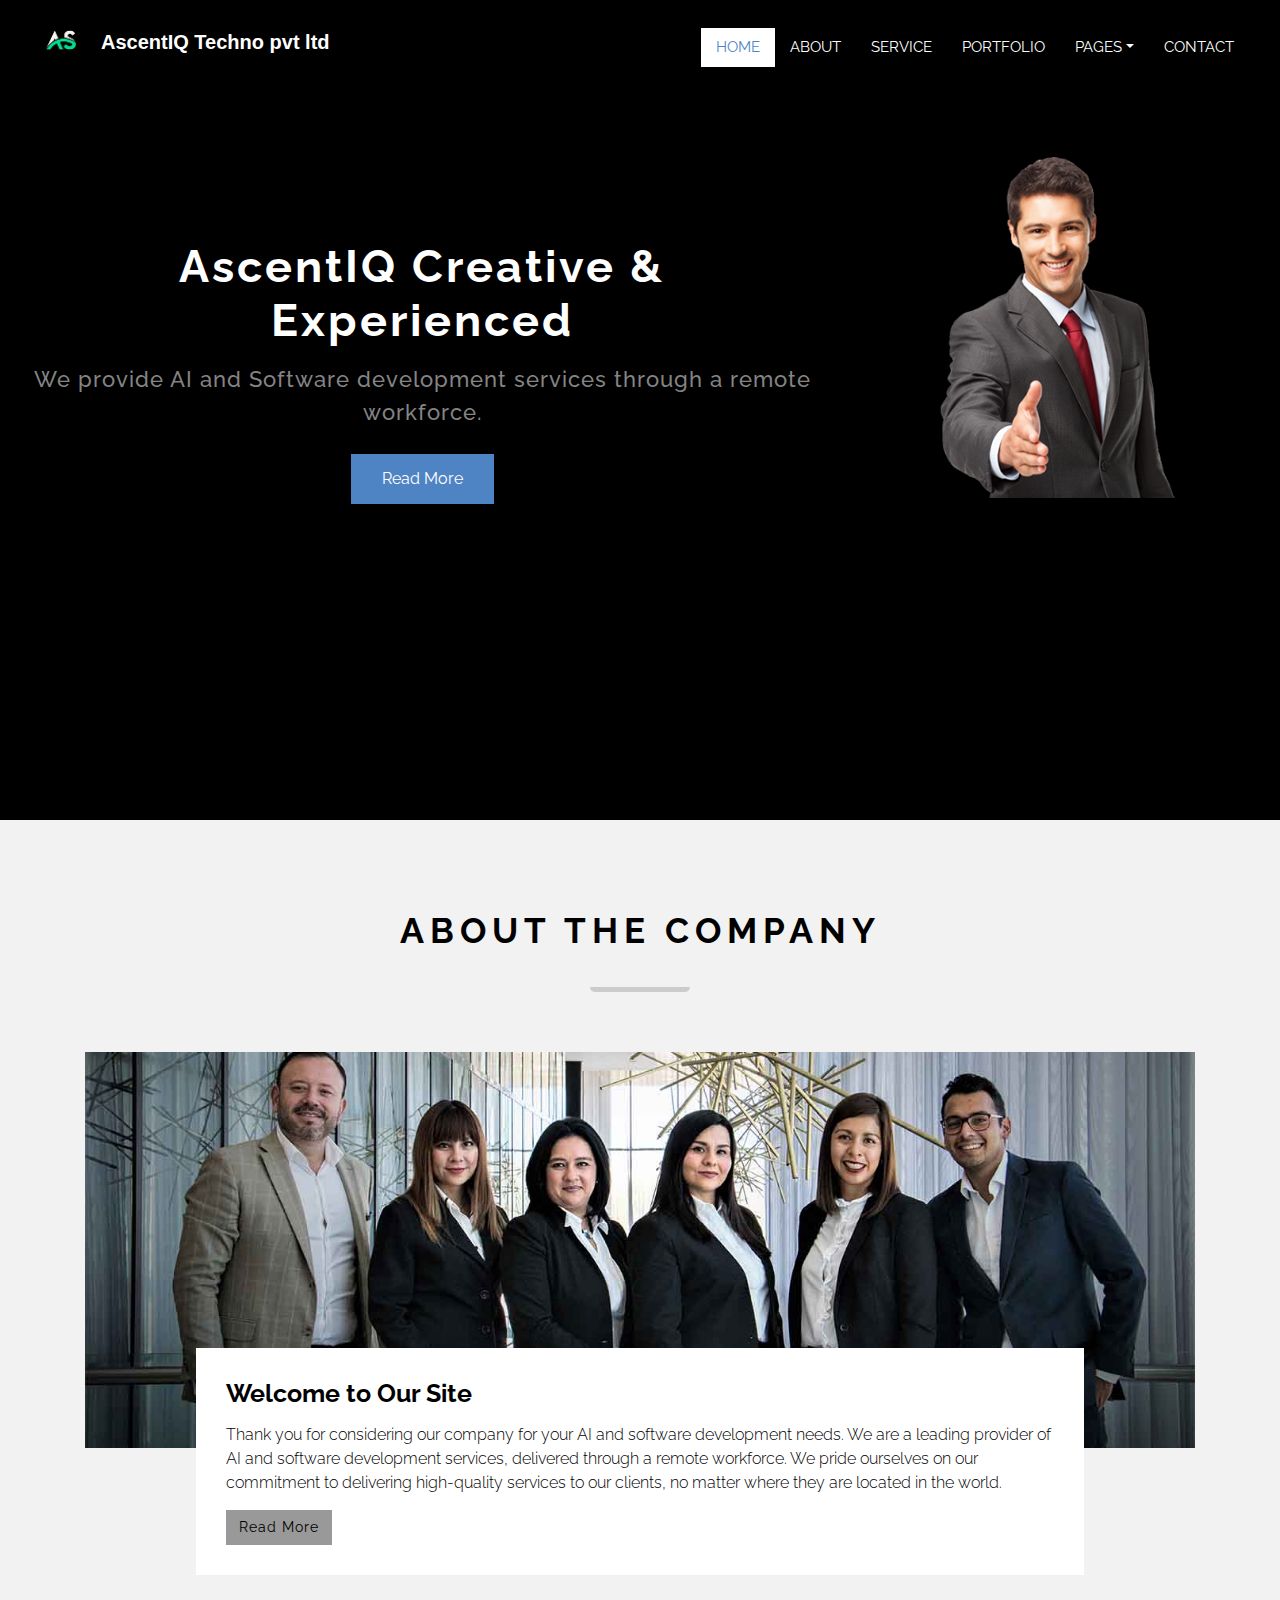
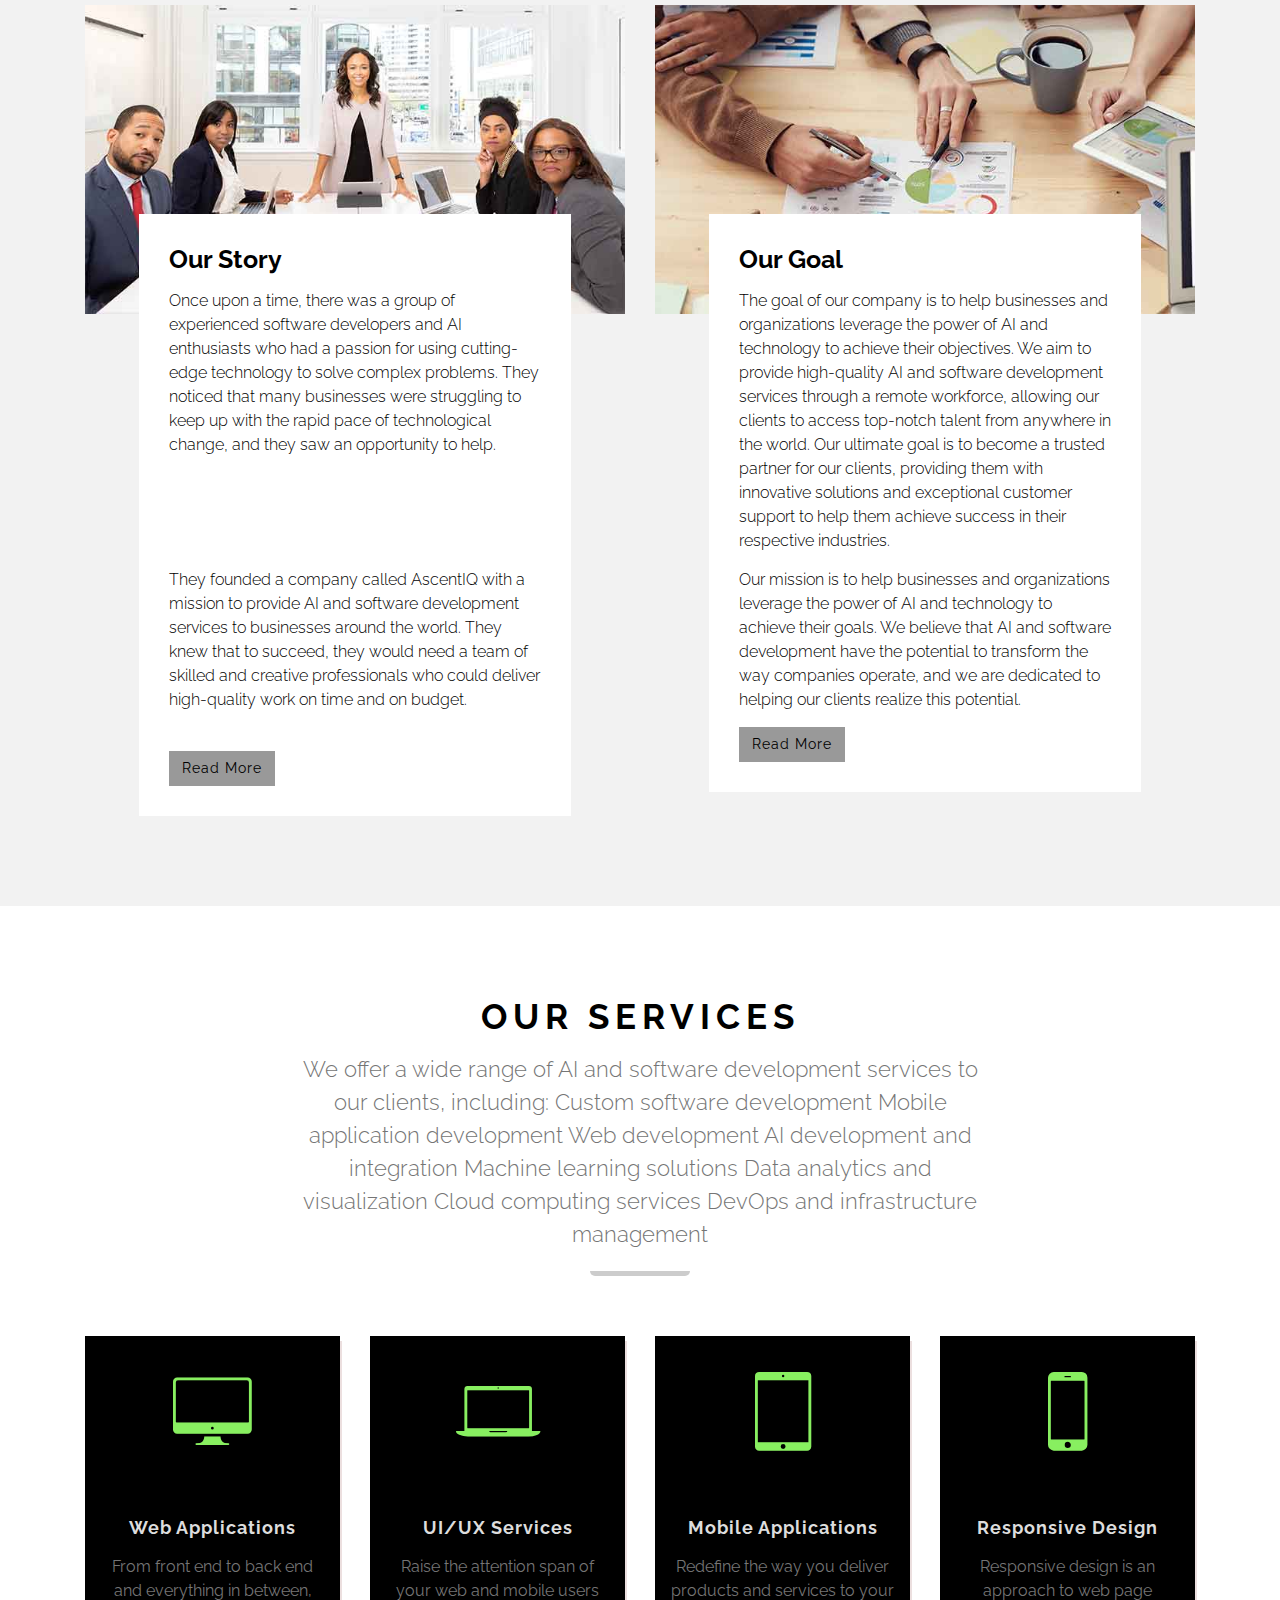
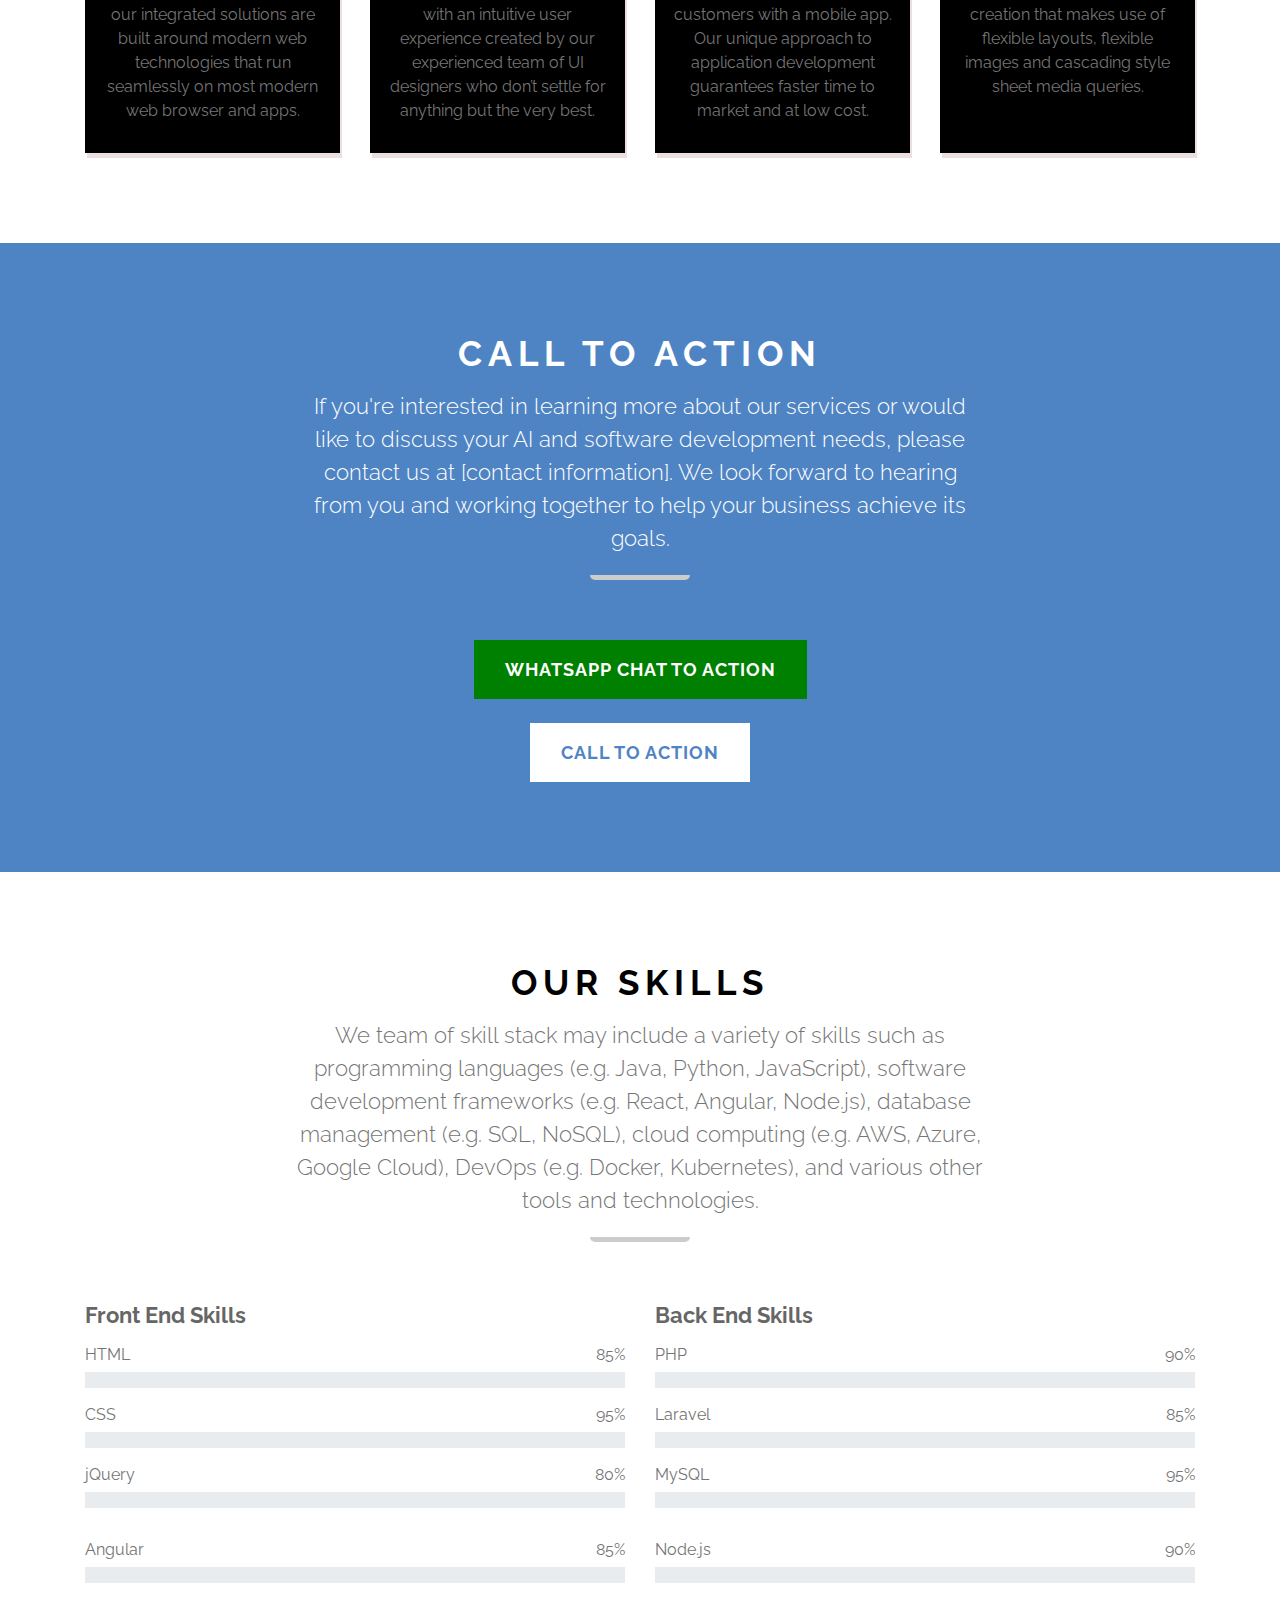
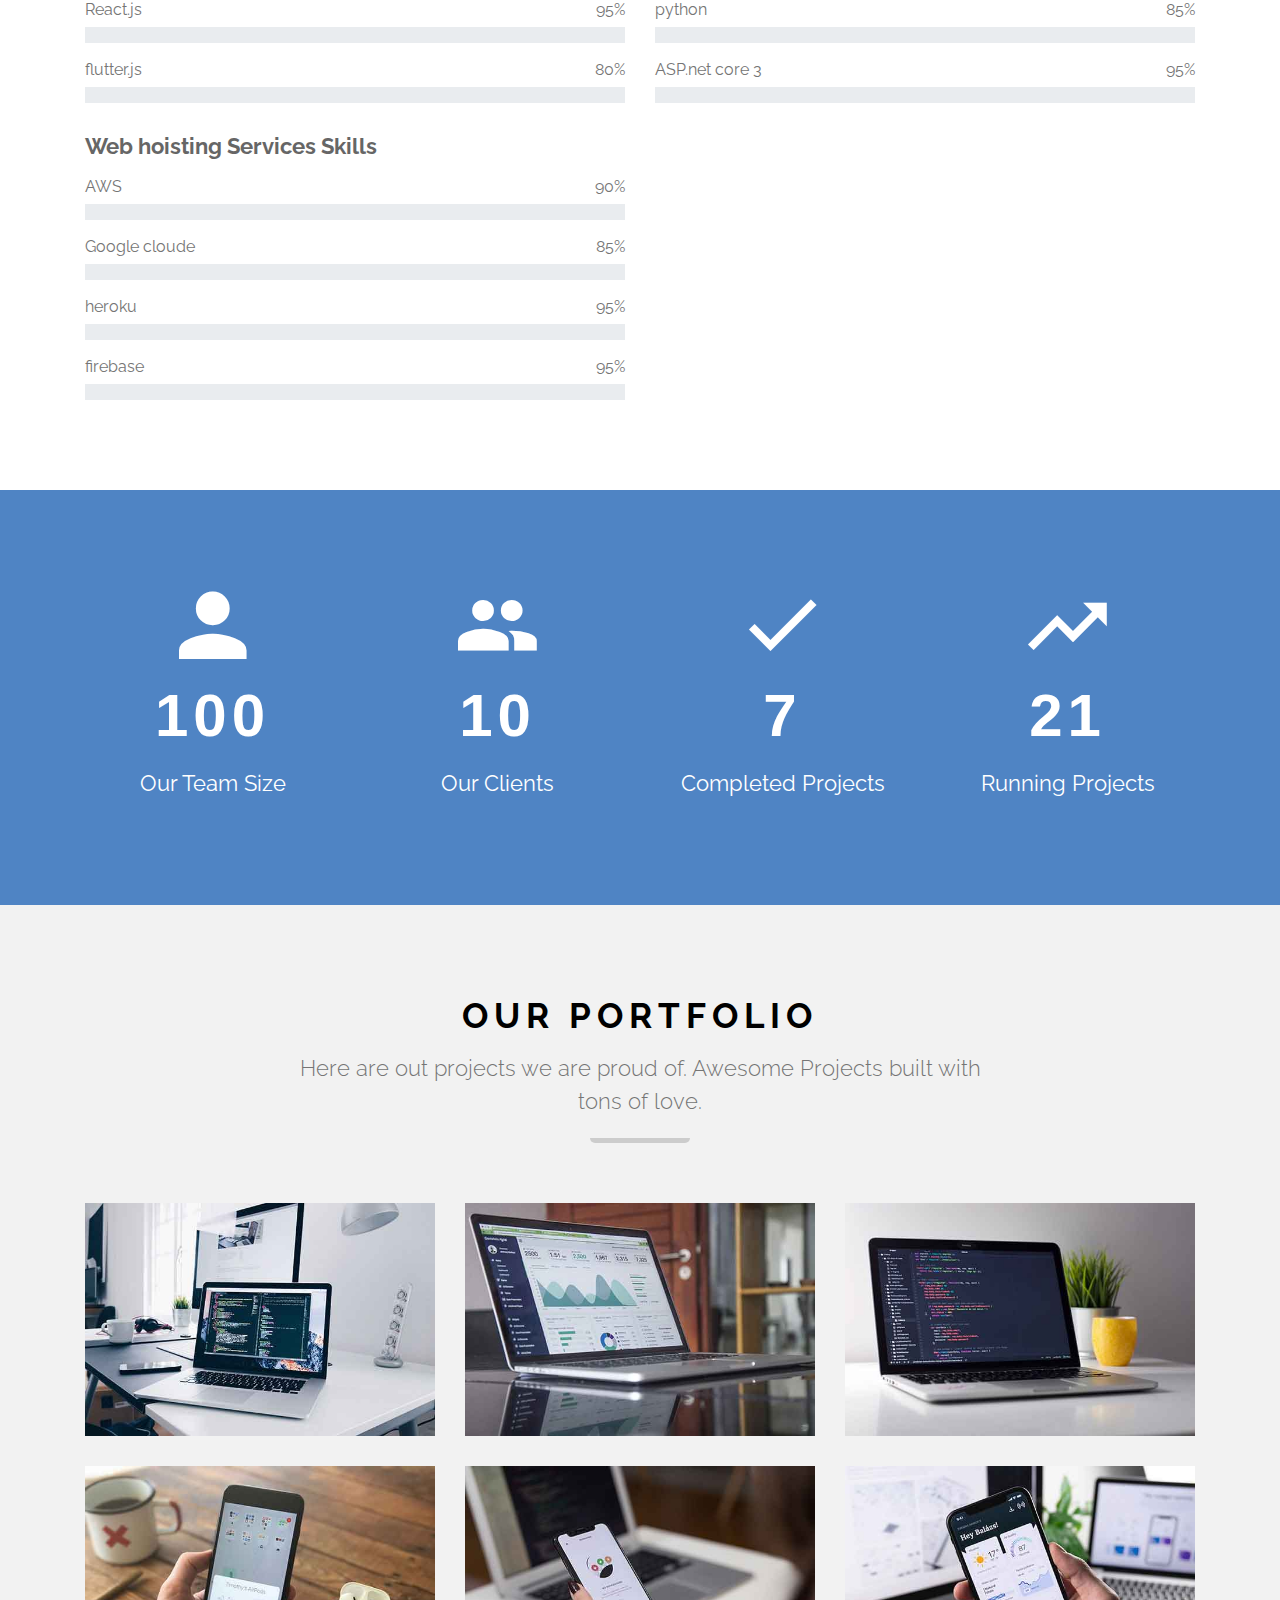
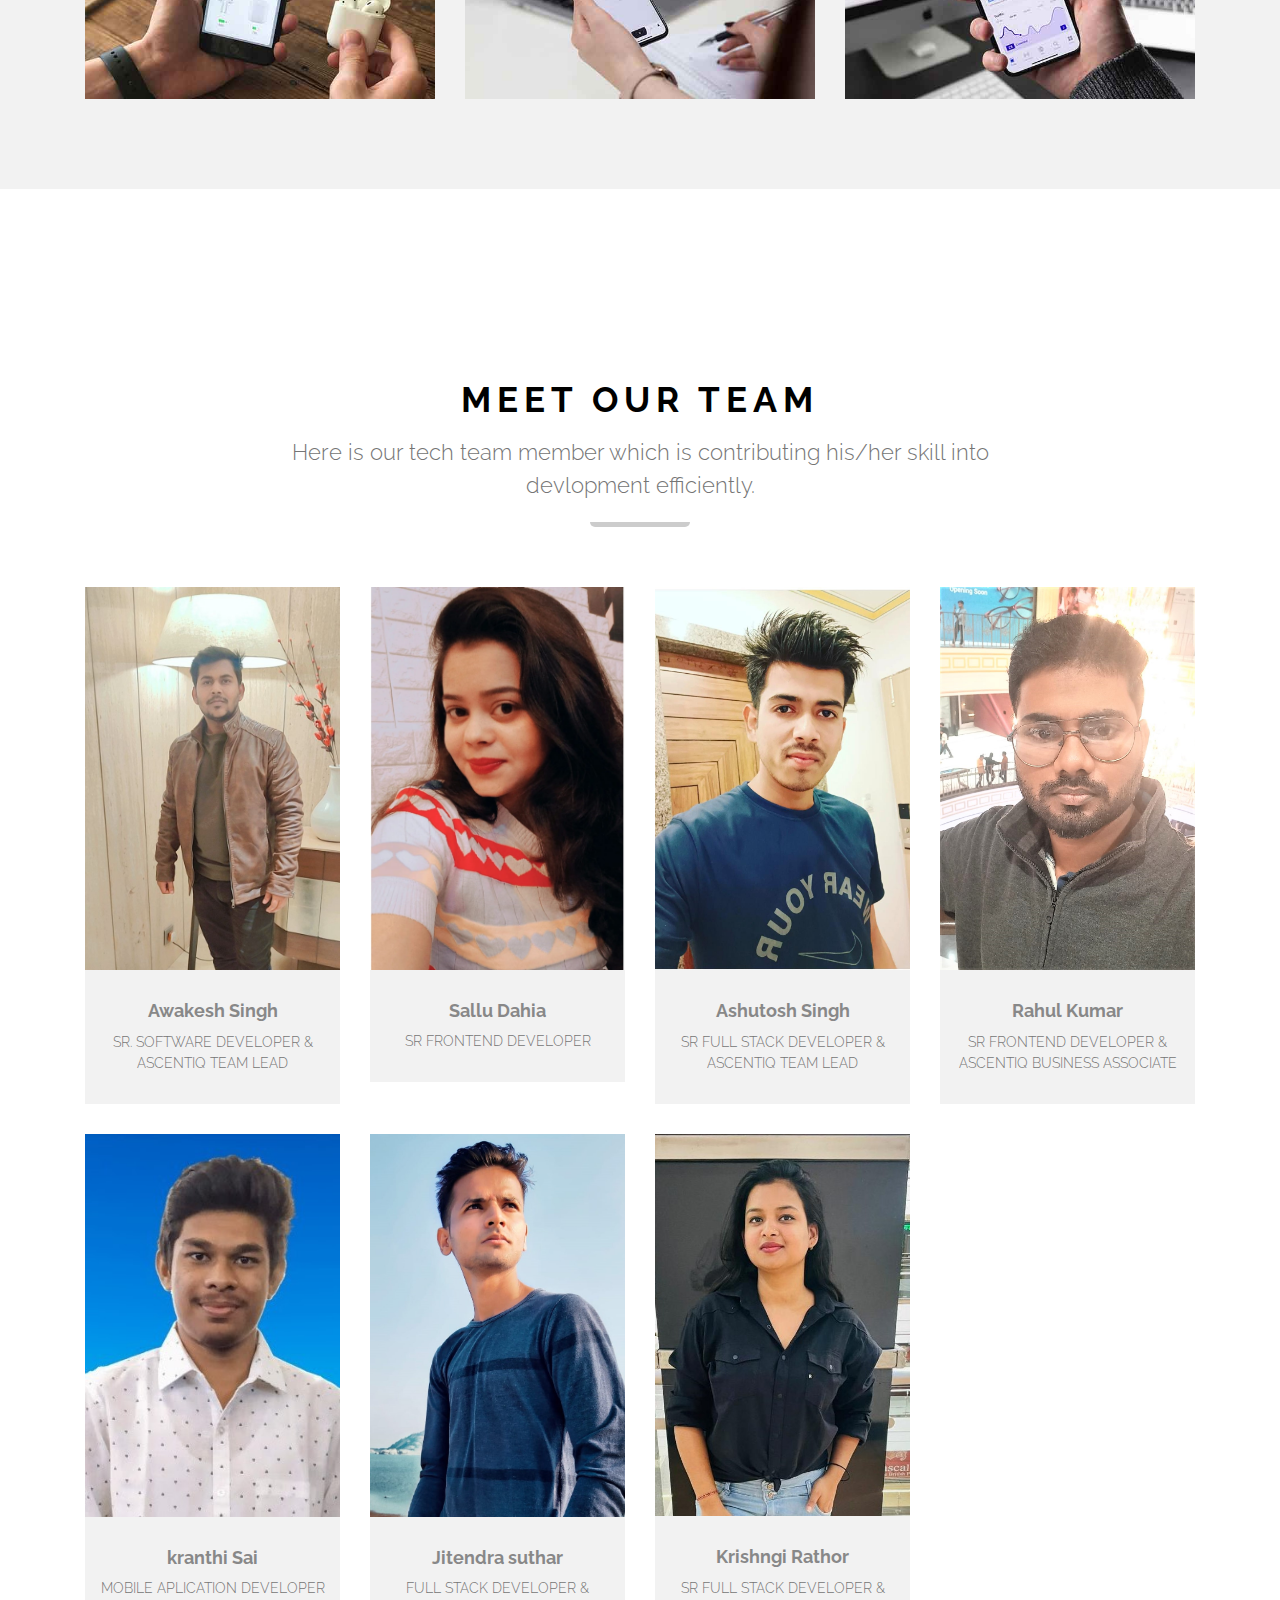
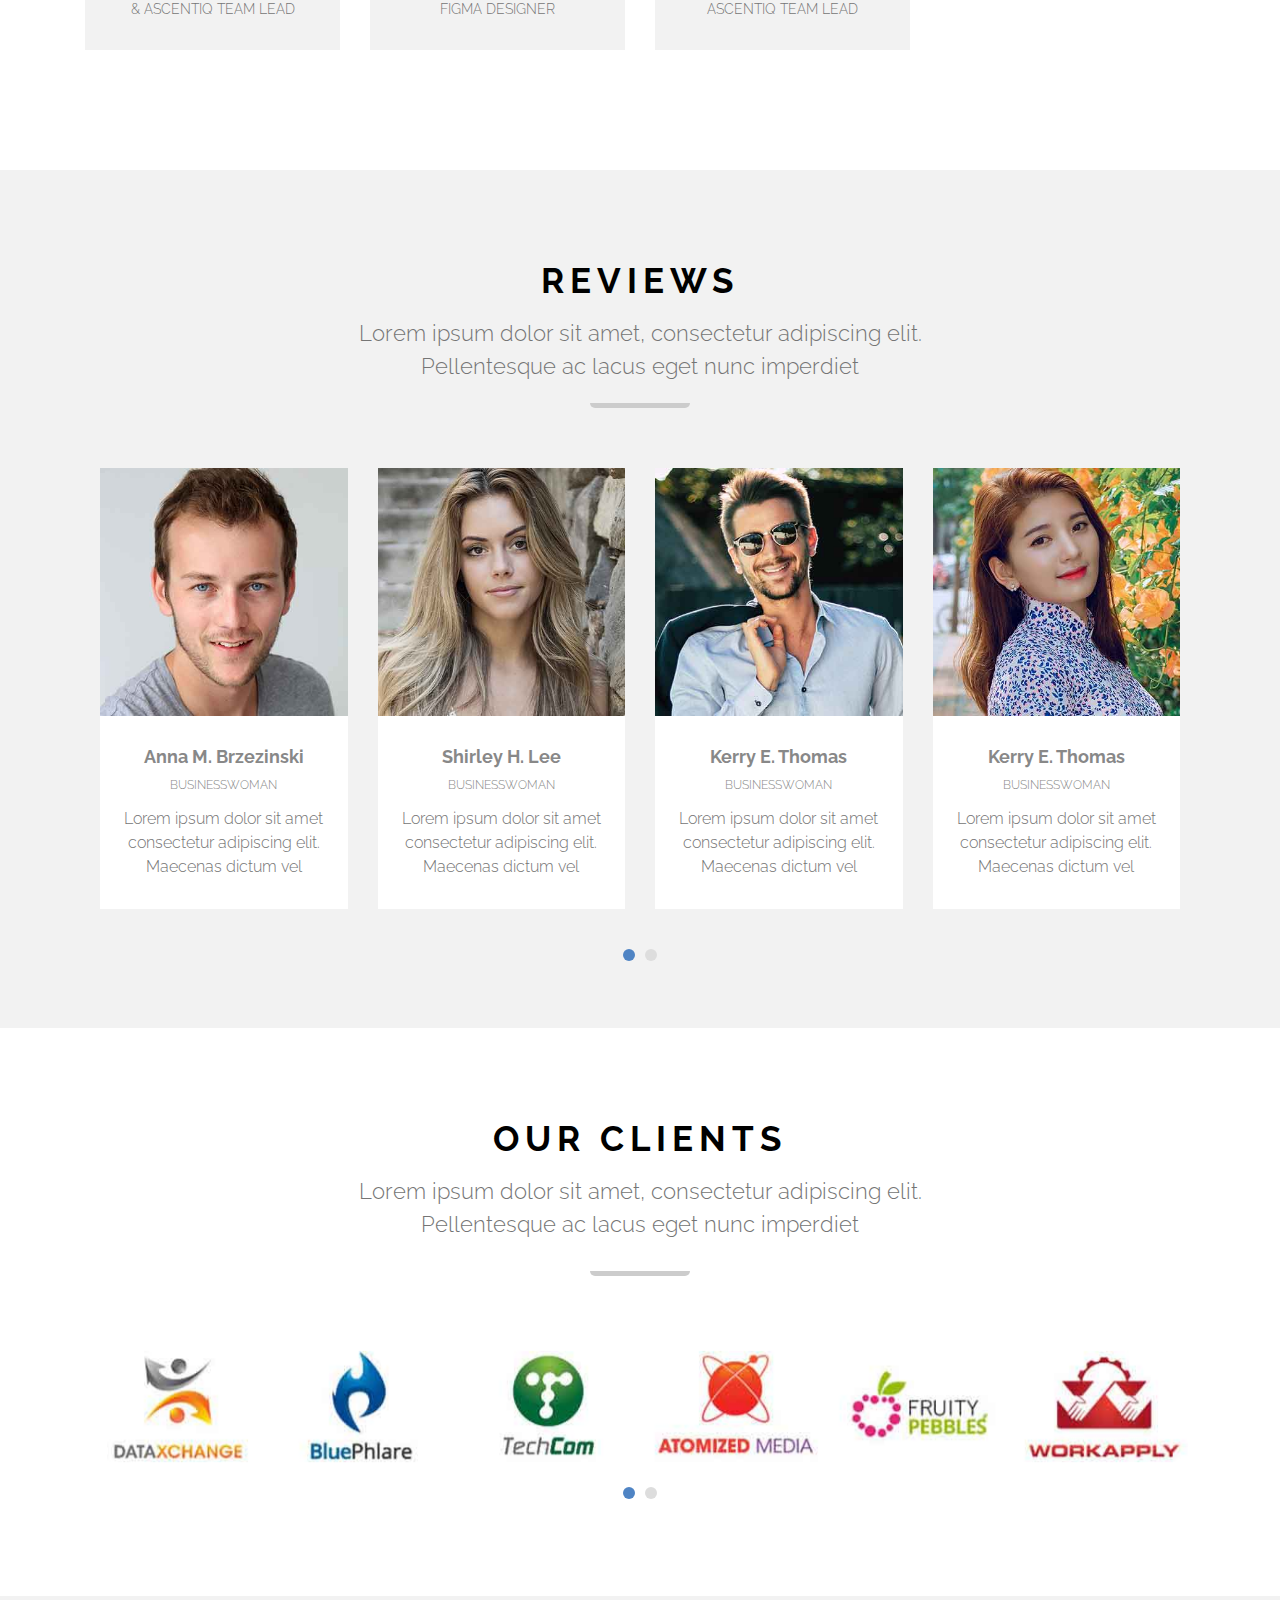
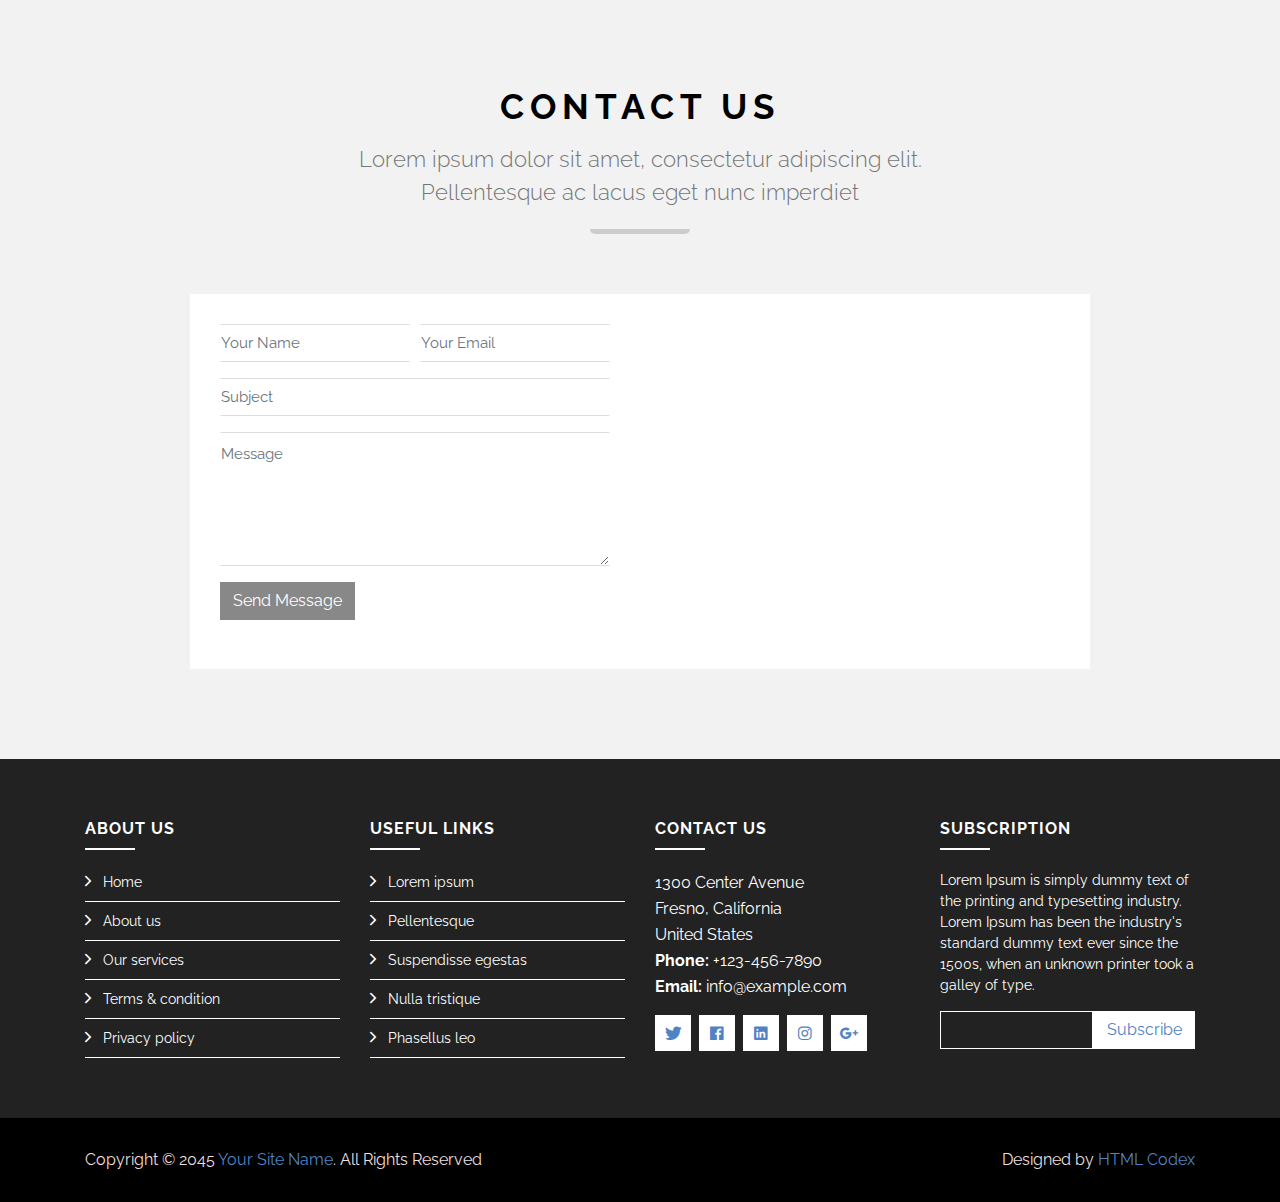
<file: index.html>
<!DOCTYPE html>
<html lang="en">
    <head>
        <meta charset="utf-8">
        <title>AscentIQ Techno</title>
        <meta content="width=device-width, initial-scale=1.0" name="viewport">
        <meta content="IT Company Website Template" name="keywords">
        <meta content="IT Company Website Template" name="description">

        <!-- Favicon -->
        <link href="img/favicon.ico" rel="icon">

        <!-- Google Font -->
        <link href="https://fonts.googleapis.com/css?family=Raleway:200,300,400,500,600,700,800,900&display=swap" rel="stylesheet"> 

        <!-- Libraries CSS -->
        <link href="lib/bootstrap/css/bootstrap.min.css" rel="stylesheet">
        <link href="lib/ionicons/css/ionicons.min.css" rel="stylesheet">
        <link href="lib/owlcarousel/assets/owl.carousel.min.css" rel="stylesheet">
        <link href="lib/lightbox/css/lightbox.min.css" rel="stylesheet">

        <!-- Main Stylesheet -->
        <link href="css/style.css" rel="stylesheet">
    </head>

    <body>
        <!-- Nav Start -->
        <div id="nav">
            <div class="container-fluid">
                <nav class="navbar navbar-expand-md bg-dark navbar-dark">
                    <a href="index.html" class="navbar-brand">
                        <img src="img/AImers/logoas.png" alt="Logo">
                        <span class="title">AscentIQ Techno pvt ltd</span>
                    </a>
                    <button type="button" class="navbar-toggler" data-toggle="collapse" data-target="#navbarCollapse">
                        <span class="navbar-toggler-icon"></span>
                    </button>

                    <div class="collapse navbar-collapse justify-content-between" id="navbarCollapse">
                        <div class="navbar-nav ml-auto">
                            <a href="index.html" class="nav-item nav-link active">Home</a>
                            <a href="about.html" class="nav-item nav-link">About</a>
                            <a href="service.html" class="nav-item nav-link">Service</a>
                            <a href="portfolio.html" class="nav-item nav-link">Portfolio</a>
                            <!-- <a href="pricing.html" class="nav-item nav-link">Pricing</a> -->
                            <div class="nav-item dropdown">
                                <a href="#" class="nav-link dropdown-toggle" data-toggle="dropdown">Pages</a>
                                <div class="dropdown-menu">
                                    <a href="skill.html" class="dropdown-item">Skills</a>
                                    <a href="team.html" class="dropdown-item">Team Members</a>
                                    <a href="review.html" class="dropdown-item">Reviews</a>
                                    <a href="client.html" class="dropdown-item">Clients</a>
                                    <a href="single.html" class="dropdown-item">Single Page</a>
                                </div>
                            </div>
                            <a href="contact.html" class="nav-item nav-link">Contact</a>
                        </div>
                    </div>
                </nav>
            </div>
        </div>
        <!-- Nav End -->

        <!-- Header Start-->
        <div class="header">
            <div class="carousel-content">
                <h2>AscentIQ Creative & Experienced</h2>
                <p>We provide AI and Software development services through a remote workforce.</p>
                <a class="btn" href="">Read More</a>

            </div>
            <div class="headerTitles">
                <div class="carousel-img">
                    <img src="img/slider-1.png" alt="Image">
                </div>

            </div>
        </div>
        <!-- Header End-->

        <!-- About Start-->
        <div class="about">
            <div class="container">
                <div class="section-header">
                    <h2>ABOUT THE COMPANY</h2>
                    <!-- <p>
                        Lorem ipsum dolor sit amet, consectetur adipiscing elit. Pellentesque ac lacus eget nunc imperdiet
                    </p> -->
                </div>
                
                <div class="row align-items-center">
                    <div class="col-md-12">
                        <div class="about-img">
                            <img src="img/about.jpg" alt="" class="img-fluid">
                        </div>
                        <div class="about-content">
                            <h2>Welcome to Our Site</h2>
                            <p>
                                Thank you for considering our company for your AI and software development needs. We are a leading provider of AI and software development services, delivered through a remote workforce. We pride ourselves on our commitment to delivering high-quality services to our clients, no matter where they are located in the world.
                            </p>
                            
                            <a class="btn" href="#">Read More</a>
                        </div>
                    </div>
                </div>

                <div class="row">
                    <div class="col-md-6">
                        <div class="about-img">
                            <img src="img/about-story.jpg" alt="" class="img-fluid">
                        </div>
                        <div class="about-content">
                            <h2>Our Story</h2>
                            <p>
                                Once upon a time, there was a group of experienced software developers and AI enthusiasts who had a passion for using cutting-edge technology to solve complex problems. They noticed that many businesses were struggling to keep up with the rapid pace of technological change, and they saw an opportunity to help.
                            </p>
                            <br>
                            <br>
                            <br>
                            <br>
                            <p>   They founded a company called AscentIQ with a mission to provide AI and software development services to businesses around the world. They knew that to succeed, they would need a team of skilled and creative professionals who could deliver high-quality work on time and on budget.</p>
                            <br>
                            <a class="btn" href="#">Read More</a>
                        </div>
                    </div>
                    <div class="col-md-6">
                        <div class="about-img">
                            <img src="img/about-goal.jpg" alt="" class="img-fluid">
                        </div>
                        <div class="about-content">
                            <h2>Our Goal</h2>
                            <p>
                              The goal of our company is to help businesses and organizations leverage the power of AI and technology to achieve their objectives. We aim to provide high-quality AI and software development services through a remote workforce, allowing our clients to access top-notch talent from anywhere in the world. Our ultimate goal is to become a trusted partner for our clients, providing them with innovative solutions and exceptional customer support to help them achieve success in their respective industries.
                              <br>
                              <p>Our mission is to help businesses and organizations leverage the power of AI and technology to achieve their goals. We believe that AI and software development have the potential to transform the way companies operate, and we are dedicated to helping our clients realize this potential.</p>
                              
                            <a class="btn" href="#">Read More</a>
                        </div>
                    </div>
                </div>
            </div>
        </div>
        <!-- About End -->

        <!-- Service Start -->
        <div class="service">
            <div class="container">
                <div class="section-header">
                    <h2>Our Services</h2>
                    <p>
                        We offer a wide range of AI and software development services to our clients, including:

                        Custom software development
                        Mobile application development
                        Web development
                        AI development and integration
                        Machine learning solutions
                        Data analytics and visualization
                        Cloud computing services
                        DevOps and infrastructure management
                    </p>
                </div>
                <div class="row">
                    <div class="col-sm-6 col-md-4 col-lg-3">
                        <div class="service-item">
                            <div class="service-icon">
                                <i class="ion-ios-desktop"></i>
                            </div>
                            <div class="service-detail">
                                <h4><a href="">Web Applications</a></h4>
                                <p>
                                From front end to back end and everything in between, our integrated solutions are built around modern
                                 web technologies that run seamlessly on most modern web browser and apps.</p>
                            </div>
                        </div>
                    </div>
                    <div class="col-sm-6 col-md-4 col-lg-3">
                        <div class="service-item">
                            <div class="service-icon">
                                <i class="ion-ios-laptop"></i>
                            </div>
                            <div class="service-detail">
                                <h4><a href="">UI/UX Services</a></h4>
                                <p>Raise the attention span of your web and mobile users with an intuitive user experience created by our experienced team of UI designers who don’t settle for anything but the very best.</p>
                            </div>
                        </div>
                    </div>
                    <div class="col-sm-6 col-md-4 col-lg-3">
                        <div class="service-item">
                            <div class="service-icon">
                                <i class="ion-ios-tablet-portrait"></i>
                            </div>
                            <div class="service-detail">
                                <h4><a href="">Mobile Applications</a></h4>
                                <p>Redefine the way you deliver products and services to your customers with a mobile app. Our unique approach to application development guarantees faster time to market and at low cost.</p>
                            </div>
                        </div>
                    </div>
                    <div class="col-sm-6 col-md-4 col-lg-3">
                        <div class="service-item">
                            <div class="service-icon">
                                <i class="ion-ios-phone-portrait"></i>
                            </div>
                            <div class="service-detail">
                                <h4><a href="">Responsive Design</a></h4>
                                <p>Responsive design is an approach to web page creation that makes use of flexible layouts, flexible images and cascading style sheet media queries.
                                </p>
                            </br>
                            </div>
                        </div>
                    </div>
                    <!-- <div class="col-sm-6 col-md-4 col-lg-3">
                        <div class="service-item">
                            <div class="service-icon">
                                <i class="ion-ios-desktop"></i>
                            </div>
                            <div class="service-detail">
                                <h4><a href="">Web Design</a></h4>
                                <p>Lorem ipsum dolor sit amet, consectetur adipisicing elit. Praesentium.</p>
                            </div>
                        </div>
                    </div>
                    <div class="col-sm-6 col-md-4 col-lg-3">
                        <div class="service-item">
                            <div class="service-icon">
                                <i class="ion-ios-laptop"></i>
                            </div>
                            <div class="service-detail">
                                <h4><a href="">Web Development</a></h4>
                                <p>Lorem ipsum dolor sit amet, consectetur adipisicing elit. Praesentium.</p>
                            </div>
                        </div>
                    </div>
                    <div class="col-sm-6 col-md-4 col-lg-3">
                        <div class="service-item">
                            <div class="service-icon">
                                <i class="ion-ios-tablet-portrait"></i>
                            </div>
                            <div class="service-detail">
                                <h4><a href="">App Design</a></h4>
                                <p>Lorem ipsum dolor sit amet, consectetur adipisicing elit. Praesentium.</p>
                            </div>
                        </div>
                    </div>
                    <div class="col-sm-6 col-md-4 col-lg-3">
                        <div class="service-item">
                            <div class="service-icon">
                                <i class="ion-ios-phone-portrait"></i>
                            </div>
                            <div class="service-detail">
                                <h4><a href="">App Development</a></h4>
                                <p>Lorem ipsum dolor sit amet, consectetur adipisicing elit. Praesentium.</p>
                            </div>
                        </div>
                    </div> -->
                </div>
            </div>
        </div>
        <!-- Service End -->

        <!-- Call To Action Start -->
        <div class="call-to-action">
            <div class="container text-center">
                <div class="section-header">
                    <h2>Call to Action</h2>
                    <p>
                        If you're interested in learning more about our services or would like to discuss your AI and software development needs, please contact us at [contact information]. We look forward to hearing from you and working together to help your business achieve its goals.
                    </p>
                </div>
                <a class="btn" style="background-color: green; color: white;" href="https://wa.me/6283244209">WhatsApp Chat To Action</a><br><br>
                <a class="btn" href="tel:+1234567890">Call To Action</a>
            </div>
        </div>
        <!-- Call To Action End -->

        <!--Pricing start-->
        <!-- <div class="pricing">
            <div class="container">
                <div class="section-header">
                    <h2>Our Pricing</h2>
                    <p>
                        Pellentesque habitant morbi tristique senectus et netus et malesuada fames ac turpis egestas 
                    </p>
                </div>
                <div class="row">
                    <div class="col-md-4">
                        <div class="price-content">
                            <div class="price-plan">
                                <i class="ion-md-home"></i>
                                <p class="price-title">Silver</p>
                                <h2 class="price-amount"><span>$</span>9<span>.99</span><span> / m</span></h2>
                            </div>
                            <ul class="price-details">
                                <li><i class="ion-md-checkmark"></i><strong>HTML5</strong> and <strong>CSS3</strong></li>
                                <li><i class="ion-md-checkmark"></i><strong>Bootstrap 4</strong></li>
                                <li><i class="ion-md-checkmark"></i><strong>Well-commented</strong> code</li>
                                <li><i class="ion-md-close"></i><strong>IonIcons</strong> integrated</li>
                                <li><i class="ion-md-close"></i>Free <strong>Google Font</strong> integrated</li>
                                <li><i class="ion-md-close"></i><strong>Responsive</strong> design</li>
                            </ul>
                            <a href="#" class="btn mian-btn price-btn">Buy Now</a>
                        </div>
                    </div>
                    <div class="col-md-4">
                        <div class="price-content features-price">
                            <div class="price-plan">
                                <i class="ion-md-star"></i>
                                <p class="price-title">Gold</p>
                                <h2 class="price-amount"><span>$</span>19<span>.99</span><span> / m</span></h2>
                            </div>
                            <ul class="price-details">
                                <li><i class="ion-md-checkmark"></i><strong>HTML5</strong> and <strong>CSS3</strong></li>
                                <li><i class="ion-md-checkmark"></i><strong>Bootstrap 4</strong></li>
                                <li><i class="ion-md-checkmark"></i><strong>Well-commented</strong> code</li>
                                <li><i class="ion-md-checkmark"></i><strong>IonIcons</strong> integrated</li>
                                <li><i class="ion-md-checkmark"></i>Free <strong>Google Font</strong> integrated</li>
                                <li><i class="ion-md-close"></i><strong>Responsive</strong> design</li>
                            </ul>
                            <a href="#" class="btn mian-btn price-btn features-price-btn">Buy Now</a>
                        </div>
                    </div>
                    <div class="col-md-4">
                        <div class="price-content">
                            <div class="price-plan">
                                <i class="ion-md-gift"></i>
                                <p class="price-title">Platinum</p>
                                <h2 class="price-amount"><span>$</span>29<span>.99</span><span> / m</span></h2>
                            </div>
                            <ul class="price-details">
                                <li><i class="ion-md-checkmark"></i><strong>HTML5</strong> and <strong>CSS3</strong></li>
                                <li><i class="ion-md-checkmark"></i><strong>Bootstrap 4</strong></li>
                                <li><i class="ion-md-checkmark"></i><strong>Well-commented</strong> code</li>
                                <li><i class="ion-md-checkmark"></i><strong>IonIcons</strong> integrated</li>
                                <li><i class="ion-md-checkmark"></i>Free <strong>Google Font</strong> integrated</li>
                                <li><i class="ion-md-checkmark"></i><strong>Responsive</strong> design</li>
                            </ul>
                            <a href="#" class="btn mian-btn price-btn">Buy Now</a>
                        </div>
                    </div>
                </div>
            </div>
        </div> -->
        <!--Pricing End-->

        <!-- Skills Start-->
        <div class="skills">
            <div class="container">
                <div class="section-header">
                    <h2>Our Skills</h2>
                    <p>
                        We team of skill stack may include a variety of skills such as programming languages (e.g. Java, Python, JavaScript), software development frameworks (e.g. React, Angular, Node.js), database management (e.g. SQL, NoSQL), cloud computing (e.g. AWS, Azure, Google Cloud), DevOps (e.g. Docker, Kubernetes), and various other tools and technologies.
                    </p>
                </div>

                <div class="row">
                    <div class="col-md-6">
                        <div class="skill-item">
                            <h3>Front End Skills</h3>
                            <div class="skill-name">
                                <p>HTML</p><p>85%</p>
                            </div>
                            <div class="progress">
                                <div class="progress-bar" role="progressbar" aria-valuenow="85" aria-valuemin="0" aria-valuemax="100"></div>
                            </div>
                            
                            <div class="skill-name">
                                <p>CSS</p><p>95%</p>
                            </div>
                            <div class="progress">
                                <div class="progress-bar" role="progressbar" aria-valuenow="95" aria-valuemin="0" aria-valuemax="100"></div>
                            </div>
                            
                            <div class="skill-name">
                                <p>jQuery</p><p>80%</p>
                            </div>
                            <div class="progress">
                                <div class="progress-bar" role="progressbar" aria-valuenow="80" aria-valuemin="0" aria-valuemax="100"></div>
                            </div>
                        </div>
                    </div>
                    <div class="col-md-6">
                        <div class="skill-item">
                            <h3>Back End Skills</h3>
                            <div class="skill-name">
                                <p>PHP</p><p>90%</p>
                            </div>
                            <div class="progress">
                                <div class="progress-bar" role="progressbar" aria-valuenow="90" aria-valuemin="0" aria-valuemax="100"></div>
                            </div>
                            
                            <div class="skill-name">
                                <p>Laravel</p><p>85%</p>
                            </div>
                            <div class="progress">
                                <div class="progress-bar" role="progressbar" aria-valuenow="85" aria-valuemin="0" aria-valuemax="100"></div>
                            </div>
                            
                            <div class="skill-name">
                                <p>MySQL</p><p>95%</p>
                            </div>
                            <div class="progress">
                                <div class="progress-bar" role="progressbar" aria-valuenow="95" aria-valuemin="0" aria-valuemax="100"></div>
                            </div>
                        </div>
                    </div>
                </div>
                <div class="row">
                    <div class="col-md-6">
                        <div class="skill-item">
                           <div class="skill-name">
                                <p>Angular</p><p>85%</p>
                            </div>
                            <div class="progress">
                                <div class="progress-bar" role="progressbar" aria-valuenow="85" aria-valuemin="0" aria-valuemax="100"></div>
                            </div>
                            
                            <div class="skill-name">
                                <p>React.js</p><p>95%</p>
                            </div>
                            <div class="progress">
                                <div class="progress-bar" role="progressbar" aria-valuenow="95" aria-valuemin="0" aria-valuemax="100"></div>
                            </div>
                            
                            <div class="skill-name">
                                <p>flutter.js</p><p>80%</p>
                            </div>
                            <div class="progress">
                                <div class="progress-bar" role="progressbar" aria-valuenow="80" aria-valuemin="0" aria-valuemax="100"></div>
                            </div>
                        </div>
                    </div>
                    <div class="col-md-6">
                        <div class="skill-item">
                           
                            <div class="skill-name">
                                <p>Node.js</p><p>90%</p>
                            </div>
                            <div class="progress">
                                <div class="progress-bar" role="progressbar" aria-valuenow="90" aria-valuemin="0" aria-valuemax="100"></div>
                            </div>
                            
                            <div class="skill-name">
                                <p>python</p><p>85%</p>
                            </div>
                            <div class="progress">
                                <div class="progress-bar" role="progressbar" aria-valuenow="85" aria-valuemin="0" aria-valuemax="100"></div>
                            </div>
                            
                            <div class="skill-name">
                                <p>ASP.net core 3</p><p>95%</p>
                            </div>
                            <div class="progress">
                                <div class="progress-bar" role="progressbar" aria-valuenow="95" aria-valuemin="0" aria-valuemax="100"></div>
                            </div>
                        </div>
                    </div>
                </div>
                <div class="row">
                    <div class="col-md-6">
                        <div class="skill-item">
                            <h3> Web hoisting Services Skills</h3>
                            <div class="skill-name">
                                <p>AWS</p><p>90%</p>
                            </div>
                            <div class="progress">
                                <div class="progress-bar" role="progressbar" aria-valuenow="90" aria-valuemin="0" aria-valuemax="100"></div>
                            </div>
                            
                            <div class="skill-name">
                                <p>Google cloude</p><p>85%</p>
                            </div>
                            <div class="progress">
                                <div class="progress-bar" role="progressbar" aria-valuenow="85" aria-valuemin="0" aria-valuemax="100"></div>
                            </div>
                            
                            <div class="skill-name">
                                <p>heroku</p><p>95%</p>
                            </div>
                            <div class="progress">
                                <div class="progress-bar" role="progressbar" aria-valuenow="95" aria-valuemin="0" aria-valuemax="100"></div>
                            </div>
                            <div class="skill-name">
                                <p>firebase</p><p>95%</p>
                            </div>
                            <div class="progress">
                                <div class="progress-bar" role="progressbar" aria-valuenow="95" aria-valuemin="0" aria-valuemax="100"></div>
                            </div>
                        </div>
                    </div>
                  
                </div>
                
            </div>
        </div>
        <!-- Skills End-->
        
        
        <!-- Counters Start-->
        <div class="counters">
            <div class="container">
                <div class="row">
                    <div class="col-lg-3 col-6 text-center">
                        <i class="ion-md-person"></i>
                        <h2 data-toggle="counter-up">100</h2>
                        <p>Our Team Size</p>
                    </div>

                    <div class="col-lg-3 col-6 text-center">
                        <i class="ion-md-people"></i>
                        <h2 data-toggle="counter-up">10</h2>
                        <p>Our Clients</p>
                    </div>

                    <div class="col-lg-3 col-6 text-center">
                        <i class="ion-md-checkmark"></i>
                        <h2 data-toggle="counter-up">7</h2>
                        <p>Completed Projects</p>
                    </div>

                    <div class="col-lg-3 col-6 text-center">
                        <i class="ion-md-trending-up"></i>
                        <h2 data-toggle="counter-up">21</h2>
                        <p>Running Projects</p>
                    </div>
                </div>
            </div>
        </div>
        <!-- Counters End-->

        <!-- Portfolio Start -->
        <div class="portfolio">
            <div class="container">
                <div class="section-header">
                    <h2>Our Portfolio</h2>
                    <p>
                        Here are out projects we are proud of. Awesome Projects built with tons of love.
                    </p>
                </div>

                <div class="row portfolio-container">
                    <div class="col-lg-4 col-md-6 portfolio-item">
                        <div class="portfolio-img">
                            <img src="img/portfolio-1.jpg" class="img-fluid" alt="Portfolio">
                            <a href="img/portfolio-1.jpg" data-lightbox="portfolio" data-title="Lorem ipsum dolor" class="link-preview" title="Preview"><i class="ion-md-eye"></i></a>
                            <a href="" class="link-details" title="More Details"><i class="ion-md-open"></i></a>
                        </div>
<!-- 
                        <div class="portfolio-info">
                            <h3>Lorem ipsum dolor</h3>
                            <p>Web Design</p>
                        </div> -->
                    </div>

                    <div class="col-lg-4 col-md-6 portfolio-item">
                        <div class="portfolio-img">
                            <img src="img/portfolio-2.jpg" class="img-fluid" alt="Portfolio">
                            <a href="img/portfolio-2.jpg" class="link-preview" data-lightbox="portfolio" data-title="Nulla ullamcorper pharetra" title="Preview"><i class="ion-md-eye"></i></a>
                            <a href="" class="link-details" title="More Details"><i class="ion-md-open"></i></a>
                        </div>
<!-- 
                        <div class="portfolio-info">
                            <h3>Nulla ullamcorper pharetra</h3>
                            <p>Web Development</p>
                        </div> -->
                    </div>

                    <div class="col-lg-4 col-md-6 portfolio-item">
                        <div class="portfolio-img">
                            <img src="img/portfolio-3.jpg" class="img-fluid" alt="Portfolio">
                            <a href="img/portfolio-3.jpg" class="link-preview" data-lightbox="portfolio" data-title="Phasellus eget dictum" title="Preview"><i class="ion-md-eye"></i></a>
                            <a href="" class="link-details" title="More Details"><i class="ion-md-open"></i></a>
                        </div>

                        <!-- <div class="portfolio-info">
                            <h3>Phasellus eget dictum</h3>
                            <p>App Design</p>
                        </div> -->
                    </div>

                    <div class="col-lg-4 col-md-6 portfolio-item">
                        <div class="portfolio-img">
                            <img src="img/portfolio-4.jpg" class="img-fluid" alt="Portfolio">
                            <a href="img/portfolio-4.jpg" data-lightbox="portfolio" data-title="Lorem ipsum dolor" class="link-preview" title="Preview"><i class="ion-md-eye"></i></a>
                            <a href="" class="link-details" title="More Details"><i class="ion-md-open"></i></a>
                        </div>

                        <!-- <div class="portfolio-info">
                            <h3>Donec mattis vestibulum</h3>
                            <p>App Development</p>
                        </div> -->
                    </div>

                    <div class="col-lg-4 col-md-6 portfolio-item">
                        <div class="portfolio-img">
                            <img src="img/portfolio-5.jpg" class="img-fluid" alt="Portfolio">
                            <a href="img/portfolio-5.jpg" class="link-preview" data-lightbox="portfolio" data-title="Nulla ullamcorper pharetra" title="Preview"><i class="ion-md-eye"></i></a>
                            <a href="" class="link-details" title="More Details"><i class="ion-md-open"></i></a>
                        </div>

                        <!-- <div class="portfolio-info">
                            <h3>Pellentesque ullamcorper</h3>
                            <p>Web Design</p>
                        </div> -->
                    </div>

                    <div class="col-lg-4 col-md-6 portfolio-item">
                        <div class="portfolio-img">
                            <img src="img/portfolio-6.jpg" class="img-fluid" alt="Portfolio">
                            <a href="img/portfolio-6.jpg" class="link-preview" data-lightbox="portfolio" data-title="Phasellus eget dictum" title="Preview"><i class="ion-md-eye"></i></a>
                            <a href="" class="link-details" title="More Details"><i class="ion-md-open"></i></a>
                        </div>

                        <!-- <div class="portfolio-info">
                            <h3>Sed pretium sapien</h3>
                            <p>Web Development</p>
                        </div> -->
                    </div>
                </div>
            </div>
        </div>
        <!-- Portfolio End -->
        
        <!-- Team Start -->
        <div class="team mt-100">
            <div class="container">
                <div class="section-header">
                    <h2>Meet our team</h2>
                    <p>
                      Here is our tech team member which is contributing his/her skill into devlopment efficiently.
                    </p>
                </div>

                <div class="row">
                    <div class="col-lg-3 col-sm-6 team-item">
                        <div class="team-img">
                            <img src="img/team/aw2.jpeg" class="img-fluid" alt="Team Member">
                            <div class="team-social">
                                <a href="#"><i class="ion-logo-twitter"></i></a>
                                <a href="#"><i class="ion-logo-facebook"></i></a>
                                <a href="#"><i class="ion-logo-linkedin"></i></a>
                                <a href="#"><i class="ion-logo-instagram"></i></a>
                            </div>
                        </div>
                        <div class="team-info">
                            <h3>Awakesh Singh</h3>
                            <p>Sr. Software Developer & AscentIq Team Lead</p>
                        </div>
                    </div>
                    
                    <div class="col-lg-3 col-sm-6 team-item">
                        <div class="team-img">
                            <img src="img/team/salu.jpeg" class="img-fluid" alt="Team Member">
                            <div class="team-social">
                                <a href="#"><i class="ion-logo-twitter"></i></a>
                                <a href="#"><i class="ion-logo-facebook"></i></a>
                                <a href="#"><i class="ion-logo-linkedin"></i></a>
                                <a href="#"><i class="ion-logo-instagram"></i></a>
                            </div>
                        </div>
                        <div class="team-info">
                            <h3>Sallu Dahia</h3>
                            <p>Sr Frontend Developer</p>
                        </div>
                    </div>
                    
                    <div class="col-lg-3 col-sm-6 team-item">
                        <div class="team-img">
                            <img src="img/team/as.jpeg" class="img-fluid" alt="Team Member">
                            <div class="team-social">
                                <a href="#"><i class="ion-logo-twitter"></i></a>
                                <a href="#"><i class="ion-logo-facebook"></i></a>
                                <a href="#"><i class="ion-logo-linkedin"></i></a>
                                <a href="#"><i class="ion-logo-instagram"></i></a>
                            </div>
                        </div>
                        <div class="team-info">
                            <h3>Ashutosh Singh</h3>
                            <p>Sr Full stack  developer & AscentIQ team Lead</p>
                        </div>
                    </div>
                    
                    <div class="col-lg-3 col-sm-6 team-item">
                        <div class="team-img">
                            <img src="img/team/rahul2.jpeg" class="img-fluid" alt="Team Member">
                            <div class="team-social">
                                <a href="#"><i class="ion-logo-twitter"></i></a>
                                <a href="#"><i class="ion-logo-facebook"></i></a>
                                <a href="#"><i class="ion-logo-linkedin"></i></a>
                                <a href="#"><i class="ion-logo-instagram"></i></a>
                            </div>
                        </div>
                        <div class="team-info">
                            <h3>Rahul Kumar</h3>
                            <p>sr Frontend developer & AscentIq Business Associate</p>
                        </div>
                    </div>
                </div>
                  <div class="row">
                    <div class="col-lg-3 col-sm-6 team-item">
                        <div class="team-img">
                            <img src="img/team/kranti.jpeg" class="img-fluid" alt="Team Member">
                            <div class="team-social">
                                <a href="#"><i class="ion-logo-twitter"></i></a>
                                <a href="#"><i class="ion-logo-facebook"></i></a>
                                <a href="#"><i class="ion-logo-linkedin"></i></a>
                                <a href="#"><i class="ion-logo-instagram"></i></a>
                            </div>
                        </div>
                        <div class="team-info">
                            <h3>kranthi Sai</h3>
                            <p>Mobile aplication Developer & AscentIq Team Lead</p>
                        </div>
                    </div>
                    
                    <div class="col-lg-3 col-sm-6 team-item">
                        <div class="team-img">
                            <img src="img/team/jitendra.jpeg" class="img-fluid" alt="Team Member">
                            <div class="team-social">
                                <a href="#"><i class="ion-logo-twitter"></i></a>
                                <a href="#"><i class="ion-logo-facebook"></i></a>
                                <a href="#"><i class="ion-logo-linkedin"></i></a>
                                <a href="#"><i class="ion-logo-instagram"></i></a>
                            </div>
                        </div>
                        <div class="team-info">
                            <h3>Jitendra suthar</h3>
                            <p>Full stack developer & figma designer</p>
                        </div>
                    </div>
                    
                     <div class="col-lg-3 col-sm-6 team-item">
                        <div class="team-img">
                            <img src="img/team/bi.jpeg" class="img-fluid" alt="Team Member">
                            <div class="team-social">
                                <a href="#"><i class="ion-logo-twitter"></i></a>
                                <a href="#"><i class="ion-logo-facebook"></i></a>
                                <a href="#"><i class="ion-logo-linkedin"></i></a>
                                <a href="#"><i class="ion-logo-instagram"></i></a>
                            </div>
                        </div>
                        <div class="team-info">
                            <h3>Krishngi Rathor</h3>
                            <p>Sr Full stack  developer & AscentIQ team Lead</p>
                        </div>
                    </div>
                    
                    <!-- <div class="col-lg-3 col-sm-6 team-item">
                        <div class="team-img">
                            <img src="img/team/rahul2.jpeg" class="img-fluid" alt="Team Member">
                            <div class="team-social">
                                <a href="#"><i class="ion-logo-twitter"></i></a>
                                <a href="#"><i class="ion-logo-facebook"></i></a>
                                <a href="#"><i class="ion-logo-linkedin"></i></a>
                                <a href="#"><i class="ion-logo-instagram"></i></a>
                            </div>
                        </div>
                        <div class="team-info">
                            <h3>Rahul Kumar</h3>
                            <p>sr Frontend developer & AscentIq Business Associate</p>
                        </div>
                    </div> -->
                </div>
            </div>
        </div>
        <!-- Team End -->

        <!-- Testimonials Start -->
        <div class="testimonials">
            <div class="container">
                <div class="section-header">
                    <h2>Reviews</h2>
                    <p>
                        Lorem ipsum dolor sit amet, consectetur adipiscing elit. Pellentesque ac lacus eget nunc imperdiet 
                    </p>
                </div>

                <div class="owl-carousel testimonials-carousel">
                    <div class="testimonial-item row align-items-center">
                        <div class="testimonial-img">
                            <img src="img/testimonial-1.jpg" alt="Testimonial image">
                        </div>
                        <div class="testimonial-text">
                            <h3>Anna M. Brzezinski</h3>
                            <h4>businesswoman</h4>
                            <p>
                                Lorem ipsum dolor sit amet consectetur adipiscing elit. Maecenas dictum vel
                            </p>
                        </div>
                    </div>
                    <div class="testimonial-item row align-items-center">
                        <div class="testimonial-img">
                            <img src="img/testimonial-2.jpg" alt="Testimonial image">
                        </div>
                        <div class="testimonial-text">
                            <h3>Shirley H. Lee</h3>
                            <h4>businesswoman</h4>
                            <p>
                                Lorem ipsum dolor sit amet consectetur adipiscing elit. Maecenas dictum vel
                            </p>
                        </div>
                    </div>
                    <div class="testimonial-item row align-items-center">
                        <div class="testimonial-img">
                            <img src="img/testimonial-3.jpg" alt="Testimonial image">
                        </div>
                        <div class="testimonial-text">
                            <h3>Kerry E. Thomas</h3>
                            <h4>businesswoman</h4>
                            <p>
                                Lorem ipsum dolor sit amet consectetur adipiscing elit. Maecenas dictum vel
                            </p>
                        </div>
                    </div>
                    <div class="testimonial-item row align-items-center">
                        <div class="testimonial-img">
                            <img src="img/testimonial-4.jpg" alt="Testimonial image">
                        </div>
                        <div class="testimonial-text">
                            <h3>Kerry E. Thomas</h3>
                            <h4>businesswoman</h4>
                            <p>
                                Lorem ipsum dolor sit amet consectetur adipiscing elit. Maecenas dictum vel
                            </p>
                        </div>
                    </div>
                    <div class="testimonial-item row align-items-center">
                        <div class="testimonial-img">
                            <img src="img/testimonial-5.jpg" alt="Testimonial image">
                        </div>
                        <div class="testimonial-text">
                            <h3>Kerry E. Thomas</h3>
                            <h4>businesswoman</h4>
                            <p>
                                Lorem ipsum dolor sit amet consectetur adipiscing elit. Maecenas dictum vel
                            </p>
                        </div>
                    </div>
                </div>
            </div>
        </div>
        <!-- Testimonials End -->
        
        <!-- Clients Start -->
        <div class="clients">
            <div class="container">
                <div class="section-header">
                    <h2>Our Clients</h2>
                    <p>
                        Lorem ipsum dolor sit amet, consectetur adipiscing elit. Pellentesque ac lacus eget nunc imperdiet  
                    </p>
                </div>

                <div class="owl-carousel clients-carousel">
                    <img src="img/client-1.jpg" alt="Client Logo">
                    <img src="img/client-2.jpg" alt="Client Logo">
                    <img src="img/client-3.jpg" alt="Client Logo">
                    <img src="img/client-4.jpg" alt="Client Logo">
                    <img src="img/client-5.jpg" alt="Client Logo">
                    <img src="img/client-6.jpg" alt="Client Logo">
                    <img src="img/client-7.jpg" alt="Client Logo">
                    <img src="img/client-8.jpg" alt="Client Logo">
                </div>

            </div>
        </div>
        <!-- Clients End -->

        <!-- Contact Start -->
        <div class="contact">
            <div class="container">
                <div class="section-header">
                    <h2>Contact Us</h2>
                    <p>
                        Lorem ipsum dolor sit amet, consectetur adipiscing elit. Pellentesque ac lacus eget nunc imperdiet 
                    </p>
                </div>

                <div class="row">
                    <div class="col-md-6">
                        <div class="form">
                            <form class="contactForm">
                                <div class="form-row">
                                    <div class="form-group col-sm-6">
                                        <input type="text" class="form-control" placeholder="Your Name" />
                                    </div>
                                    <div class="form-group col-sm-6">
                                        <input type="email" class="form-control" placeholder="Your Email" />
                                    </div>
                                </div>
                                <div class="form-group">
                                    <input type="text" class="form-control" placeholder="Subject" />
                                </div>
                                <div class="form-group">
                                    <textarea class="form-control" rows="5" placeholder="Message"></textarea>
                                </div>
                                <div><button class="btn" type="submit">Send Message</button></div>
                            </form>
                        </div>
                    </div>
                    <div class="col-md-6">
                        <div class="map">
                            <iframe src="https://www.google.com/maps/embed?pb=!1m18!1m12!1m3!1d26361250.667320687!2d-113.75533773453304!3d36.24128894212527!2m3!1f0!2f0!3f0!3m2!1i1024!2i768!4f13.1!3m3!1m2!1s0x54eab584e432360b%3A0x1c3bb99243deb742!2sUnited%20States!5e0!3m2!1sen!2sbd!4v1574923227698!5m2!1sen!2sbd" frameborder="0" style="border:0;" allowfullscreen=""></iframe>
                        </div>
                    </div>
                </div>
            </div>
        </div>
        <!-- Contact End -->

        <!-- Footer Start -->
        <div class="footer">
            <div class="footer-top">
                <div class="container">
                    <div class="row">
                        <div class="col-lg-3 col-md-6 footer-links">
                            <h4>About Us</h4>
                            <ul>
                                <li><i class="ion-ios-arrow-forward"></i> <a href="#">Home</a></li>
                                <li><i class="ion-ios-arrow-forward"></i> <a href="#">About us</a></li>
                                <li><i class="ion-ios-arrow-forward"></i> <a href="#">Our services</a></li>
                                <li><i class="ion-ios-arrow-forward"></i> <a href="#">Terms & condition</a></li>
                                <li><i class="ion-ios-arrow-forward"></i> <a href="#">Privacy policy</a></li>
                            </ul>
                        </div>

                        <div class="col-lg-3 col-md-6 footer-links">
                            <h4>Useful Links</h4>
                            <ul>
                                <li><i class="ion-ios-arrow-forward"></i> <a href="#">Lorem ipsum</a></li>
                                <li><i class="ion-ios-arrow-forward"></i> <a href="#">Pellentesque</a></li>
                                <li><i class="ion-ios-arrow-forward"></i> <a href="#">Suspendisse egestas</a></li>
                                <li><i class="ion-ios-arrow-forward"></i> <a href="#">Nulla tristique</a></li>
                                <li><i class="ion-ios-arrow-forward"></i> <a href="#">Phasellus leo</a></li>
                            </ul>
                        </div>

                        <div class="col-lg-3 col-md-6 footer-contact">
                            <h4>Contact Us</h4>
                            <p>
                                1300  Center Avenue<br>
                                Fresno, California<br>
                                United States <br>
                                <strong>Phone:</strong> +123-456-7890<br>
                                <strong>Email:</strong> info@example.com<br>
                            </p>

                            <div class="social-links">
                                <a href="#"><i class="ion-logo-twitter"></i></a>
                                <a href="#"><i class="ion-logo-facebook"></i></a>
                                <a href="#"><i class="ion-logo-linkedin"></i></a>
                                <a href="#"><i class="ion-logo-instagram"></i></a>
                                <a href="#"><i class="ion-logo-googleplus"></i></a>
                            </div>

                        </div>

                        <div class="col-lg-3 col-md-6 footer-newsletter">
                            <h4>Subscription</h4>
                            <p>Lorem Ipsum is simply dummy text of the printing and typesetting industry. Lorem Ipsum has been the industry's standard dummy text ever since the 1500s, when an unknown printer took a galley of type.</p>
                            <form action="" method="post">
                                <input type="email" name="email"><input type="submit"  value="Subscribe">
                            </form>
                        </div>

                    </div>
                </div>
            </div>

            <div class="container">
                <div class="row align-items-center">
                    <div class="col-md-6 copyright">
                        Copyright &copy; 2045 <a href="">Your Site Name</a>. All Rights Reserved
                    </div>
                    <div class="col-md-6 credit">
						<!--/*** This template is free as long as you keep the footer author’s credit link/attribution link/backlink. If you'd like to use the template without the footer author’s credit link/attribution link/backlink, you can purchase the Credit Removal License from "https://htmlcodex.com/credit-removal". Thank you for your support. ***/-->
                        Designed by <a href="https://htmlcodex.com">HTML Codex</a>
                    </div>
                </div>
            </div>
        </div>
        <!-- Footer End -->

        <a href="#" class="back-to-top"><i class="ion-ios-arrow-up"></i></a>

        <!-- Libraries JS -->
        <script src="lib/jquery/jquery.min.js"></script>
        <script src="lib/jquery/jquery-migrate.min.js"></script>
        <script src="lib/bootstrap/js/bootstrap.bundle.min.js"></script>
        <script src="lib/easing/easing.min.js"></script>
        <script src="lib/waypoints/waypoints.min.js"></script>
        <script src="lib/counterup/counterup.min.js"></script>
        <script src="lib/owlcarousel/owl.carousel.min.js"></script>
        <script src="lib/lightbox/js/lightbox.min.js"></script>

        <!-- Main Javascript -->
        <script src="js/main.js"></script>

    </body>
</html>
</file>
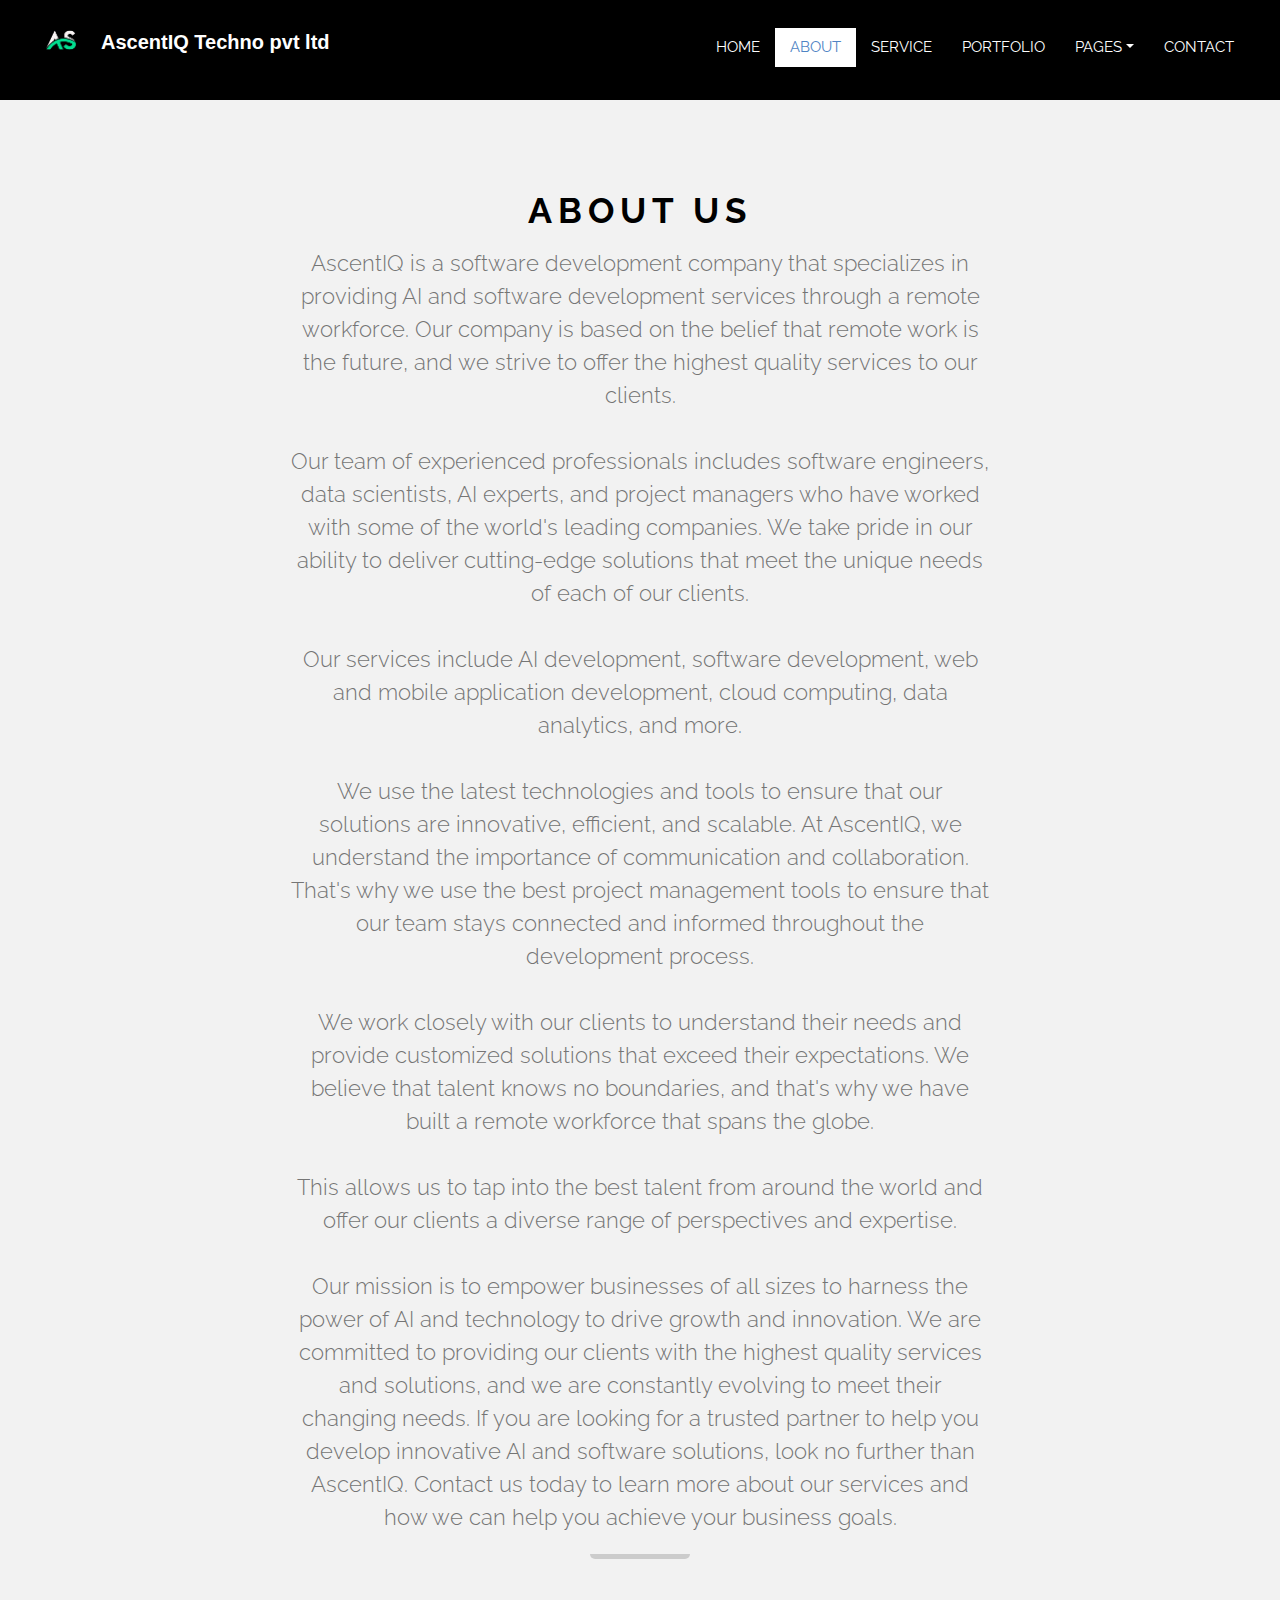
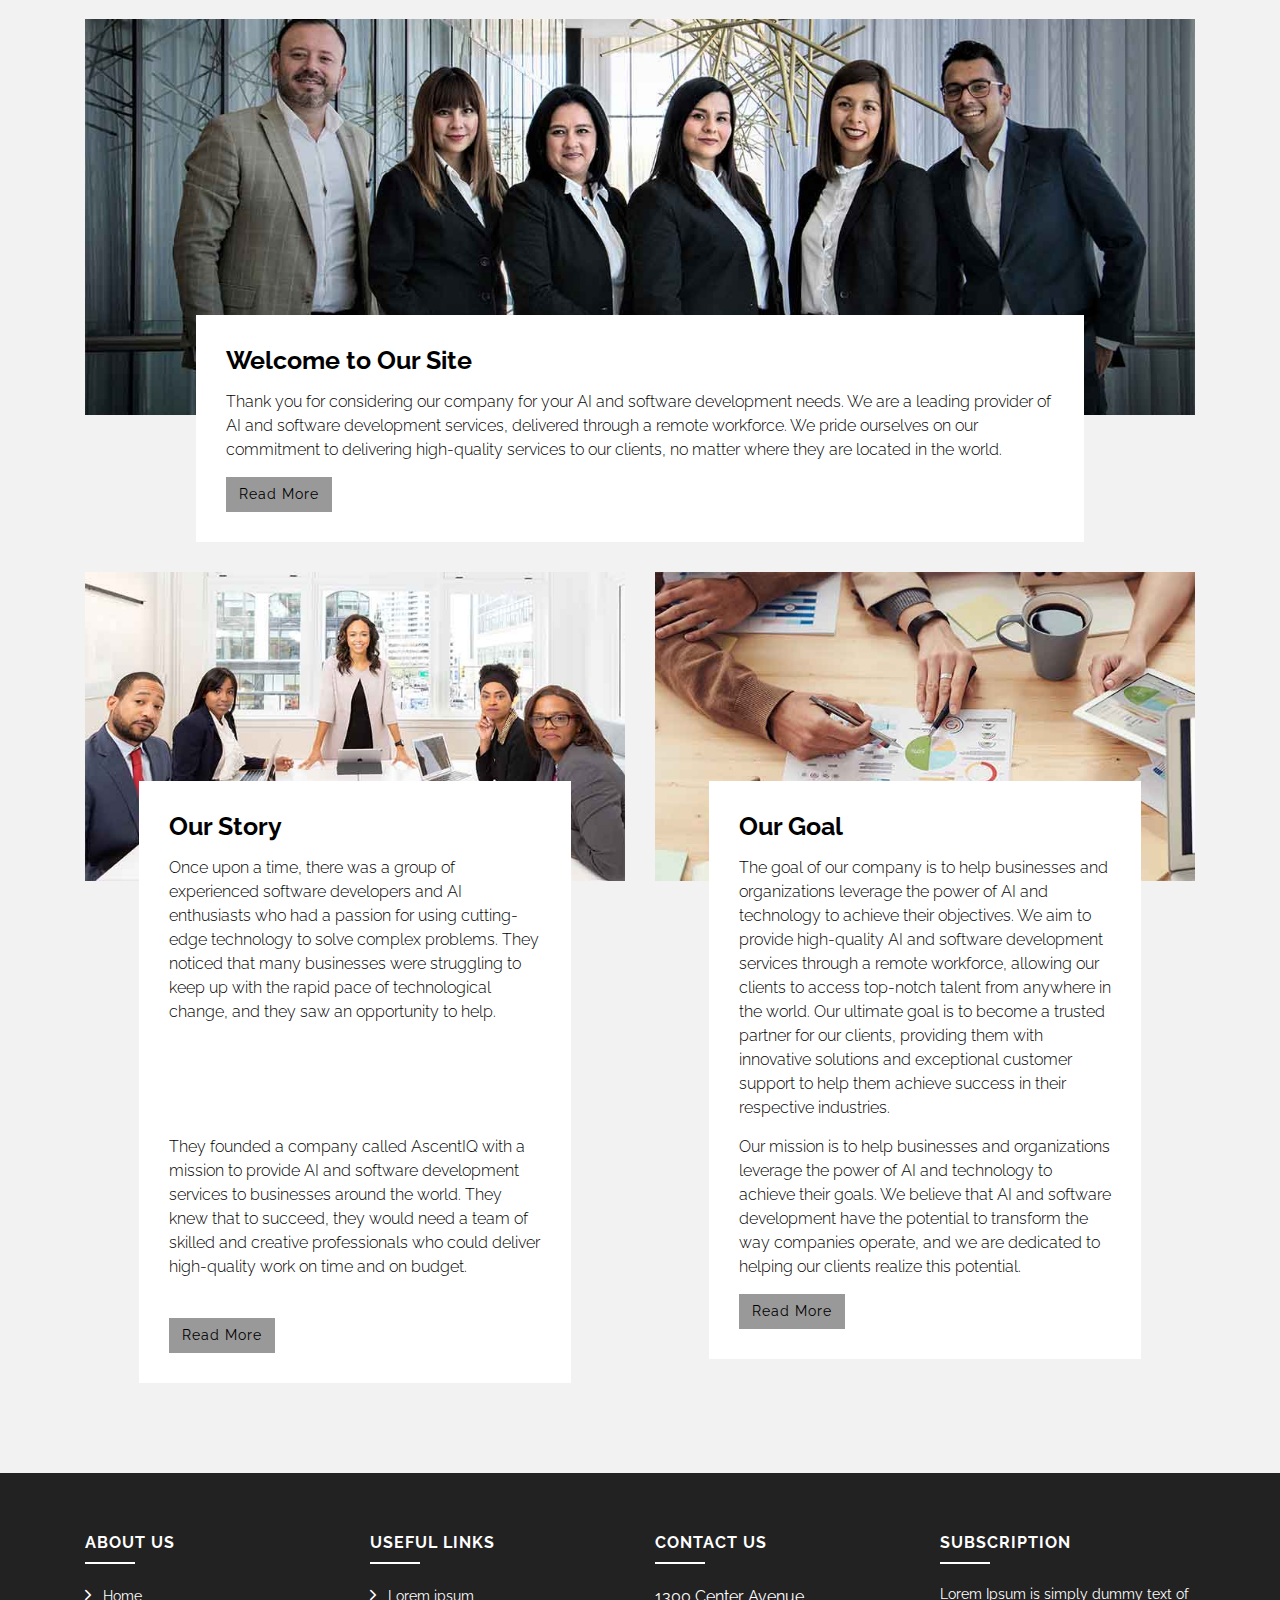
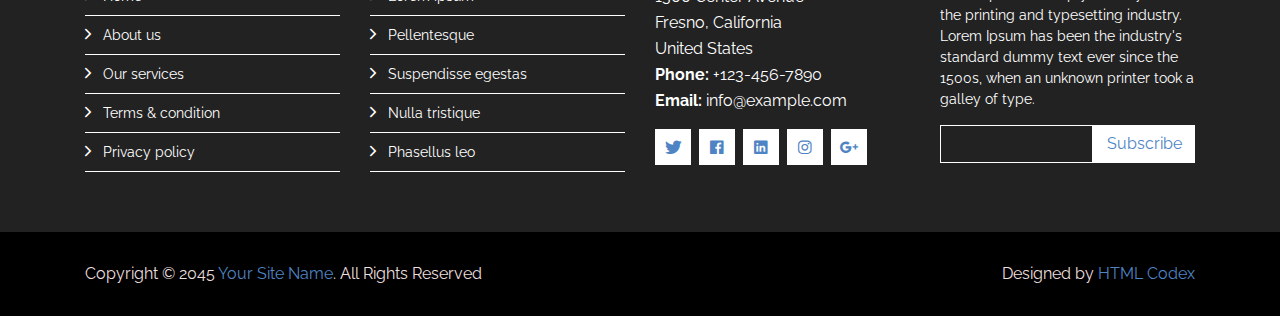
<file: about.html>
<!DOCTYPE html>
<html lang="en">
    <head>
        <meta charset="utf-8">
        <title>AscentIQ Techno</title>
        <meta content="width=device-width, initial-scale=1.0" name="viewport">
        <meta content="IT Company Website Template" name="keywords">
        <meta content="IT Company Website Template" name="description">

        <!-- Favicon -->
        <link href="img/favicon.ico" rel="icon">

        <!-- Google Font -->
        <link href="https://fonts.googleapis.com/css?family=Raleway:200,300,400,500,600,700,800,900&display=swap" rel="stylesheet"> 

        <!-- Libraries CSS -->
        <link href="lib/bootstrap/css/bootstrap.min.css" rel="stylesheet">
        <link href="lib/ionicons/css/ionicons.min.css" rel="stylesheet">
        <link href="lib/owlcarousel/assets/owl.carousel.min.css" rel="stylesheet">
        <link href="lib/lightbox/css/lightbox.min.css" rel="stylesheet">

        <!-- Main Stylesheet -->
        <link href="css/style.css" rel="stylesheet">
    </head>

    <body>
        <!-- Nav Start -->
        <div id="nav">
            <div class="container-fluid">
                <nav class="navbar navbar-expand-md bg-dark navbar-dark">
                    <a href="index.html" class="navbar-brand">
                        <img src="img/AImers/logoas.png" alt="Logo">
                        <span class="title">AscentIQ Techno pvt ltd</span>
                    </a>
                    <button type="button" class="navbar-toggler" data-toggle="collapse" data-target="#navbarCollapse">
                        <span class="navbar-toggler-icon"></span>
                    </button>

                    <div class="collapse navbar-collapse justify-content-between" id="navbarCollapse">
                        <div class="navbar-nav ml-auto">
                            <a href="index.html" class="nav-item nav-link">Home</a>
                            <a href="about.html" class="nav-item nav-link active">About</a>
                            <a href="service.html" class="nav-item nav-link">Service</a>
                            <a href="portfolio.html" class="nav-item nav-link">Portfolio</a>
                            <!-- <a href="pricing.html" class="nav-item nav-link">Pricing</a> -->
                            <div class="nav-item dropdown">
                                <a href="#" class="nav-link dropdown-toggle" data-toggle="dropdown">Pages</a>
                                <div class="dropdown-menu">
                                    <a href="skill.html" class="dropdown-item">Skills</a>
                                    <a href="team.html" class="dropdown-item">Team Members</a>
                                    <a href="review.html" class="dropdown-item">Reviews</a>
                                    <a href="client.html" class="dropdown-item">Clients</a>
                                    <a href="single.html" class="dropdown-item">Single Page</a>
                                </div>
                            </div>
                            <a href="contact.html" class="nav-item nav-link">Contact</a>
                        </div>
                    </div>
                </nav>
            </div>
        </div>
        <!-- Nav End -->

        <!-- About Start-->
        <div class="about mt-100">
            <div class="container">
                <div class="section-header">
                    <h2>About Us</h2>
                    <p>
                        AscentIQ is a software development company that specializes in providing
                         AI and software development services through a remote workforce.
                          Our company is based on the belief that 
                        remote work is the future, 
                        and we strive to offer the highest quality services to 
                        our clients. 
                        <br>
                        <br>
                        Our team of experienced professionals includes 
                        software engineers, data scientists, AI experts, and project
                         managers who have worked with some of the world's leading companies.
                          We take pride in our ability to deliver cutting-edge solutions that
                        meet the unique needs of each of our clients.
                        <br>
                        <br>
                         Our services include
                        AI development, software development, web and mobile application 
                        development, cloud computing, data analytics, and more.
                        <br>
                        <br>
                        
                        We use the
                             latest technologies and tools to ensure that our solutions are
                              innovative, efficient, and scalable. At AscentIQ, we understand the 
                              importance of communication and collaboration. That's why we use
                               the best project management tools to ensure that our team stays
                                connected and informed throughout the development process. 
                                <br><br>
                                We work closely with our clients to understand their needs
                                 and provide customized solutions that exceed their expectations.
                                  We believe that talent knows no boundaries, and that's
                                   why we have built a remote workforce that spans the globe.
                                   <br>
                                   <br>
                                    This allows us to tap into the best talent from around the
                                     world and offer our clients a diverse range of perspectives
                                      and expertise.
                                      <br>
                                      <br>
                                       Our mission is to empower businesses of all sizes to harness the power of AI and technology to drive growth and innovation. We are committed to providing our clients with the highest quality services and solutions, and we are constantly evolving to meet their changing needs. If you are looking for a trusted partner to help you develop innovative AI and software solutions, look no further than AscentIQ. Contact us today to learn more about our services and how we can help you achieve your business goals.
                    </p>
                </div>
                
                <div class="row align-items-center">
                    <div class="col-md-12">
                        <div class="about-img">
                            <img src="img/about.jpg" alt="" class="img-fluid">
                        </div>
                        <div class="about-content">
                            <h2>Welcome to Our Site</h2>
                            <p>
                                Thank you for considering our company for your AI and software development needs. We are a leading provider of AI and software development services, delivered through a remote workforce. We pride ourselves on our commitment to delivering high-quality services to our clients, no matter where they are located in the world.
                            </p>
                            <a class="btn" href="#">Read More</a>
                        </div>
                    </div>
                </div>

                <div class="row">
                    <div class="col-md-6">
                        <div class="about-img">
                            <img src="img/about-story.jpg" alt="" class="img-fluid">
                        </div>
                        <div class="about-content">
                            <h2>Our Story</h2>
                            <p>
                                Once upon a time, there was a group of experienced software developers and AI enthusiasts who had a passion for using cutting-edge technology to solve complex problems. They noticed that many businesses were struggling to keep up with the rapid pace of technological change, and they saw an opportunity to help.
                            </p>
                            <br>
                            <br>
                            <br>
                            <br>
                            <p>   They founded a company called AscentIQ with a mission to provide AI and software development services to businesses around the world. They knew that to succeed, they would need a team of skilled and creative professionals who could deliver high-quality work on time and on budget.</p>
                            <br>
                            <a class="btn" href="#">Read More</a>
                        </div>
                    </div>
                    <div class="col-md-6">
                        <div class="about-img">
                            <img src="img/about-goal.jpg" alt="" class="img-fluid">
                        </div>
                        <div class="about-content">
                            <h2>Our Goal</h2>
                            <p>
                              The goal of our company is to help businesses and organizations leverage the power of AI and technology to achieve their objectives. We aim to provide high-quality AI and software development services through a remote workforce, allowing our clients to access top-notch talent from anywhere in the world. Our ultimate goal is to become a trusted partner for our clients, providing them with innovative solutions and exceptional customer support to help them achieve success in their respective industries.
                              <br>
                              <p>Our mission is to help businesses and organizations leverage the power of AI and technology to achieve their goals. We believe that AI and software development have the potential to transform the way companies operate, and we are dedicated to helping our clients realize this potential.</p>
                              
                            <a class="btn" href="#">Read More</a>
                        </div>
                    </div>
                </div>
            </div>
        </div>
        <!-- About End -->

        <!-- Footer Start -->
        <div class="footer">
            <div class="footer-top">
                <div class="container">
                    <div class="row">
                        <div class="col-lg-3 col-md-6 footer-links">
                            <h4>About Us</h4>
                            <ul>
                                <li><i class="ion-ios-arrow-forward"></i> <a href="#">Home</a></li>
                                <li><i class="ion-ios-arrow-forward"></i> <a href="#">About us</a></li>
                                <li><i class="ion-ios-arrow-forward"></i> <a href="#">Our services</a></li>
                                <li><i class="ion-ios-arrow-forward"></i> <a href="#">Terms & condition</a></li>
                                <li><i class="ion-ios-arrow-forward"></i> <a href="#">Privacy policy</a></li>
                            </ul>
                        </div>

                        <div class="col-lg-3 col-md-6 footer-links">
                            <h4>Useful Links</h4>
                            <ul>
                                <li><i class="ion-ios-arrow-forward"></i> <a href="#">Lorem ipsum</a></li>
                                <li><i class="ion-ios-arrow-forward"></i> <a href="#">Pellentesque</a></li>
                                <li><i class="ion-ios-arrow-forward"></i> <a href="#">Suspendisse egestas</a></li>
                                <li><i class="ion-ios-arrow-forward"></i> <a href="#">Nulla tristique</a></li>
                                <li><i class="ion-ios-arrow-forward"></i> <a href="#">Phasellus leo</a></li>
                            </ul>
                        </div>

                        <div class="col-lg-3 col-md-6 footer-contact">
                            <h4>Contact Us</h4>
                            <p>
                                1300  Center Avenue<br>
                                Fresno, California<br>
                                United States <br>
                                <strong>Phone:</strong> +123-456-7890<br>
                                <strong>Email:</strong> info@example.com<br>
                            </p>

                            <div class="social-links">
                                <a href="#"><i class="ion-logo-twitter"></i></a>
                                <a href="#"><i class="ion-logo-facebook"></i></a>
                                <a href="#"><i class="ion-logo-linkedin"></i></a>
                                <a href="#"><i class="ion-logo-instagram"></i></a>
                                <a href="#"><i class="ion-logo-googleplus"></i></a>
                            </div>

                        </div>

                        <div class="col-lg-3 col-md-6 footer-newsletter">
                            <h4>Subscription</h4>
                            <p>Lorem Ipsum is simply dummy text of the printing and typesetting industry. Lorem Ipsum has been the industry's standard dummy text ever since the 1500s, when an unknown printer took a galley of type.</p>
                            <form action="" method="post">
                                <input type="email" name="email"><input type="submit"  value="Subscribe">
                            </form>
                        </div>

                    </div>
                </div>
            </div>

            <div class="container">
                <div class="row align-items-center">
                    <div class="col-md-6 copyright">
                        Copyright &copy; 2045 <a href="">Your Site Name</a>. All Rights Reserved
                    </div>
                    <div class="col-md-6 credit">
						<!--/*** This template is free as long as you keep the footer author’s credit link/attribution link/backlink. If you'd like to use the template without the footer author’s credit link/attribution link/backlink, you can purchase the Credit Removal License from "https://htmlcodex.com/credit-removal". Thank you for your support. ***/-->
                        Designed by <a href="https://htmlcodex.com">HTML Codex</a>
                    </div>
                </div>
            </div>
        </div>
        <!-- Footer End -->

        <a href="#" class="back-to-top"><i class="ion-ios-arrow-up"></i></a>

        <!-- Libraries JS -->
        <script src="lib/jquery/jquery.min.js"></script>
        <script src="lib/jquery/jquery-migrate.min.js"></script>
        <script src="lib/bootstrap/js/bootstrap.bundle.min.js"></script>
        <script src="lib/easing/easing.min.js"></script>
        <script src="lib/waypoints/waypoints.min.js"></script>
        <script src="lib/counterup/counterup.min.js"></script>
        <script src="lib/owlcarousel/owl.carousel.min.js"></script>
        <script src="lib/lightbox/js/lightbox.min.js"></script>

        <!-- Main Javascript -->
        <script src="js/main.js"></script>

    </body>
</html>
</file>
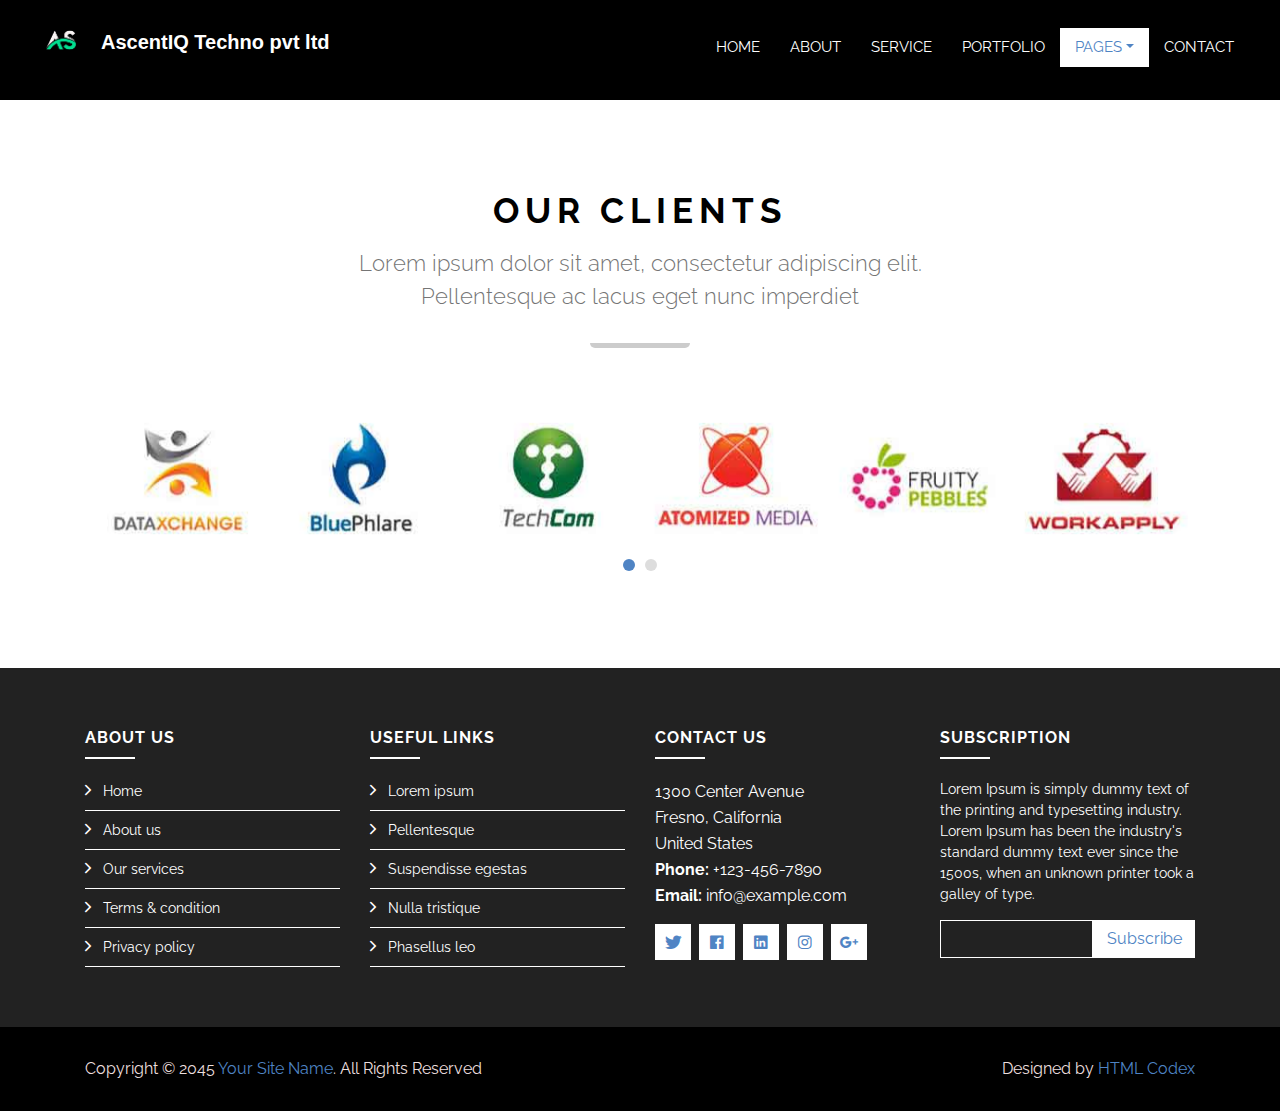
<file: client.html>
<!DOCTYPE html>
<html lang="en">
    <head>
        <meta charset="utf-8">
        <title>AscentIQ Techno</title>
        <meta content="width=device-width, initial-scale=1.0" name="viewport">
        <meta content="IT Company Website Template" name="keywords">
        <meta content="IT Company Website Template" name="description">

        <!-- Favicon -->
        <link href="img/favicon.ico" rel="icon">

        <!-- Google Font -->
        <link href="https://fonts.googleapis.com/css?family=Raleway:200,300,400,500,600,700,800,900&display=swap" rel="stylesheet"> 

        <!-- Libraries CSS -->
        <link href="lib/bootstrap/css/bootstrap.min.css" rel="stylesheet">
        <link href="lib/ionicons/css/ionicons.min.css" rel="stylesheet">
        <link href="lib/owlcarousel/assets/owl.carousel.min.css" rel="stylesheet">
        <link href="lib/lightbox/css/lightbox.min.css" rel="stylesheet">

        <!-- Main Stylesheet -->
        <link href="css/style.css" rel="stylesheet">
    </head>

    <body>
        <!-- Nav Start -->
        <div id="nav">
            <div class="container-fluid">
                <nav class="navbar navbar-expand-md bg-dark navbar-dark">
                    <a href="index.html" class="navbar-brand">
                        <img src="img/AImers/logoas.png" alt="Logo">
                        <span class="title">AscentIQ Techno pvt ltd</span>
                    </a>
                    <button type="button" class="navbar-toggler" data-toggle="collapse" data-target="#navbarCollapse">
                        <span class="navbar-toggler-icon"></span>
                    </button>

                    <div class="collapse navbar-collapse justify-content-between" id="navbarCollapse">
                        <div class="navbar-nav ml-auto">
                            <a href="index.html" class="nav-item nav-link">Home</a>
                            <a href="about.html" class="nav-item nav-link">About</a>
                            <a href="service.html" class="nav-item nav-link">Service</a>
                            <a href="portfolio.html" class="nav-item nav-link">Portfolio</a>
                            <!-- <a href="pricing.html" class="nav-item nav-link">Pricing</a> -->
                            <div class="nav-item dropdown">
                                <a href="#" class="nav-link dropdown-toggle active" data-toggle="dropdown">Pages</a>
                                <div class="dropdown-menu">
                                    <a href="skill.html" class="dropdown-item">Skills</a>
                                    <a href="team.html" class="dropdown-item">Team Members</a>
                                    <a href="review.html" class="dropdown-item">Reviews</a>
                                    <a href="client.html" class="dropdown-item active">Clients</a>
                                    <a href="single.html" class="dropdown-item">Single Page</a>
                                </div>
                            </div>
                            <a href="contact.html" class="nav-item nav-link">Contact</a>
                        </div>
                    </div>
                </nav>
            </div>
        </div>
        <!-- Nav End -->

         <!-- Clients Start -->
        <div class="clients mt-100">
            <div class="container">
                <div class="section-header">
                    <h2>Our Clients</h2>
                    <p>
                        Lorem ipsum dolor sit amet, consectetur adipiscing elit. Pellentesque ac lacus eget nunc imperdiet  
                    </p>
                </div>

                <div class="owl-carousel clients-carousel">
                    <img src="img/client-1.jpg" alt="Client Logo">
                    <img src="img/client-2.jpg" alt="Client Logo">
                    <img src="img/client-3.jpg" alt="Client Logo">
                    <img src="img/client-4.jpg" alt="Client Logo">
                    <img src="img/client-5.jpg" alt="Client Logo">
                    <img src="img/client-6.jpg" alt="Client Logo">
                    <img src="img/client-7.jpg" alt="Client Logo">
                    <img src="img/client-8.jpg" alt="Client Logo">
                </div>

            </div>
        </div>
        <!-- Clients End -->

        <!-- Footer Start -->
        <div class="footer">
            <div class="footer-top">
                <div class="container">
                    <div class="row">
                        <div class="col-lg-3 col-md-6 footer-links">
                            <h4>About Us</h4>
                            <ul>
                                <li><i class="ion-ios-arrow-forward"></i> <a href="#">Home</a></li>
                                <li><i class="ion-ios-arrow-forward"></i> <a href="#">About us</a></li>
                                <li><i class="ion-ios-arrow-forward"></i> <a href="#">Our services</a></li>
                                <li><i class="ion-ios-arrow-forward"></i> <a href="#">Terms & condition</a></li>
                                <li><i class="ion-ios-arrow-forward"></i> <a href="#">Privacy policy</a></li>
                            </ul>
                        </div>

                        <div class="col-lg-3 col-md-6 footer-links">
                            <h4>Useful Links</h4>
                            <ul>
                                <li><i class="ion-ios-arrow-forward"></i> <a href="#">Lorem ipsum</a></li>
                                <li><i class="ion-ios-arrow-forward"></i> <a href="#">Pellentesque</a></li>
                                <li><i class="ion-ios-arrow-forward"></i> <a href="#">Suspendisse egestas</a></li>
                                <li><i class="ion-ios-arrow-forward"></i> <a href="#">Nulla tristique</a></li>
                                <li><i class="ion-ios-arrow-forward"></i> <a href="#">Phasellus leo</a></li>
                            </ul>
                        </div>

                        <div class="col-lg-3 col-md-6 footer-contact">
                            <h4>Contact Us</h4>
                            <p>
                                1300  Center Avenue<br>
                                Fresno, California<br>
                                United States <br>
                                <strong>Phone:</strong> +123-456-7890<br>
                                <strong>Email:</strong> info@example.com<br>
                            </p>

                            <div class="social-links">
                                <a href="#"><i class="ion-logo-twitter"></i></a>
                                <a href="#"><i class="ion-logo-facebook"></i></a>
                                <a href="#"><i class="ion-logo-linkedin"></i></a>
                                <a href="#"><i class="ion-logo-instagram"></i></a>
                                <a href="#"><i class="ion-logo-googleplus"></i></a>
                            </div>

                        </div>

                        <div class="col-lg-3 col-md-6 footer-newsletter">
                            <h4>Subscription</h4>
                            <p>Lorem Ipsum is simply dummy text of the printing and typesetting industry. Lorem Ipsum has been the industry's standard dummy text ever since the 1500s, when an unknown printer took a galley of type.</p>
                            <form action="" method="post">
                                <input type="email" name="email"><input type="submit"  value="Subscribe">
                            </form>
                        </div>

                    </div>
                </div>
            </div>

            <div class="container">
                <div class="row align-items-center">
                    <div class="col-md-6 copyright">
                        Copyright &copy; 2045 <a href="">Your Site Name</a>. All Rights Reserved
                    </div>
                    <div class="col-md-6 credit">
						<!--/*** This template is free as long as you keep the footer author’s credit link/attribution link/backlink. If you'd like to use the template without the footer author’s credit link/attribution link/backlink, you can purchase the Credit Removal License from "https://htmlcodex.com/credit-removal". Thank you for your support. ***/-->
                        Designed by <a href="https://htmlcodex.com">HTML Codex</a>
                    </div>
                </div>
            </div>
        </div>
        <!-- Footer End -->

        <a href="#" class="back-to-top"><i class="ion-ios-arrow-up"></i></a>

        <!-- Libraries JS -->
        <script src="lib/jquery/jquery.min.js"></script>
        <script src="lib/jquery/jquery-migrate.min.js"></script>
        <script src="lib/bootstrap/js/bootstrap.bundle.min.js"></script>
        <script src="lib/easing/easing.min.js"></script>
        <script src="lib/waypoints/waypoints.min.js"></script>
        <script src="lib/counterup/counterup.min.js"></script>
        <script src="lib/owlcarousel/owl.carousel.min.js"></script>
        <script src="lib/lightbox/js/lightbox.min.js"></script>

        <!-- Main Javascript -->
        <script src="js/main.js"></script>

    </body>
</html>
</file>
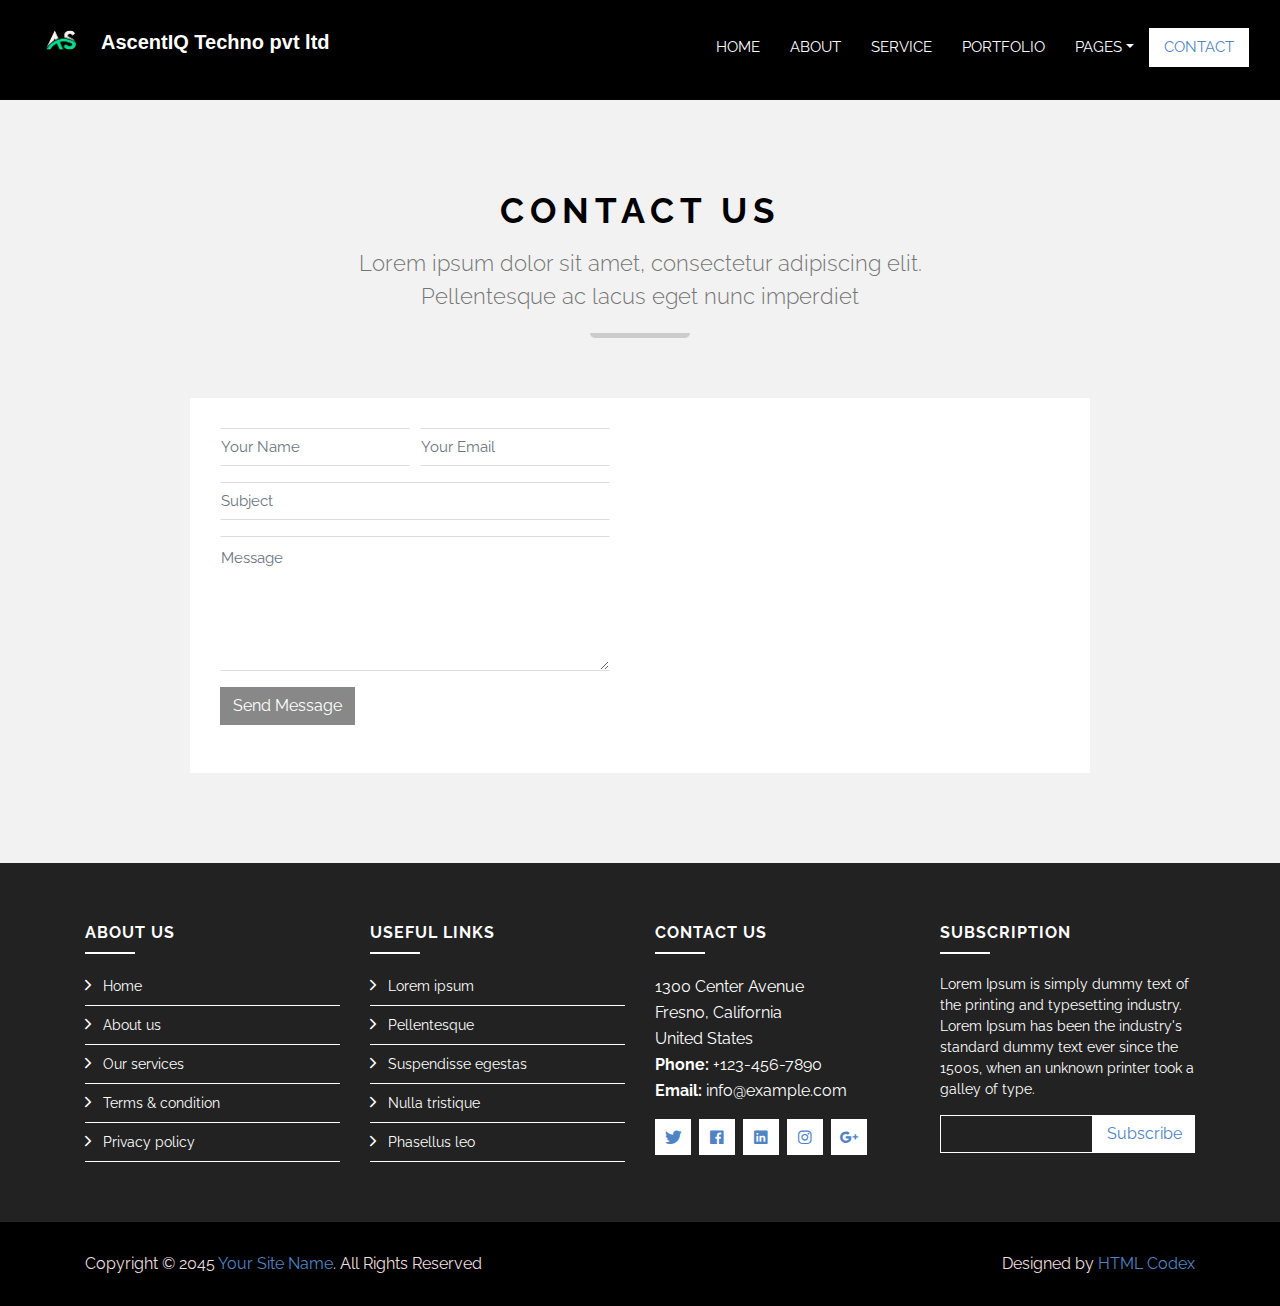
<file: contact.html>
<!DOCTYPE html>
<html lang="en">

<head>
    <meta charset="utf-8">
    <title>AscentIQ Techno</title>
    <meta content="width=device-width, initial-scale=1.0" name="viewport">
    <meta content="IT Company Website Template" name="keywords">
    <meta content="IT Company Website Template" name="description">

    <!-- Favicon -->
    <link href="img/favicon.ico" rel="icon">

    <!-- Google Font -->
    <link href="https://fonts.googleapis.com/css?family=Raleway:200,300,400,500,600,700,800,900&display=swap"
        rel="stylesheet">

    <!-- Libraries CSS -->
    <link href="lib/bootstrap/css/bootstrap.min.css" rel="stylesheet">
    <link href="lib/ionicons/css/ionicons.min.css" rel="stylesheet">
    <link href="lib/owlcarousel/assets/owl.carousel.min.css" rel="stylesheet">
    <link href="lib/lightbox/css/lightbox.min.css" rel="stylesheet">

    <!-- Main Stylesheet -->
    <link href="css/style.css" rel="stylesheet">
</head>

<body>
    <!-- Nav Start -->
    <div id="nav">
        <div class="container-fluid">
            <nav class="navbar navbar-expand-md bg-dark navbar-dark">
                <a href="index.html" class="navbar-brand">
                    <img src="img/AImers/logoas.png" alt="Logo">
                    <span class="title">AscentIQ Techno pvt ltd</span>
                </a>
                <button type="button" class="navbar-toggler" data-toggle="collapse" data-target="#navbarCollapse">
                    <span class="navbar-toggler-icon"></span>
                </button>

                <div class="collapse navbar-collapse justify-content-between" id="navbarCollapse">
                    <div class="navbar-nav ml-auto">
                        <a href="index.html" class="nav-item nav-link">Home</a>
                        <a href="about.html" class="nav-item nav-link">About</a>
                        <a href="service.html" class="nav-item nav-link">Service</a>
                        <a href="portfolio.html" class="nav-item nav-link">Portfolio</a>
                        <!-- <a href="pricing.html" class="nav-item nav-link">Pricing</a> -->
                        <div class="nav-item dropdown">
                            <a href="#" class="nav-link dropdown-toggle" data-toggle="dropdown">Pages</a>
                            <div class="dropdown-menu">
                                <a href="skill.html" class="dropdown-item">Skills</a>
                                <a href="team.html" class="dropdown-item">Team Members</a>
                                <a href="review.html" class="dropdown-item">Reviews</a>
                                <a href="client.html" class="dropdown-item">Clients</a>
                                <a href="single.html" class="dropdown-item">Single Page</a>
                            </div>
                        </div>
                        <a href="contact.html" class="nav-item nav-link active">Contact</a>
                    </div>
                </div>
            </nav>
        </div>
    </div>
    <!-- Nav End -->
    <script>
        // Select the form element and add a submit event listener
        const form = document.querySelector('.contactForm');
        form.addEventListener('submit', async (event) => {
            event.preventDefault(); // Prevent the default form submission behavior

            const nameInput = form.querySelector('input[type="text"]');
            const emailInput = form.querySelector('input[type="email"]');
            const subjectInput = form.querySelector('input[type="text"]');
            const messageInput = form.querySelector('textarea');

            const name = nameInput.value;
            const email = emailInput.value;
            const subject = subjectInput.value;
            const message = messageInput.value;

            console.log(name, email, subject, message);

            // Get the form data
            const formData = new FormData(form);

            try {
                const response = await fetch('https://example.com/api/submit', {
                    method: 'POST',
                    body: formData
                });

                if (response.ok) {
                    // Handle the successful response
                    console.log('Message sent successfully');
                } else {
                    // Handle the error response
                    console.error('Message failed to send');
                }
            } catch (error) {
                // Handle the network error
                console.error('Error:', error);
            }
        });
    </script>

    <!-- Contact Start -->
    <div class="contact mt-100">
        <div class="container">
            <div class="section-header">
                <h2>Contact Us</h2>
                <p>
                    Lorem ipsum dolor sit amet, consectetur adipiscing elit. Pellentesque ac lacus eget nunc imperdiet
                </p>
            </div>

            <div class="row">
                <div class="col-md-6">
                    <div class="form">
                        <form class="contactForm">
                            <div class="form-row">
                                <div class="form-group col-sm-6">
                                    <input type="text" class="form-control" placeholder="Your Name" />
                                </div>
                                <div class="form-group col-sm-6">
                                    <input type="email" class="form-control" placeholder="Your Email" />
                                </div>
                            </div>
                            <div class="form-group">
                                <input type="text" class="form-control" placeholder="Subject" />
                            </div>
                            <div class="form-group">
                                <textarea class="form-control" rows="5" placeholder="Message"></textarea>
                            </div>
                            <div><button class="btn" type="submit">Send Message</button></div>
                        </form>
                    </div>
                </div>
                <div class="col-md-6">
                    <div class="map">
                        <iframe
                            src="https://www.google.com/maps/embed?pb=!1m18!1m12!1m3!1d26361250.667320687!2d-113.75533773453304!3d36.24128894212527!2m3!1f0!2f0!3f0!3m2!1i1024!2i768!4f13.1!3m3!1m2!1s0x54eab584e432360b%3A0x1c3bb99243deb742!2sUnited%20States!5e0!3m2!1sen!2sbd!4v1574923227698!5m2!1sen!2sbd"
                            frameborder="0" style="border:0;" allowfullscreen=""></iframe>
                    </div>
                </div>
            </div>
        </div>
    </div>
    <!-- Contact End -->

    <!-- Footer Start -->
    <div class="footer">
        <div class="footer-top">
            <div class="container">
                <div class="row">
                    <div class="col-lg-3 col-md-6 footer-links">
                        <h4>About Us</h4>
                        <ul>
                            <li><i class="ion-ios-arrow-forward"></i> <a href="#">Home</a></li>
                            <li><i class="ion-ios-arrow-forward"></i> <a href="#">About us</a></li>
                            <li><i class="ion-ios-arrow-forward"></i> <a href="#">Our services</a></li>
                            <li><i class="ion-ios-arrow-forward"></i> <a href="#">Terms & condition</a></li>
                            <li><i class="ion-ios-arrow-forward"></i> <a href="#">Privacy policy</a></li>
                        </ul>
                    </div>

                    <div class="col-lg-3 col-md-6 footer-links">
                        <h4>Useful Links</h4>
                        <ul>
                            <li><i class="ion-ios-arrow-forward"></i> <a href="#">Lorem ipsum</a></li>
                            <li><i class="ion-ios-arrow-forward"></i> <a href="#">Pellentesque</a></li>
                            <li><i class="ion-ios-arrow-forward"></i> <a href="#">Suspendisse egestas</a></li>
                            <li><i class="ion-ios-arrow-forward"></i> <a href="#">Nulla tristique</a></li>
                            <li><i class="ion-ios-arrow-forward"></i> <a href="#">Phasellus leo</a></li>
                        </ul>
                    </div>

                    <div class="col-lg-3 col-md-6 footer-contact">
                        <h4>Contact Us</h4>
                        <p>
                            1300 Center Avenue<br>
                            Fresno, California<br>
                            United States <br>
                            <strong>Phone:</strong> +123-456-7890<br>
                            <strong>Email:</strong> info@example.com<br>
                        </p>

                        <div class="social-links">
                            <a href="#"><i class="ion-logo-twitter"></i></a>
                            <a href="#"><i class="ion-logo-facebook"></i></a>
                            <a href="#"><i class="ion-logo-linkedin"></i></a>
                            <a href="#"><i class="ion-logo-instagram"></i></a>
                            <a href="#"><i class="ion-logo-googleplus"></i></a>
                        </div>

                    </div>

                    <div class="col-lg-3 col-md-6 footer-newsletter">
                        <h4>Subscription</h4>
                        <p>Lorem Ipsum is simply dummy text of the printing and typesetting industry. Lorem Ipsum has
                            been the industry's standard dummy text ever since the 1500s, when an unknown printer took a
                            galley of type.</p>
                        <form action="" method="post">
                            <input type="email" name="email"><input type="submit" value="Subscribe">
                        </form>
                    </div>

                </div>
            </div>
        </div>

        <div class="container">
            <div class="row align-items-center">
                <div class="col-md-6 copyright">
                    Copyright &copy; 2045 <a href="">Your Site Name</a>. All Rights Reserved
                </div>
                <div class="col-md-6 credit">
                    <!--/*** This template is free as long as you keep the footer author’s credit link/attribution link/backlink. If you'd like to use the template without the footer author’s credit link/attribution link/backlink, you can purchase the Credit Removal License from "https://htmlcodex.com/credit-removal". Thank you for your support. ***/-->
                    Designed by <a href="https://htmlcodex.com">HTML Codex</a>
                </div>
            </div>
        </div>
    </div>
    <!-- Footer End -->

    <a href="#" class="back-to-top"><i class="ion-ios-arrow-up"></i></a>

    <!-- Libraries JS -->
    <script src="lib/jquery/jquery.min.js"></script>
    <script src="lib/jquery/jquery-migrate.min.js"></script>
    <script src="lib/bootstrap/js/bootstrap.bundle.min.js"></script>
    <script src="lib/easing/easing.min.js"></script>
    <script src="lib/waypoints/waypoints.min.js"></script>
    <script src="lib/counterup/counterup.min.js"></script>
    <script src="lib/owlcarousel/owl.carousel.min.js"></script>
    <script src="lib/lightbox/js/lightbox.min.js"></script>

    <!-- Main Javascript -->
    <script src="js/main.js"></script>

</body>

</html>
</file>
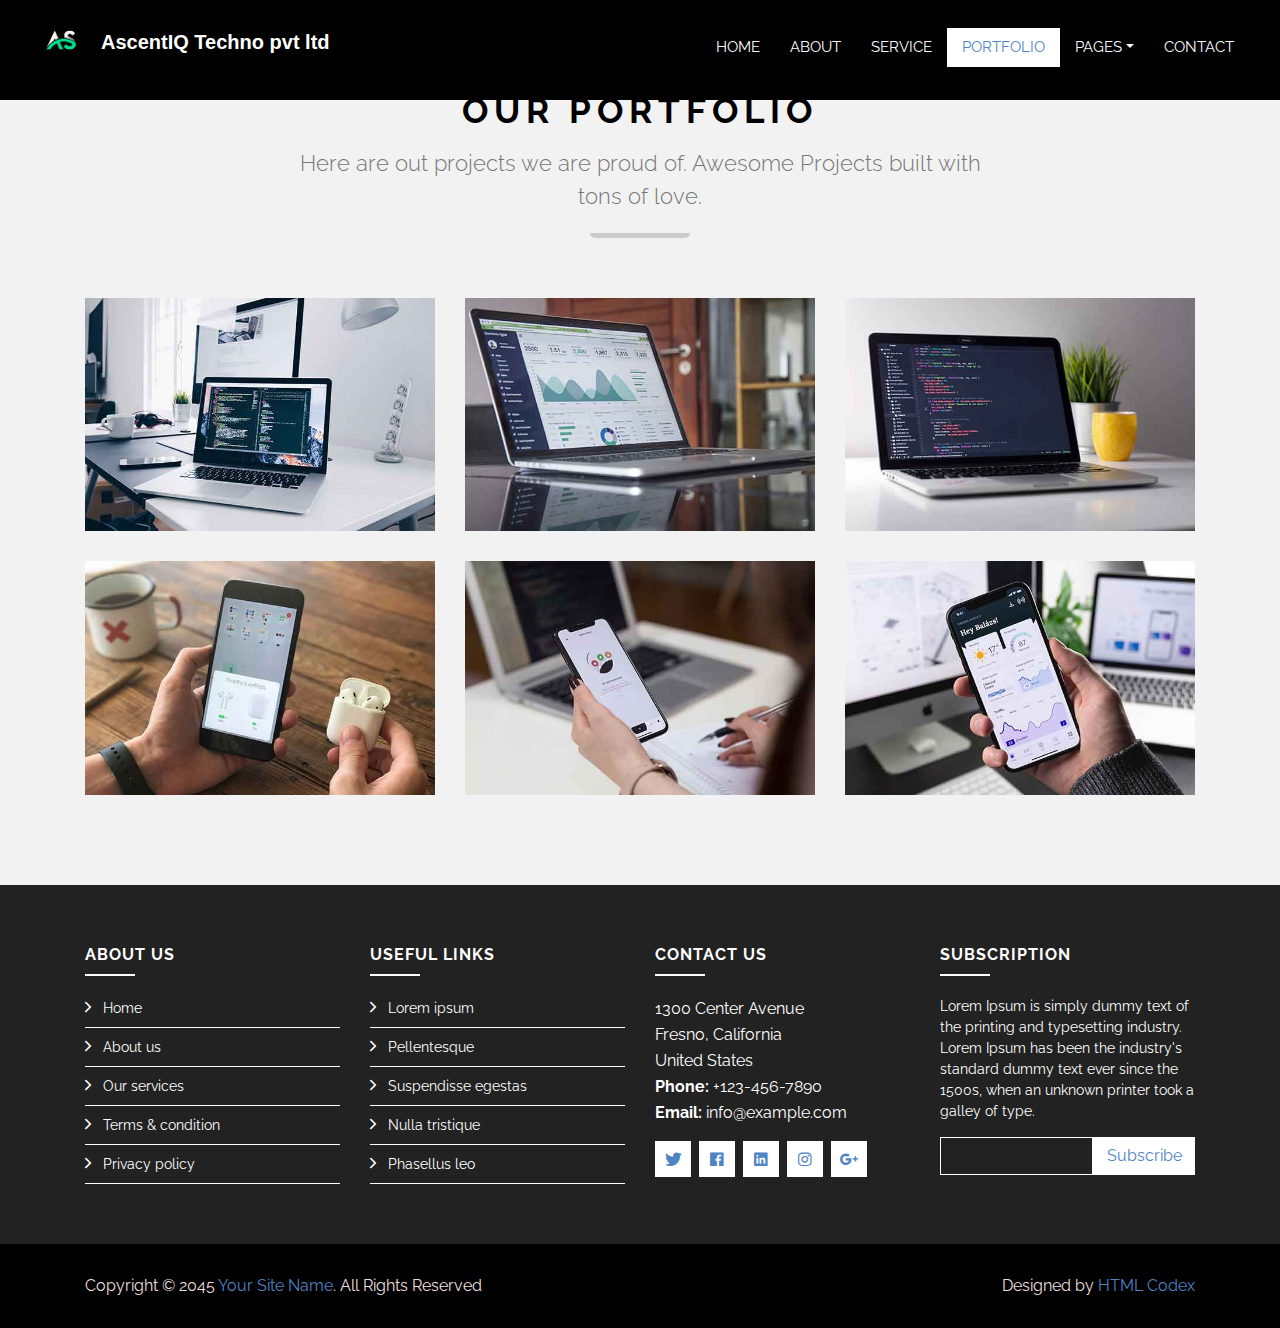
<file: portfolio.html>
<!DOCTYPE html>
<html lang="en">
    <head>
        <meta charset="utf-8">
        <title>AscentIQ Techno pvt ltd</title>
        <meta content="width=device-width, initial-scale=1.0" name="viewport">
        <meta content="IT Company Website Template" name="keywords">
        <meta content="IT Company Website Template" name="description">

        <!-- Favicon -->
        <link href="img/favicon.ico" rel="icon">

        <!-- Google Font -->
        <link href="https://fonts.googleapis.com/css?family=Raleway:200,300,400,500,600,700,800,900&display=swap" rel="stylesheet"> 

        <!-- Libraries CSS -->
        <link href="lib/bootstrap/css/bootstrap.min.css" rel="stylesheet">
        <link href="lib/ionicons/css/ionicons.min.css" rel="stylesheet">
        <link href="lib/owlcarousel/assets/owl.carousel.min.css" rel="stylesheet">
        <link href="lib/lightbox/css/lightbox.min.css" rel="stylesheet">

        <!-- Main Stylesheet -->
        <link href="css/style.css" rel="stylesheet">
    </head>

    <body>
        <!-- Nav Start -->
        <div id="nav">
            <div class="container-fluid">
                <nav class="navbar navbar-expand-md bg-dark navbar-dark">
                    <a href="index.html" class="navbar-brand">
                        <img src="img/AImers/logoas.png" alt="Logo">
                        <span class="title">AscentIQ Techno pvt ltd</span>
                    </a>
                    <button type="button" class="navbar-toggler" data-toggle="collapse" data-target="#navbarCollapse">
                        <span class="navbar-toggler-icon"></span>
                    </button>

                    <div class="collapse navbar-collapse justify-content-between" id="navbarCollapse">
                        <div class="navbar-nav ml-auto">
                            <a href="index.html" class="nav-item nav-link">Home</a>
                            <a href="about.html" class="nav-item nav-link">About</a>
                            <a href="service.html" class="nav-item nav-link">Service</a>
                            <a href="portfolio.html" class="nav-item nav-link active">Portfolio</a>
                            <!-- <a href="pricing.html" class="nav-item nav-link">Pricing</a> -->
                            <div class="nav-item dropdown">
                                <a href="#" class="nav-link dropdown-toggle" data-toggle="dropdown">Pages</a>
                                <div class="dropdown-menu">
                                    <a href="skill.html" class="dropdown-item">Skills</a>
                                    <a href="team.html" class="dropdown-item">Team Members</a>
                                    <a href="review.html" class="dropdown-item">Reviews</a>
                                    <a href="client.html" class="dropdown-item">Clients</a>
                                    <a href="single.html" class="dropdown-item">Single Page</a>
                                </div>
                            </div>
                            <a href="contact.html" class="nav-item nav-link">Contact</a>
                        </div>
                    </div>
                </nav>
            </div>
        </div>
        <!-- Nav End -->
        
      <!-- Portfolio Start -->
      <div class="portfolio">
        <div class="container">
            <div class="section-header">
                <h2>Our Portfolio</h2>
                <p>
                    Here are out projects we are proud of. Awesome Projects built with tons of love.
                </p>
            </div>

            <div class="row portfolio-container">
                <div class="col-lg-4 col-md-6 portfolio-item">
                    <div class="portfolio-img">
                        <img src="img/portfolio-1.jpg" class="img-fluid" alt="Portfolio">
                        <a href="img/portfolio-1.jpg" data-lightbox="portfolio" data-title="Lorem ipsum dolor" class="link-preview" title="Preview"><i class="ion-md-eye"></i></a>
                        <a href="" class="link-details" title="More Details"><i class="ion-md-open"></i></a>
                    </div>
<!-- 
                    <div class="portfolio-info">
                        <h3>Lorem ipsum dolor</h3>
                        <p>Web Design</p>
                    </div> -->
                </div>

                <div class="col-lg-4 col-md-6 portfolio-item">
                    <div class="portfolio-img">
                        <img src="img/portfolio-2.jpg" class="img-fluid" alt="Portfolio">
                        <a href="img/portfolio-2.jpg" class="link-preview" data-lightbox="portfolio" data-title="Nulla ullamcorper pharetra" title="Preview"><i class="ion-md-eye"></i></a>
                        <a href="" class="link-details" title="More Details"><i class="ion-md-open"></i></a>
                    </div>
<!-- 
                    <div class="portfolio-info">
                        <h3>Nulla ullamcorper pharetra</h3>
                        <p>Web Development</p>
                    </div> -->
                </div>

                <div class="col-lg-4 col-md-6 portfolio-item">
                    <div class="portfolio-img">
                        <img src="img/portfolio-3.jpg" class="img-fluid" alt="Portfolio">
                        <a href="img/portfolio-3.jpg" class="link-preview" data-lightbox="portfolio" data-title="Phasellus eget dictum" title="Preview"><i class="ion-md-eye"></i></a>
                        <a href="" class="link-details" title="More Details"><i class="ion-md-open"></i></a>
                    </div>

                    <!-- <div class="portfolio-info">
                        <h3>Phasellus eget dictum</h3>
                        <p>App Design</p>
                    </div> -->
                </div>

                <div class="col-lg-4 col-md-6 portfolio-item">
                    <div class="portfolio-img">
                        <img src="img/portfolio-4.jpg" class="img-fluid" alt="Portfolio">
                        <a href="img/portfolio-4.jpg" data-lightbox="portfolio" data-title="Lorem ipsum dolor" class="link-preview" title="Preview"><i class="ion-md-eye"></i></a>
                        <a href="" class="link-details" title="More Details"><i class="ion-md-open"></i></a>
                    </div>

                    <!-- <div class="portfolio-info">
                        <h3>Donec mattis vestibulum</h3>
                        <p>App Development</p>
                    </div> -->
                </div>

                <div class="col-lg-4 col-md-6 portfolio-item">
                    <div class="portfolio-img">
                        <img src="img/portfolio-5.jpg" class="img-fluid" alt="Portfolio">
                        <a href="img/portfolio-5.jpg" class="link-preview" data-lightbox="portfolio" data-title="Nulla ullamcorper pharetra" title="Preview"><i class="ion-md-eye"></i></a>
                        <a href="" class="link-details" title="More Details"><i class="ion-md-open"></i></a>
                    </div>

                    <!-- <div class="portfolio-info">
                        <h3>Pellentesque ullamcorper</h3>
                        <p>Web Design</p>
                    </div> -->
                </div>

                <div class="col-lg-4 col-md-6 portfolio-item">
                    <div class="portfolio-img">
                        <img src="img/portfolio-6.jpg" class="img-fluid" alt="Portfolio">
                        <a href="img/portfolio-6.jpg" class="link-preview" data-lightbox="portfolio" data-title="Phasellus eget dictum" title="Preview"><i class="ion-md-eye"></i></a>
                        <a href="" class="link-details" title="More Details"><i class="ion-md-open"></i></a>
                    </div>

                    <!-- <div class="portfolio-info">
                        <h3>Sed pretium sapien</h3>
                        <p>Web Development</p>
                    </div> -->
                </div>
            </div>
        </div>
    </div>
    <!-- Portfolio End -->

        <!-- Footer Start -->
        <div class="footer">
            <div class="footer-top">
                <div class="container">
                    <div class="row">
                        <div class="col-lg-3 col-md-6 footer-links">
                            <h4>About Us</h4>
                            <ul>
                                <li><i class="ion-ios-arrow-forward"></i> <a href="#">Home</a></li>
                                <li><i class="ion-ios-arrow-forward"></i> <a href="#">About us</a></li>
                                <li><i class="ion-ios-arrow-forward"></i> <a href="#">Our services</a></li>
                                <li><i class="ion-ios-arrow-forward"></i> <a href="#">Terms & condition</a></li>
                                <li><i class="ion-ios-arrow-forward"></i> <a href="#">Privacy policy</a></li>
                            </ul>
                        </div>

                        <div class="col-lg-3 col-md-6 footer-links">
                            <h4>Useful Links</h4>
                            <ul>
                                <li><i class="ion-ios-arrow-forward"></i> <a href="#">Lorem ipsum</a></li>
                                <li><i class="ion-ios-arrow-forward"></i> <a href="#">Pellentesque</a></li>
                                <li><i class="ion-ios-arrow-forward"></i> <a href="#">Suspendisse egestas</a></li>
                                <li><i class="ion-ios-arrow-forward"></i> <a href="#">Nulla tristique</a></li>
                                <li><i class="ion-ios-arrow-forward"></i> <a href="#">Phasellus leo</a></li>
                            </ul>
                        </div>

                        <div class="col-lg-3 col-md-6 footer-contact">
                            <h4>Contact Us</h4>
                            <p>
                                1300  Center Avenue<br>
                                Fresno, California<br>
                                United States <br>
                                <strong>Phone:</strong> +123-456-7890<br>
                                <strong>Email:</strong> info@example.com<br>
                            </p>

                            <div class="social-links">
                                <a href="#"><i class="ion-logo-twitter"></i></a>
                                <a href="#"><i class="ion-logo-facebook"></i></a>
                                <a href="#"><i class="ion-logo-linkedin"></i></a>
                                <a href="#"><i class="ion-logo-instagram"></i></a>
                                <a href="#"><i class="ion-logo-googleplus"></i></a>
                            </div>

                        </div>

                        <div class="col-lg-3 col-md-6 footer-newsletter">
                            <h4>Subscription</h4>
                            <p>Lorem Ipsum is simply dummy text of the printing and typesetting industry. Lorem Ipsum has been the industry's standard dummy text ever since the 1500s, when an unknown printer took a galley of type.</p>
                            <form action="" method="post">
                                <input type="email" name="email"><input type="submit"  value="Subscribe">
                            </form>
                        </div>

                    </div>
                </div>
            </div>

            <div class="container">
                <div class="row align-items-center">
                    <div class="col-md-6 copyright">
                        Copyright &copy; 2045 <a href="">Your Site Name</a>. All Rights Reserved
                    </div>
                    <div class="col-md-6 credit">
						<!--/*** This template is free as long as you keep the footer author’s credit link/attribution link/backlink. If you'd like to use the template without the footer author’s credit link/attribution link/backlink, you can purchase the Credit Removal License from "https://htmlcodex.com/credit-removal". Thank you for your support. ***/-->
                        Designed by <a href="https://htmlcodex.com">HTML Codex</a>
                    </div>
                </div>
            </div>
        </div>
        <!-- Footer End -->

        <a href="#" class="back-to-top"><i class="ion-ios-arrow-up"></i></a>

        <!-- Libraries JS -->
        <script src="lib/jquery/jquery.min.js"></script>
        <script src="lib/jquery/jquery-migrate.min.js"></script>
        <script src="lib/bootstrap/js/bootstrap.bundle.min.js"></script>
        <script src="lib/easing/easing.min.js"></script>
        <script src="lib/waypoints/waypoints.min.js"></script>
        <script src="lib/counterup/counterup.min.js"></script>
        <script src="lib/owlcarousel/owl.carousel.min.js"></script>
        <script src="lib/lightbox/js/lightbox.min.js"></script>

        <!-- Main Javascript -->
        <script src="js/main.js"></script>

    </body>
</html>
</file>
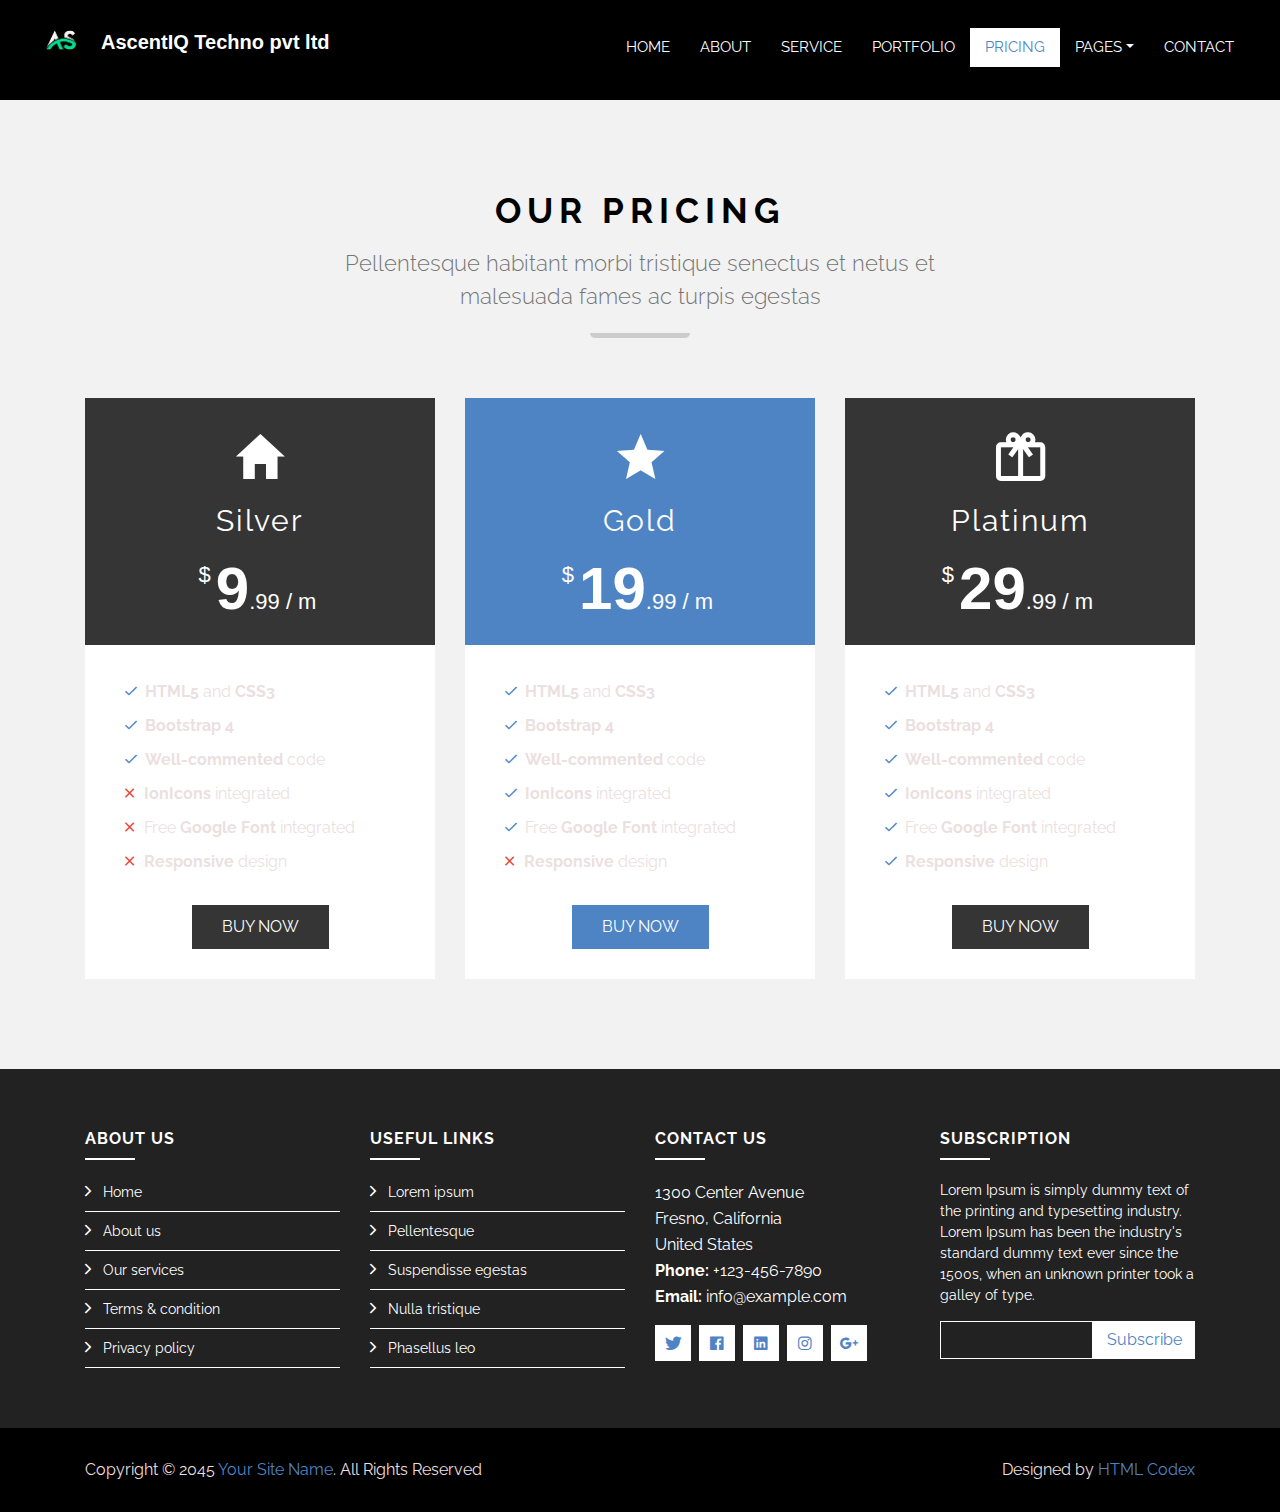
<file: pricing.html>
<!DOCTYPE html>
<html lang="en">
    <head>
        <meta charset="utf-8">
        <title>AscentIQ Hub</title>
        <meta content="width=device-width, initial-scale=1.0" name="viewport">
        <meta content="IT Company Website Template" name="keywords">
        <meta content="IT Company Website Template" name="description">

        <!-- Favicon -->
        <link href="img/favicon.ico" rel="icon">

        <!-- Google Font -->
        <link href="https://fonts.googleapis.com/css?family=Raleway:200,300,400,500,600,700,800,900&display=swap" rel="stylesheet"> 

        <!-- Libraries CSS -->
        <link href="lib/bootstrap/css/bootstrap.min.css" rel="stylesheet">
        <link href="lib/ionicons/css/ionicons.min.css" rel="stylesheet">
        <link href="lib/owlcarousel/assets/owl.carousel.min.css" rel="stylesheet">
        <link href="lib/lightbox/css/lightbox.min.css" rel="stylesheet">

        <!-- Main Stylesheet -->
        <link href="css/style.css" rel="stylesheet">
    </head>

    <body>
        <!-- Nav Start -->
        <div id="nav">
            <div class="container-fluid">
                <nav class="navbar navbar-expand-md bg-dark navbar-dark">
                    <a href="index.html" class="navbar-brand">
                        <img src="img/AImers/logoas.png" alt="Logo">
                        <span class="title">AscentIQ Techno pvt ltd</span>
                    </a>
                    <button type="button" class="navbar-toggler" data-toggle="collapse" data-target="#navbarCollapse">
                        <span class="navbar-toggler-icon"></span>
                    </button>

                    <div class="collapse navbar-collapse justify-content-between" id="navbarCollapse">
                        <div class="navbar-nav ml-auto">
                            <a href="index.html" class="nav-item nav-link">Home</a>
                            <a href="about.html" class="nav-item nav-link">About</a>
                            <a href="service.html" class="nav-item nav-link">Service</a>
                            <a href="portfolio.html" class="nav-item nav-link">Portfolio</a>
                            <a href="pricing.html" class="nav-item nav-link active">Pricing</a>
                            <div class="nav-item dropdown">
                                <a href="#" class="nav-link dropdown-toggle" data-toggle="dropdown">Pages</a>
                                <div class="dropdown-menu">
                                    <a href="skill.html" class="dropdown-item">Skills</a>
                                    <a href="team.html" class="dropdown-item">Team Members</a>
                                    <a href="review.html" class="dropdown-item">Reviews</a>
                                    <a href="client.html" class="dropdown-item">Clients</a>
                                    <a href="single.html" class="dropdown-item">Single Page</a>
                                </div>
                            </div>
                            <a href="contact.html" class="nav-item nav-link">Contact</a>
                        </div>
                    </div>
                </nav>
            </div>
        </div>
        <!-- Nav End -->
        
        <!--Pricing start-->
        <div class="pricing mt-100">
            <div class="container">
                <div class="section-header">
                    <h2>Our Pricing</h2>
                    <p>
                        Pellentesque habitant morbi tristique senectus et netus et malesuada fames ac turpis egestas 
                    </p>
                </div>
                <div class="row">
                    <div class="col-md-4">
                        <div class="price-content">
                            <div class="price-plan">
                                <i class="ion-md-home"></i>
                                <p class="price-title">Silver</p>
                                <h2 class="price-amount"><span>$</span>9<span>.99</span><span> / m</span></h2>
                            </div>
                            <ul class="price-details">
                                <li><i class="ion-md-checkmark"></i><strong>HTML5</strong> and <strong>CSS3</strong></li>
                                <li><i class="ion-md-checkmark"></i><strong>Bootstrap 4</strong></li>
                                <li><i class="ion-md-checkmark"></i><strong>Well-commented</strong> code</li>
                                <li><i class="ion-md-close"></i><strong>IonIcons</strong> integrated</li>
                                <li><i class="ion-md-close"></i>Free <strong>Google Font</strong> integrated</li>
                                <li><i class="ion-md-close"></i><strong>Responsive</strong> design</li>
                            </ul>
                            <a href="#" class="btn mian-btn price-btn">Buy Now</a>
                        </div>
                    </div>
                    <div class="col-md-4">
                        <div class="price-content features-price">
                            <div class="price-plan">
                                <i class="ion-md-star"></i>
                                <p class="price-title">Gold</p>
                                <h2 class="price-amount"><span>$</span>19<span>.99</span><span> / m</span></h2>
                            </div>
                            <ul class="price-details">
                                <li><i class="ion-md-checkmark"></i><strong>HTML5</strong> and <strong>CSS3</strong></li>
                                <li><i class="ion-md-checkmark"></i><strong>Bootstrap 4</strong></li>
                                <li><i class="ion-md-checkmark"></i><strong>Well-commented</strong> code</li>
                                <li><i class="ion-md-checkmark"></i><strong>IonIcons</strong> integrated</li>
                                <li><i class="ion-md-checkmark"></i>Free <strong>Google Font</strong> integrated</li>
                                <li><i class="ion-md-close"></i><strong>Responsive</strong> design</li>
                            </ul>
                            <a href="#" class="btn mian-btn price-btn features-price-btn">Buy Now</a>
                        </div>
                    </div>
                    <div class="col-md-4">
                        <div class="price-content">
                            <div class="price-plan">
                                <i class="ion-md-gift"></i>
                                <p class="price-title">Platinum</p>
                                <h2 class="price-amount"><span>$</span>29<span>.99</span><span> / m</span></h2>
                            </div>
                            <ul class="price-details">
                                <li><i class="ion-md-checkmark"></i><strong>HTML5</strong> and <strong>CSS3</strong></li>
                                <li><i class="ion-md-checkmark"></i><strong>Bootstrap 4</strong></li>
                                <li><i class="ion-md-checkmark"></i><strong>Well-commented</strong> code</li>
                                <li><i class="ion-md-checkmark"></i><strong>IonIcons</strong> integrated</li>
                                <li><i class="ion-md-checkmark"></i>Free <strong>Google Font</strong> integrated</li>
                                <li><i class="ion-md-checkmark"></i><strong>Responsive</strong> design</li>
                            </ul>
                            <a href="#" class="btn mian-btn price-btn">Buy Now</a>
                        </div>
                    </div>
                </div>
            </div>
        </div>
        <!--Pricing End-->

        <!-- Footer Start -->
        <div class="footer">
            <div class="footer-top">
                <div class="container">
                    <div class="row">
                        <div class="col-lg-3 col-md-6 footer-links">
                            <h4>About Us</h4>
                            <ul>
                                <li><i class="ion-ios-arrow-forward"></i> <a href="#">Home</a></li>
                                <li><i class="ion-ios-arrow-forward"></i> <a href="#">About us</a></li>
                                <li><i class="ion-ios-arrow-forward"></i> <a href="#">Our services</a></li>
                                <li><i class="ion-ios-arrow-forward"></i> <a href="#">Terms & condition</a></li>
                                <li><i class="ion-ios-arrow-forward"></i> <a href="#">Privacy policy</a></li>
                            </ul>
                        </div>

                        <div class="col-lg-3 col-md-6 footer-links">
                            <h4>Useful Links</h4>
                            <ul>
                                <li><i class="ion-ios-arrow-forward"></i> <a href="#">Lorem ipsum</a></li>
                                <li><i class="ion-ios-arrow-forward"></i> <a href="#">Pellentesque</a></li>
                                <li><i class="ion-ios-arrow-forward"></i> <a href="#">Suspendisse egestas</a></li>
                                <li><i class="ion-ios-arrow-forward"></i> <a href="#">Nulla tristique</a></li>
                                <li><i class="ion-ios-arrow-forward"></i> <a href="#">Phasellus leo</a></li>
                            </ul>
                        </div>

                        <div class="col-lg-3 col-md-6 footer-contact">
                            <h4>Contact Us</h4>
                            <p>
                                1300  Center Avenue<br>
                                Fresno, California<br>
                                United States <br>
                                <strong>Phone:</strong> +123-456-7890<br>
                                <strong>Email:</strong> info@example.com<br>
                            </p>

                            <div class="social-links">
                                <a href="#"><i class="ion-logo-twitter"></i></a>
                                <a href="#"><i class="ion-logo-facebook"></i></a>
                                <a href="#"><i class="ion-logo-linkedin"></i></a>
                                <a href="#"><i class="ion-logo-instagram"></i></a>
                                <a href="#"><i class="ion-logo-googleplus"></i></a>
                            </div>

                        </div>

                        <div class="col-lg-3 col-md-6 footer-newsletter">
                            <h4>Subscription</h4>
                            <p>Lorem Ipsum is simply dummy text of the printing and typesetting industry. Lorem Ipsum has been the industry's standard dummy text ever since the 1500s, when an unknown printer took a galley of type.</p>
                            <form action="" method="post">
                                <input type="email" name="email"><input type="submit"  value="Subscribe">
                            </form>
                        </div>

                    </div>
                </div>
            </div>

            <div class="container">
                <div class="row align-items-center">
                    <div class="col-md-6 copyright">
                        Copyright &copy; 2045 <a href="">Your Site Name</a>. All Rights Reserved
                    </div>
                    <div class="col-md-6 credit">
						<!--/*** This template is free as long as you keep the footer author’s credit link/attribution link/backlink. If you'd like to use the template without the footer author’s credit link/attribution link/backlink, you can purchase the Credit Removal License from "https://htmlcodex.com/credit-removal". Thank you for your support. ***/-->
                        Designed by <a href="https://htmlcodex.com">HTML Codex</a>
                    </div>
                </div>
            </div>
        </div>
        <!-- Footer End -->

        <a href="#" class="back-to-top"><i class="ion-ios-arrow-up"></i></a>

        <!-- Libraries JS -->
        <script src="lib/jquery/jquery.min.js"></script>
        <script src="lib/jquery/jquery-migrate.min.js"></script>
        <script src="lib/bootstrap/js/bootstrap.bundle.min.js"></script>
        <script src="lib/easing/easing.min.js"></script>
        <script src="lib/waypoints/waypoints.min.js"></script>
        <script src="lib/counterup/counterup.min.js"></script>
        <script src="lib/owlcarousel/owl.carousel.min.js"></script>
        <script src="lib/lightbox/js/lightbox.min.js"></script>

        <!-- Main Javascript -->
        <script src="js/main.js"></script>

    </body>
</html>
</file>
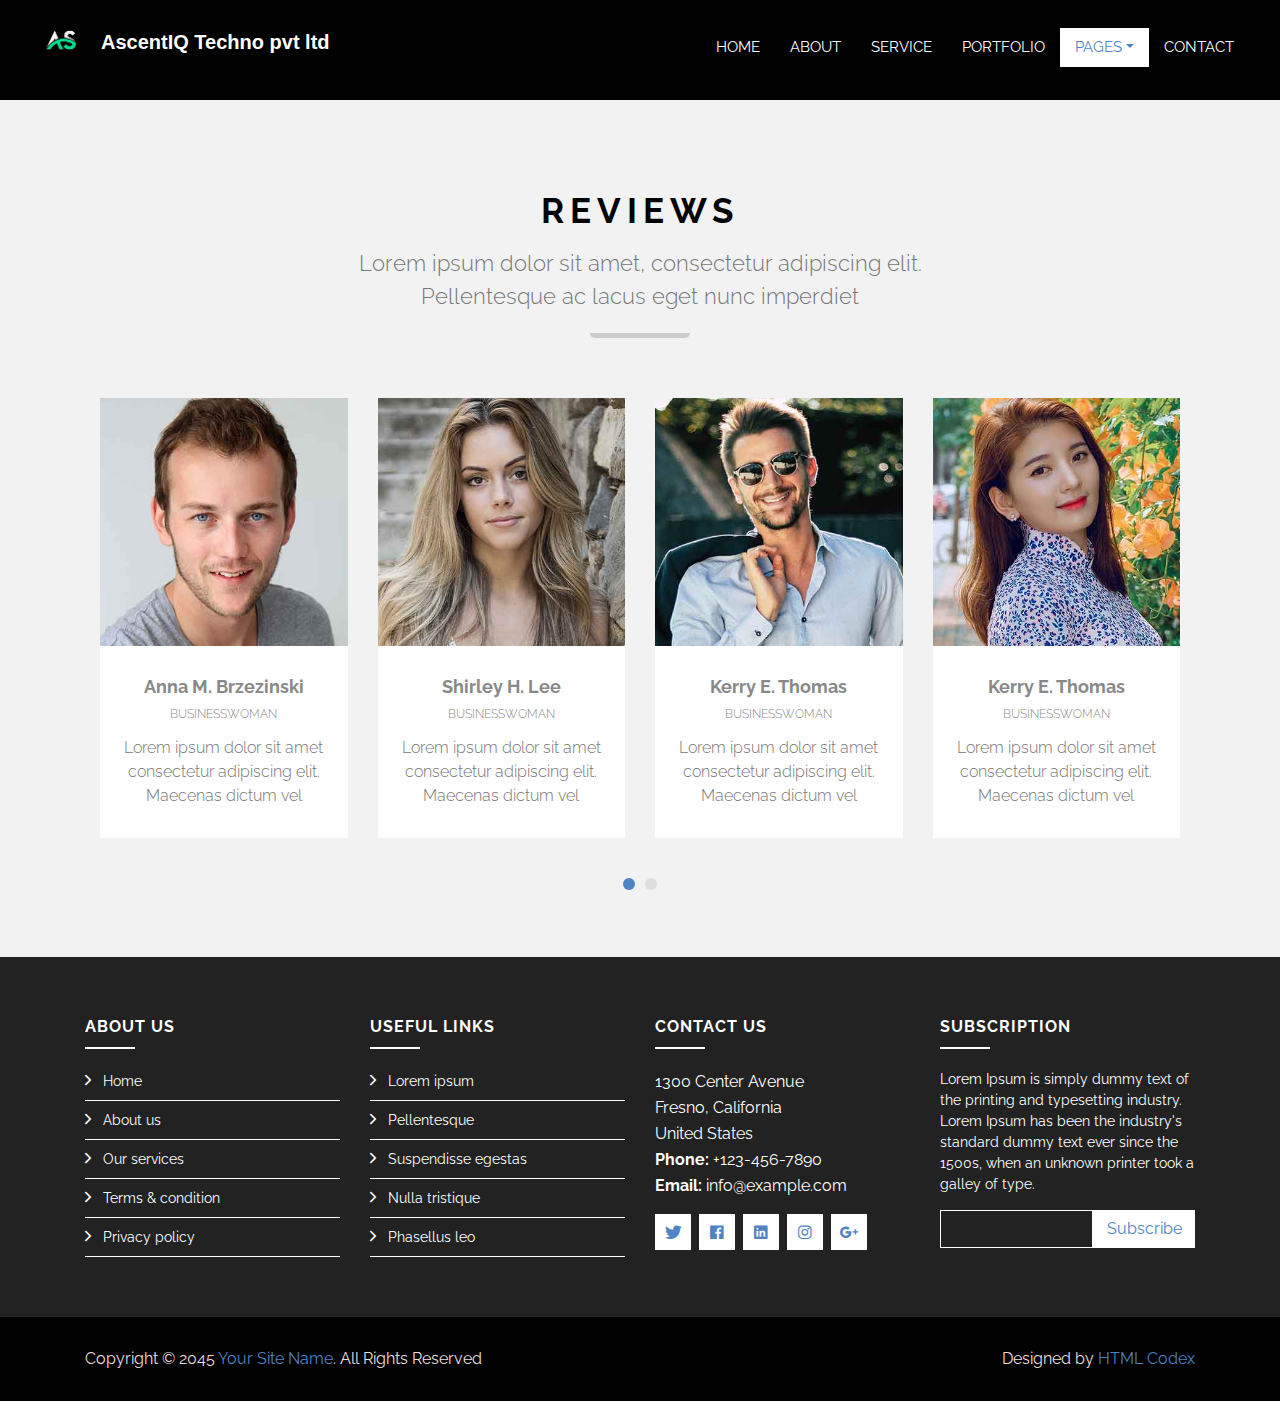
<file: review.html>
<!DOCTYPE html>
<html lang="en">
    <head>
        <meta charset="utf-8">
        <title>AscentIQ Hub</title>
        <meta content="width=device-width, initial-scale=1.0" name="viewport">
        <meta content="IT Company Website Template" name="keywords">
        <meta content="IT Company Website Template" name="description">

        <!-- Favicon -->
        <link href="img/favicon.ico" rel="icon">

        <!-- Google Font -->
        <link href="https://fonts.googleapis.com/css?family=Raleway:200,300,400,500,600,700,800,900&display=swap" rel="stylesheet"> 

        <!-- Libraries CSS -->
        <link href="lib/bootstrap/css/bootstrap.min.css" rel="stylesheet">
        <link href="lib/ionicons/css/ionicons.min.css" rel="stylesheet">
        <link href="lib/owlcarousel/assets/owl.carousel.min.css" rel="stylesheet">
        <link href="lib/lightbox/css/lightbox.min.css" rel="stylesheet">

        <!-- Main Stylesheet -->
        <link href="css/style.css" rel="stylesheet">
    </head>

    <body>
        <!-- Nav Start -->
        <div id="nav">
            <div class="container-fluid">
                <nav class="navbar navbar-expand-md bg-dark navbar-dark">
                    <a href="index.html" class="navbar-brand">
                        <img src="img/AImers/logoas.png" alt="Logo">
                        <span class="title">AscentIQ Techno pvt ltd</span>
                    </a>
                    <button type="button" class="navbar-toggler" data-toggle="collapse" data-target="#navbarCollapse">
                        <span class="navbar-toggler-icon"></span>
                    </button>

                    <div class="collapse navbar-collapse justify-content-between" id="navbarCollapse">
                        <div class="navbar-nav ml-auto">
                            <a href="index.html" class="nav-item nav-link">Home</a>
                            <a href="about.html" class="nav-item nav-link">About</a>
                            <a href="service.html" class="nav-item nav-link">Service</a>
                            <a href="portfolio.html" class="nav-item nav-link">Portfolio</a>
                            <!-- <a href="pricing.html" class="nav-item nav-link">Pricing</a> -->
                            <div class="nav-item dropdown">
                                <a href="#" class="nav-link dropdown-toggle active" data-toggle="dropdown">Pages</a>
                                <div class="dropdown-menu">
                                    <a href="skill.html" class="dropdown-item">Skills</a>
                                    <a href="team.html" class="dropdown-item">Team Members</a>
                                    <a href="review.html" class="dropdown-item active">Reviews</a>
                                    <a href="client.html" class="dropdown-item">Clients</a>
                                    <a href="single.html" class="dropdown-item">Single Page</a>
                                </div>
                            </div>
                            <a href="contact.html" class="nav-item nav-link">Contact</a>
                        </div>
                    </div>
                </nav>
            </div>
        </div>
        <!-- Nav End -->

        <!-- Testimonials Start -->
        <div class="testimonials mt-100">
            <div class="container">
                <div class="section-header">
                    <h2>Reviews</h2>
                    <p>
                        Lorem ipsum dolor sit amet, consectetur adipiscing elit. Pellentesque ac lacus eget nunc imperdiet 
                    </p>
                </div>

                <div class="owl-carousel testimonials-carousel">
                    <div class="testimonial-item row align-items-center">
                        <div class="testimonial-img">
                            <img src="img/testimonial-1.jpg" alt="Testimonial image">
                        </div>
                        <div class="testimonial-text">
                            <h3>Anna M. Brzezinski</h3>
                            <h4>businesswoman</h4>
                            <p>
                                Lorem ipsum dolor sit amet consectetur adipiscing elit. Maecenas dictum vel
                            </p>
                        </div>
                    </div>
                    <div class="testimonial-item row align-items-center">
                        <div class="testimonial-img">
                            <img src="img/testimonial-2.jpg" alt="Testimonial image">
                        </div>
                        <div class="testimonial-text">
                            <h3>Shirley H. Lee</h3>
                            <h4>businesswoman</h4>
                            <p>
                                Lorem ipsum dolor sit amet consectetur adipiscing elit. Maecenas dictum vel
                            </p>
                        </div>
                    </div>
                    <div class="testimonial-item row align-items-center">
                        <div class="testimonial-img">
                            <img src="img/testimonial-3.jpg" alt="Testimonial image">
                        </div>
                        <div class="testimonial-text">
                            <h3>Kerry E. Thomas</h3>
                            <h4>businesswoman</h4>
                            <p>
                                Lorem ipsum dolor sit amet consectetur adipiscing elit. Maecenas dictum vel
                            </p>
                        </div>
                    </div>
                    <div class="testimonial-item row align-items-center">
                        <div class="testimonial-img">
                            <img src="img/testimonial-4.jpg" alt="Testimonial image">
                        </div>
                        <div class="testimonial-text">
                            <h3>Kerry E. Thomas</h3>
                            <h4>businesswoman</h4>
                            <p>
                                Lorem ipsum dolor sit amet consectetur adipiscing elit. Maecenas dictum vel
                            </p>
                        </div>
                    </div>
                    <div class="testimonial-item row align-items-center">
                        <div class="testimonial-img">
                            <img src="img/testimonial-5.jpg" alt="Testimonial image">
                        </div>
                        <div class="testimonial-text">
                            <h3>Kerry E. Thomas</h3>
                            <h4>businesswoman</h4>
                            <p>
                                Lorem ipsum dolor sit amet consectetur adipiscing elit. Maecenas dictum vel
                            </p>
                        </div>
                    </div>
                </div>
            </div>
        </div>
        <!-- Testimonials End -->

        <!-- Footer Start -->
        <div class="footer">
            <div class="footer-top">
                <div class="container">
                    <div class="row">
                        <div class="col-lg-3 col-md-6 footer-links">
                            <h4>About Us</h4>
                            <ul>
                                <li><i class="ion-ios-arrow-forward"></i> <a href="#">Home</a></li>
                                <li><i class="ion-ios-arrow-forward"></i> <a href="#">About us</a></li>
                                <li><i class="ion-ios-arrow-forward"></i> <a href="#">Our services</a></li>
                                <li><i class="ion-ios-arrow-forward"></i> <a href="#">Terms & condition</a></li>
                                <li><i class="ion-ios-arrow-forward"></i> <a href="#">Privacy policy</a></li>
                            </ul>
                        </div>

                        <div class="col-lg-3 col-md-6 footer-links">
                            <h4>Useful Links</h4>
                            <ul>
                                <li><i class="ion-ios-arrow-forward"></i> <a href="#">Lorem ipsum</a></li>
                                <li><i class="ion-ios-arrow-forward"></i> <a href="#">Pellentesque</a></li>
                                <li><i class="ion-ios-arrow-forward"></i> <a href="#">Suspendisse egestas</a></li>
                                <li><i class="ion-ios-arrow-forward"></i> <a href="#">Nulla tristique</a></li>
                                <li><i class="ion-ios-arrow-forward"></i> <a href="#">Phasellus leo</a></li>
                            </ul>
                        </div>

                        <div class="col-lg-3 col-md-6 footer-contact">
                            <h4>Contact Us</h4>
                            <p>
                                1300  Center Avenue<br>
                                Fresno, California<br>
                                United States <br>
                                <strong>Phone:</strong> +123-456-7890<br>
                                <strong>Email:</strong> info@example.com<br>
                            </p>

                            <div class="social-links">
                                <a href="#"><i class="ion-logo-twitter"></i></a>
                                <a href="#"><i class="ion-logo-facebook"></i></a>
                                <a href="#"><i class="ion-logo-linkedin"></i></a>
                                <a href="#"><i class="ion-logo-instagram"></i></a>
                                <a href="#"><i class="ion-logo-googleplus"></i></a>
                            </div>

                        </div>

                        <div class="col-lg-3 col-md-6 footer-newsletter">
                            <h4>Subscription</h4>
                            <p>Lorem Ipsum is simply dummy text of the printing and typesetting industry. Lorem Ipsum has been the industry's standard dummy text ever since the 1500s, when an unknown printer took a galley of type.</p>
                            <form action="" method="post">
                                <input type="email" name="email"><input type="submit"  value="Subscribe">
                            </form>
                        </div>

                    </div>
                </div>
            </div>

            <div class="container">
                <div class="row align-items-center">
                    <div class="col-md-6 copyright">
                        Copyright &copy; 2045 <a href="">Your Site Name</a>. All Rights Reserved
                    </div>
                    <div class="col-md-6 credit">
						<!--/*** This template is free as long as you keep the footer author’s credit link/attribution link/backlink. If you'd like to use the template without the footer author’s credit link/attribution link/backlink, you can purchase the Credit Removal License from "https://htmlcodex.com/credit-removal". Thank you for your support. ***/-->
                        Designed by <a href="https://htmlcodex.com">HTML Codex</a>
                    </div>
                </div>
            </div>
        </div>
        <!-- Footer End -->

        <a href="#" class="back-to-top"><i class="ion-ios-arrow-up"></i></a>

        <!-- Libraries JS -->
        <script src="lib/jquery/jquery.min.js"></script>
        <script src="lib/jquery/jquery-migrate.min.js"></script>
        <script src="lib/bootstrap/js/bootstrap.bundle.min.js"></script>
        <script src="lib/easing/easing.min.js"></script>
        <script src="lib/waypoints/waypoints.min.js"></script>
        <script src="lib/counterup/counterup.min.js"></script>
        <script src="lib/owlcarousel/owl.carousel.min.js"></script>
        <script src="lib/lightbox/js/lightbox.min.js"></script>

        <!-- Main Javascript -->
        <script src="js/main.js"></script>

    </body>
</html>
</file>
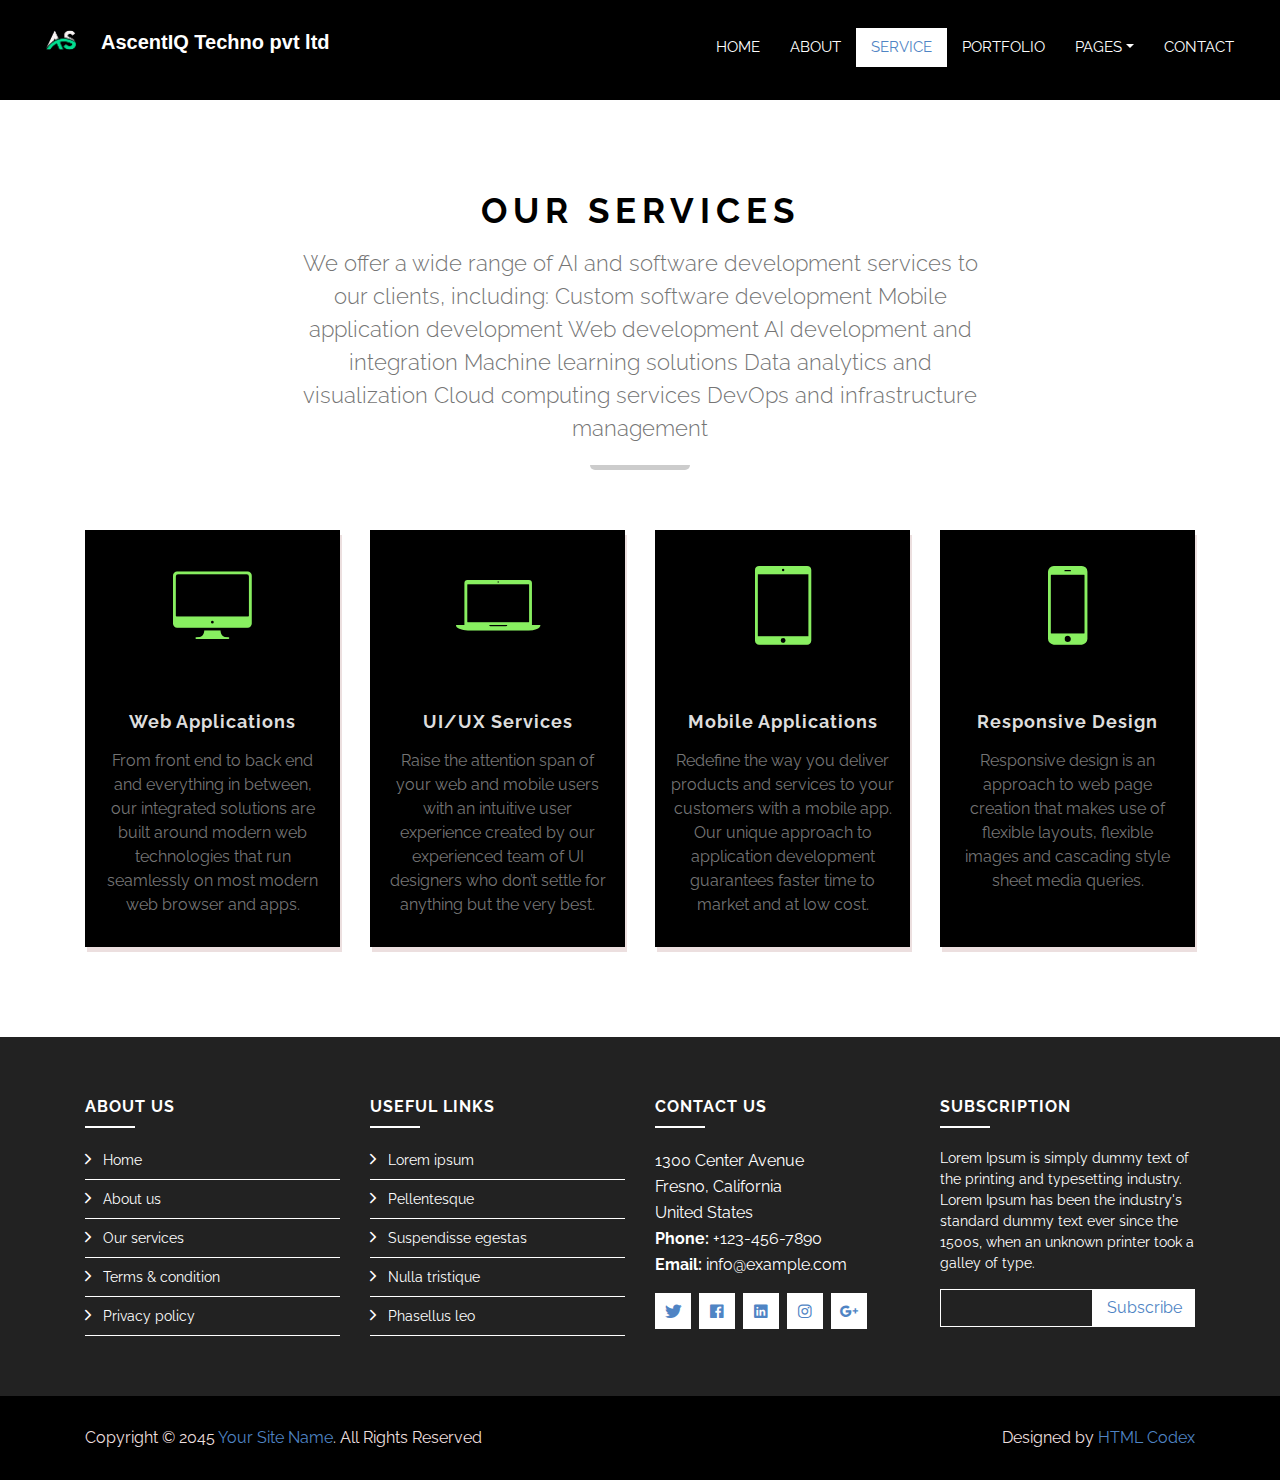
<file: service.html>
<!DOCTYPE html>
<html lang="en">
    <head>
        <meta charset="utf-8">
        <title>AscentIQ Techno</title>
        <meta content="width=device-width, initial-scale=1.0" name="viewport">
        <meta content="IT Company Website Template" name="keywords">
        <meta content="IT Company Website Template" name="description">

        <!-- Favicon -->
        <link href="img/favicon.ico" rel="icon">

        <!-- Google Font -->
        <link href="https://fonts.googleapis.com/css?family=Raleway:200,300,400,500,600,700,800,900&display=swap" rel="stylesheet"> 

        <!-- Libraries CSS -->
        <link href="lib/bootstrap/css/bootstrap.min.css" rel="stylesheet">
        <link href="lib/ionicons/css/ionicons.min.css" rel="stylesheet">
        <link href="lib/owlcarousel/assets/owl.carousel.min.css" rel="stylesheet">
        <link href="lib/lightbox/css/lightbox.min.css" rel="stylesheet">

        <!-- Main Stylesheet -->
        <link href="css/style.css" rel="stylesheet">
    </head>

    <body>
        <!-- Nav Start -->
        <div id="nav">
            <div class="container-fluid">
                <nav class="navbar navbar-expand-md bg-dark navbar-dark">
                    <a href="index.html" class="navbar-brand">
                        <img src="img/AImers/logoas.png" alt="Logo">
                        <span class="title">AscentIQ Techno pvt ltd</span>
                    </a>
                    <button type="button" class="navbar-toggler" data-toggle="collapse" data-target="#navbarCollapse">
                        <span class="navbar-toggler-icon"></span>
                    </button>

                    <div class="collapse navbar-collapse justify-content-between" id="navbarCollapse">
                        <div class="navbar-nav ml-auto">
                            <a href="index.html" class="nav-item nav-link">Home</a>
                            <a href="about.html" class="nav-item nav-link">About</a>
                            <a href="service.html" class="nav-item nav-link active">Service</a>
                            <a href="portfolio.html" class="nav-item nav-link">Portfolio</a>
                            <!-- <a href="pricing.html" class="nav-item nav-link">Pricing</a> -->
                            <div class="nav-item dropdown">
                                <a href="#" class="nav-link dropdown-toggle" data-toggle="dropdown">Pages</a>
                                <div class="dropdown-menu">
                                    <a href="skill.html" class="dropdown-item">Skills</a>
                                    <a href="team.html" class="dropdown-item">Team Members</a>
                                    <a href="review.html" class="dropdown-item">Reviews</a>
                                    <a href="client.html" class="dropdown-item">Clients</a>
                                    <a href="single.html" class="dropdown-item">Single Page</a>
                                </div>
                            </div>
                            <a href="contact.html" class="nav-item nav-link">Contact</a>
                        </div>
                    </div>
                </nav>
            </div>
        </div>
        <!-- Nav End -->

        <!-- Service Start -->
        <div class="service mt-100">
            <div class="container">
                <div class="section-header">
                    <h2>Our Services</h2>
                    <p>
                        We offer a wide range of AI and software development services to our clients, including:

                        Custom software development
                        Mobile application development
                        Web development
                        AI development and integration
                        Machine learning solutions
                        Data analytics and visualization
                        Cloud computing services
                        DevOps and infrastructure management
                    </p>
                </div>
                <div class="row">
                    <div class="col-sm-6 col-md-4 col-lg-3">
                        <div class="service-item">
                            <div class="service-icon">
                                <i class="ion-ios-desktop"></i>
                            </div>
                            <div class="service-detail">
                                <h4><a href="">Web Applications</a></h4>
                                <p>
                                From front end to back end and everything in between, our integrated solutions are built around modern
                                 web technologies that run seamlessly on most modern web browser and apps.</p>
                            </div>
                        </div>
                    </div>
                    <div class="col-sm-6 col-md-4 col-lg-3">
                        <div class="service-item">
                            <div class="service-icon">
                                <i class="ion-ios-laptop"></i>
                            </div>
                            <div class="service-detail">
                                <h4><a href="">UI/UX Services</a></h4>
                                <p>Raise the attention span of your web and mobile users with an intuitive user experience created by our experienced team of UI designers who don’t settle for anything but the very best.</p>
                            </div>
                        </div>
                    </div>
                    <div class="col-sm-6 col-md-4 col-lg-3">
                        <div class="service-item">
                            <div class="service-icon">
                                <i class="ion-ios-tablet-portrait"></i>
                            </div>
                            <div class="service-detail">
                                <h4><a href="">Mobile Applications</a></h4>
                                <p>Redefine the way you deliver products and services to your customers with a mobile app. Our unique approach to application development guarantees faster time to market and at low cost.</p>
                            </div>
                        </div>
                    </div>
                    <div class="col-sm-6 col-md-4 col-lg-3">
                        <div class="service-item">
                            <div class="service-icon">
                                <i class="ion-ios-phone-portrait"></i>
                            </div>
                            <div class="service-detail">
                                <h4><a href="">Responsive Design</a></h4>
                                <p>Responsive design is an approach to web page creation that makes use of flexible layouts, flexible images and cascading style sheet media queries.
                                </p>
                            </br>
                            </div>
                        </div>
                    </div>
                    <!-- <div class="col-sm-6 col-md-4 col-lg-3">
                        <div class="service-item">
                            <div class="service-icon">
                                <i class="ion-ios-desktop"></i>
                            </div>
                            <div class="service-detail">
                                <h4><a href="">Web Design</a></h4>
                                <p>Lorem ipsum dolor sit amet, consectetur adipisicing elit. Praesentium.</p>
                            </div>
                        </div>
                    </div>
                    <div class="col-sm-6 col-md-4 col-lg-3">
                        <div class="service-item">
                            <div class="service-icon">
                                <i class="ion-ios-laptop"></i>
                            </div>
                            <div class="service-detail">
                                <h4><a href="">Web Development</a></h4>
                                <p>Lorem ipsum dolor sit amet, consectetur adipisicing elit. Praesentium.</p>
                            </div>
                        </div>
                    </div>
                    <div class="col-sm-6 col-md-4 col-lg-3">
                        <div class="service-item">
                            <div class="service-icon">
                                <i class="ion-ios-tablet-portrait"></i>
                            </div>
                            <div class="service-detail">
                                <h4><a href="">App Design</a></h4>
                                <p>Lorem ipsum dolor sit amet, consectetur adipisicing elit. Praesentium.</p>
                            </div>
                        </div>
                    </div>
                    <div class="col-sm-6 col-md-4 col-lg-3">
                        <div class="service-item">
                            <div class="service-icon">
                                <i class="ion-ios-phone-portrait"></i>
                            </div>
                            <div class="service-detail">
                                <h4><a href="">App Development</a></h4>
                                <p>Lorem ipsum dolor sit amet, consectetur adipisicing elit. Praesentium.</p>
                            </div>
                        </div>
                    </div> -->
                </div>
            </div>
        </div>
        <!-- Service End -->

        <!-- Footer Start -->
        <div class="footer">
            <div class="footer-top">
                <div class="container">
                    <div class="row">
                        <div class="col-lg-3 col-md-6 footer-links">
                            <h4>About Us</h4>
                            <ul>
                                <li><i class="ion-ios-arrow-forward"></i> <a href="#">Home</a></li>
                                <li><i class="ion-ios-arrow-forward"></i> <a href="#">About us</a></li>
                                <li><i class="ion-ios-arrow-forward"></i> <a href="#">Our services</a></li>
                                <li><i class="ion-ios-arrow-forward"></i> <a href="#">Terms & condition</a></li>
                                <li><i class="ion-ios-arrow-forward"></i> <a href="#">Privacy policy</a></li>
                            </ul>
                        </div>

                        <div class="col-lg-3 col-md-6 footer-links">
                            <h4>Useful Links</h4>
                            <ul>
                                <li><i class="ion-ios-arrow-forward"></i> <a href="#">Lorem ipsum</a></li>
                                <li><i class="ion-ios-arrow-forward"></i> <a href="#">Pellentesque</a></li>
                                <li><i class="ion-ios-arrow-forward"></i> <a href="#">Suspendisse egestas</a></li>
                                <li><i class="ion-ios-arrow-forward"></i> <a href="#">Nulla tristique</a></li>
                                <li><i class="ion-ios-arrow-forward"></i> <a href="#">Phasellus leo</a></li>
                            </ul>
                        </div>

                        <div class="col-lg-3 col-md-6 footer-contact">
                            <h4>Contact Us</h4>
                            <p>
                                1300  Center Avenue<br>
                                Fresno, California<br>
                                United States <br>
                                <strong>Phone:</strong> +123-456-7890<br>
                                <strong>Email:</strong> info@example.com<br>
                            </p>

                            <div class="social-links">
                                <a href="#"><i class="ion-logo-twitter"></i></a>
                                <a href="#"><i class="ion-logo-facebook"></i></a>
                                <a href="#"><i class="ion-logo-linkedin"></i></a>
                                <a href="#"><i class="ion-logo-instagram"></i></a>
                                <a href="#"><i class="ion-logo-googleplus"></i></a>
                            </div>

                        </div>

                        <div class="col-lg-3 col-md-6 footer-newsletter">
                            <h4>Subscription</h4>
                            <p>Lorem Ipsum is simply dummy text of the printing and typesetting industry. Lorem Ipsum has been the industry's standard dummy text ever since the 1500s, when an unknown printer took a galley of type.</p>
                            <form action="" method="post">
                                <input type="email" name="email"><input type="submit"  value="Subscribe">
                            </form>
                        </div>

                    </div>
                </div>
            </div>

            <div class="container">
                <div class="row align-items-center">
                    <div class="col-md-6 copyright">
                        Copyright &copy; 2045 <a href="">Your Site Name</a>. All Rights Reserved
                    </div>
                    <div class="col-md-6 credit">
						<!--/*** This template is free as long as you keep the footer author’s credit link/attribution link/backlink. If you'd like to use the template without the footer author’s credit link/attribution link/backlink, you can purchase the Credit Removal License from "https://htmlcodex.com/credit-removal". Thank you for your support. ***/-->
                        Designed by <a href="https://htmlcodex.com">HTML Codex</a>
                    </div>
                </div>
            </div>
        </div>
        <!-- Footer End -->

        <a href="#" class="back-to-top"><i class="ion-ios-arrow-up"></i></a>

        <!-- Libraries JS -->
        <script src="lib/jquery/jquery.min.js"></script>
        <script src="lib/jquery/jquery-migrate.min.js"></script>
        <script src="lib/bootstrap/js/bootstrap.bundle.min.js"></script>
        <script src="lib/easing/easing.min.js"></script>
        <script src="lib/waypoints/waypoints.min.js"></script>
        <script src="lib/counterup/counterup.min.js"></script>
        <script src="lib/owlcarousel/owl.carousel.min.js"></script>
        <script src="lib/lightbox/js/lightbox.min.js"></script>

        <!-- Main Javascript -->
        <script src="js/main.js"></script>

    </body>
</html>
</file>
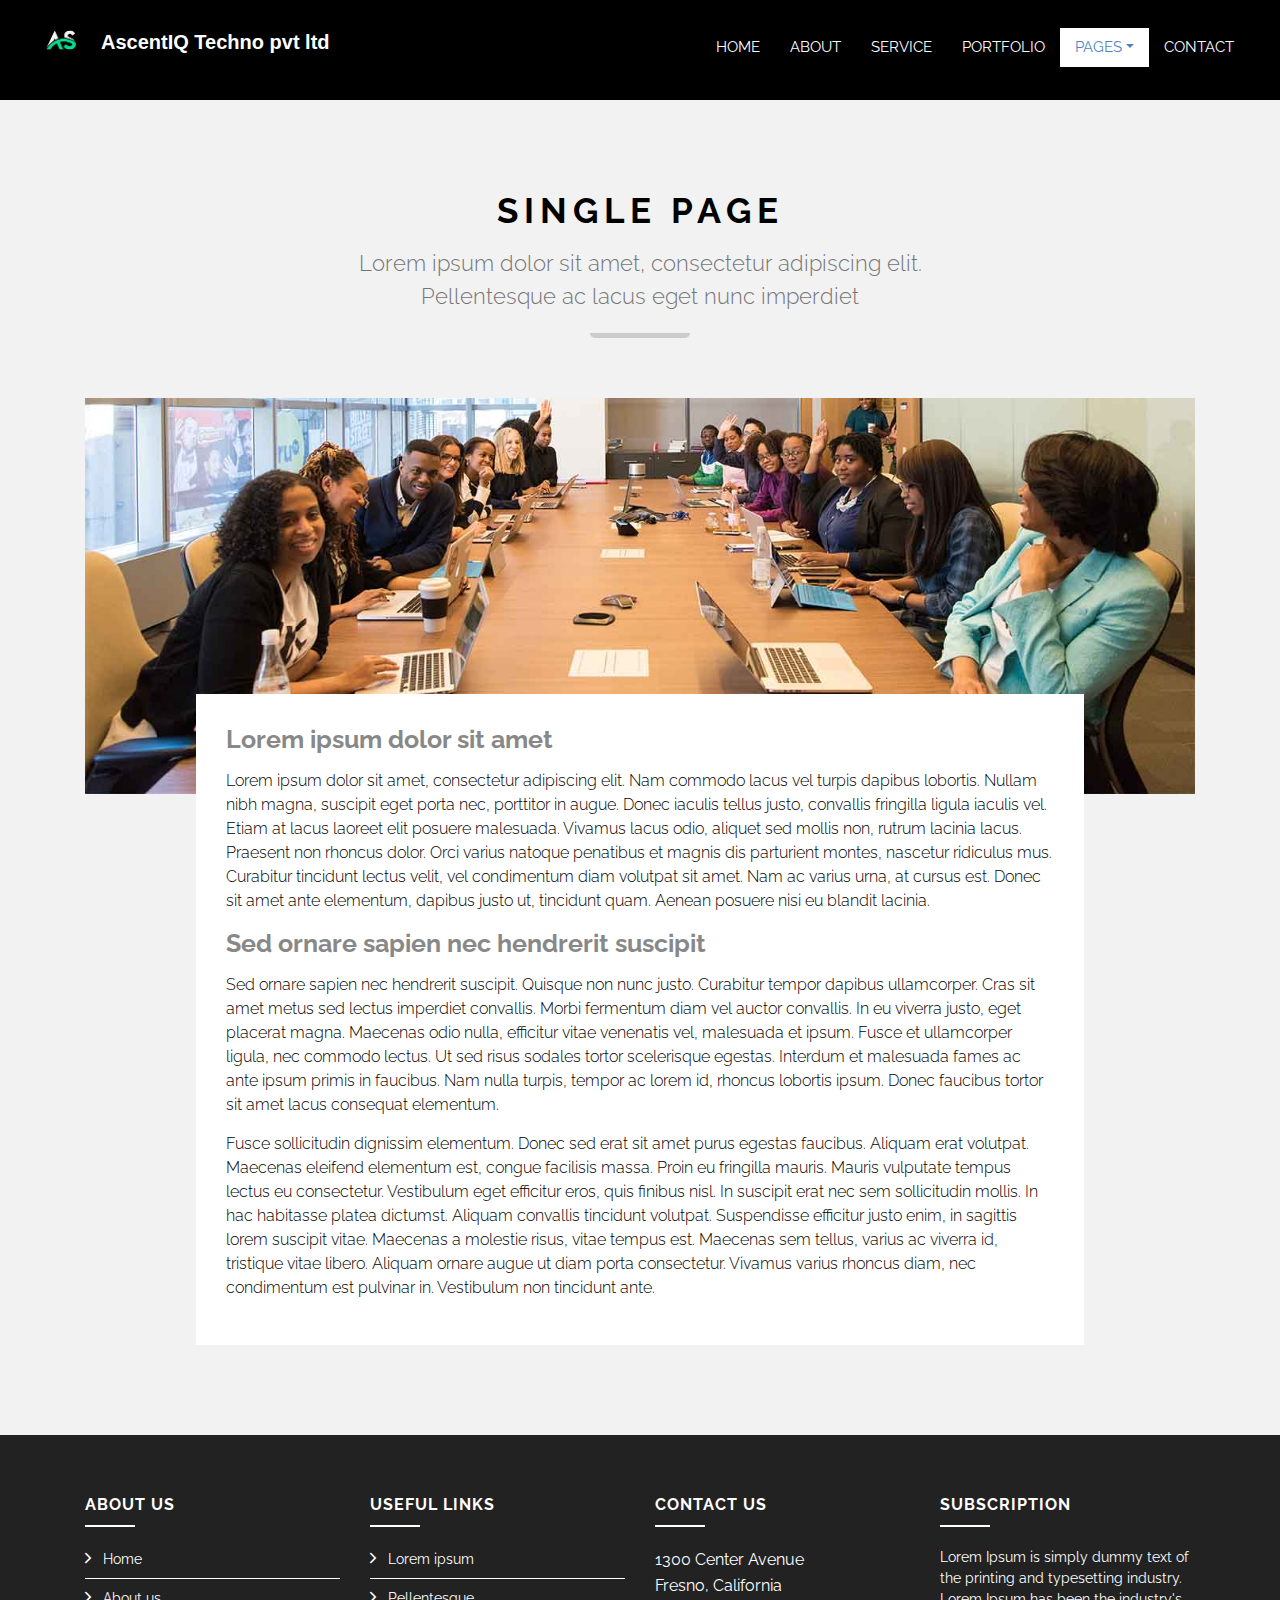
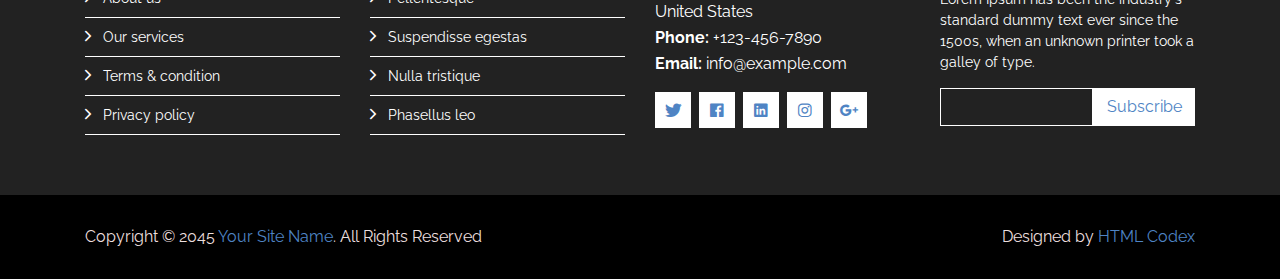
<file: single.html>
<!DOCTYPE html>
<html lang="en">
    <head>
        <meta charset="utf-8">
        <title>AscentIQ Techno</title>
        <meta content="width=device-width, initial-scale=1.0" name="viewport">
        <meta content="IT Company Website Template" name="keywords">
        <meta content="IT Company Website Template" name="description">

        <!-- Favicon -->
        <link href="img/favicon.ico" rel="icon">

        <!-- Google Font -->
        <link href="https://fonts.googleapis.com/css?family=Raleway:200,300,400,500,600,700,800,900&display=swap" rel="stylesheet"> 

        <!-- Libraries CSS -->
        <link href="lib/bootstrap/css/bootstrap.min.css" rel="stylesheet">
        <link href="lib/ionicons/css/ionicons.min.css" rel="stylesheet">
        <link href="lib/owlcarousel/assets/owl.carousel.min.css" rel="stylesheet">
        <link href="lib/lightbox/css/lightbox.min.css" rel="stylesheet">

        <!-- Main Stylesheet -->
        <link href="css/style.css" rel="stylesheet">
    </head>

    <body>
        <!-- Nav Start -->
        <div id="nav">
            <div class="container-fluid">
                <nav class="navbar navbar-expand-md bg-dark navbar-dark">
                    <a href="index.html" class="navbar-brand">
                        <img src="img/AImers/logoas.png" alt="Logo">
                        <span class="title">AscentIQ Techno pvt ltd</span>
                    </a>
                    <button type="button" class="navbar-toggler" data-toggle="collapse" data-target="#navbarCollapse">
                        <span class="navbar-toggler-icon"></span>
                    </button>

                    <div class="collapse navbar-collapse justify-content-between" id="navbarCollapse">
                        <div class="navbar-nav ml-auto">
                            <a href="index.html" class="nav-item nav-link">Home</a>
                            <a href="about.html" class="nav-item nav-link">About</a>
                            <a href="service.html" class="nav-item nav-link">Service</a>
                            <a href="portfolio.html" class="nav-item nav-link">Portfolio</a>
                            <!-- <a href="pricing.html" class="nav-item nav-link">Pricing</a> -->
                            <div class="nav-item dropdown">
                                <a href="#" class="nav-link dropdown-toggle active" data-toggle="dropdown">Pages</a>
                                <div class="dropdown-menu">
                                    <a href="skill.html" class="dropdown-item">Skills</a>
                                    <a href="team.html" class="dropdown-item">Team Members</a>
                                    <a href="review.html" class="dropdown-item">Reviews</a>
                                    <a href="client.html" class="dropdown-item">Clients</a>
                                    <a href="single.html" class="dropdown-item active">Single Page</a>
                                </div>
                            </div>
                            <a href="contact.html" class="nav-item nav-link">Contact</a>
                        </div>
                    </div>
                </nav>
            </div>
        </div>
        <!-- Nav End -->

        <!-- Single Page Start-->
        <div class="single mt-100">
            <div class="container">
                <div class="section-header">
                    <h2>Single Page</h2>
                    <p>
                        Lorem ipsum dolor sit amet, consectetur adipiscing elit. Pellentesque ac lacus eget nunc imperdiet
                    </p>
                </div>
                
                <div class="row align-items-center">
                    <div class="col-md-12">
                        <div class="single-img">
                            <img src="img/single.jpg" alt="" class="img-fluid">
                        </div>
                        <div class="single-content">
                            <h2>Lorem ipsum dolor sit amet</h2>
                            <p>
                                Lorem ipsum dolor sit amet, consectetur adipiscing elit. Nam commodo lacus vel turpis dapibus lobortis. Nullam nibh magna, suscipit eget porta nec, porttitor in augue. Donec iaculis tellus justo, convallis fringilla ligula iaculis vel. Etiam at lacus laoreet elit posuere malesuada. Vivamus lacus odio, aliquet sed mollis non, rutrum lacinia lacus. Praesent non rhoncus dolor. Orci varius natoque penatibus et magnis dis parturient montes, nascetur ridiculus mus. Curabitur tincidunt lectus velit, vel condimentum diam volutpat sit amet. Nam ac varius urna, at cursus est. Donec sit amet ante elementum, dapibus justo ut, tincidunt quam. Aenean posuere nisi eu blandit lacinia.
                            </p>
                            <h2>Sed ornare sapien nec hendrerit suscipit</h2>
                            <p>
                                Sed ornare sapien nec hendrerit suscipit. Quisque non nunc justo. Curabitur tempor dapibus ullamcorper. Cras sit amet metus sed lectus imperdiet convallis. Morbi fermentum diam vel auctor convallis. In eu viverra justo, eget placerat magna. Maecenas odio nulla, efficitur vitae venenatis vel, malesuada et ipsum. Fusce et ullamcorper ligula, nec commodo lectus. Ut sed risus sodales tortor scelerisque egestas. Interdum et malesuada fames ac ante ipsum primis in faucibus. Nam nulla turpis, tempor ac lorem id, rhoncus lobortis ipsum. Donec faucibus tortor sit amet lacus consequat elementum.
                            </p>
                            <p>
                                Fusce sollicitudin dignissim elementum. Donec sed erat sit amet purus egestas faucibus. Aliquam erat volutpat. Maecenas eleifend elementum est, congue facilisis massa. Proin eu fringilla mauris. Mauris vulputate tempus lectus eu consectetur. Vestibulum eget efficitur eros, quis finibus nisl. In suscipit erat nec sem sollicitudin mollis. In hac habitasse platea dictumst. Aliquam convallis tincidunt volutpat. Suspendisse efficitur justo enim, in sagittis lorem suscipit vitae. Maecenas a molestie risus, vitae tempus est. Maecenas sem tellus, varius ac viverra id, tristique vitae libero. Aliquam ornare augue ut diam porta consectetur. Vivamus varius rhoncus diam, nec condimentum est pulvinar in. Vestibulum non tincidunt ante.
                            </p>
                        </div>
                    </div>
                </div>
            </div>
        </div>
        <!-- Single Page Start-->

        <!-- Footer Start -->
        <div class="footer">
            <div class="footer-top">
                <div class="container">
                    <div class="row">
                        <div class="col-lg-3 col-md-6 footer-links">
                            <h4>About Us</h4>
                            <ul>
                                <li><i class="ion-ios-arrow-forward"></i> <a href="#">Home</a></li>
                                <li><i class="ion-ios-arrow-forward"></i> <a href="#">About us</a></li>
                                <li><i class="ion-ios-arrow-forward"></i> <a href="#">Our services</a></li>
                                <li><i class="ion-ios-arrow-forward"></i> <a href="#">Terms & condition</a></li>
                                <li><i class="ion-ios-arrow-forward"></i> <a href="#">Privacy policy</a></li>
                            </ul>
                        </div>

                        <div class="col-lg-3 col-md-6 footer-links">
                            <h4>Useful Links</h4>
                            <ul>
                                <li><i class="ion-ios-arrow-forward"></i> <a href="#">Lorem ipsum</a></li>
                                <li><i class="ion-ios-arrow-forward"></i> <a href="#">Pellentesque</a></li>
                                <li><i class="ion-ios-arrow-forward"></i> <a href="#">Suspendisse egestas</a></li>
                                <li><i class="ion-ios-arrow-forward"></i> <a href="#">Nulla tristique</a></li>
                                <li><i class="ion-ios-arrow-forward"></i> <a href="#">Phasellus leo</a></li>
                            </ul>
                        </div>

                        <div class="col-lg-3 col-md-6 footer-contact">
                            <h4>Contact Us</h4>
                            <p>
                                1300  Center Avenue<br>
                                Fresno, California<br>
                                United States <br>
                                <strong>Phone:</strong> +123-456-7890<br>
                                <strong>Email:</strong> info@example.com<br>
                            </p>

                            <div class="social-links">
                                <a href="#"><i class="ion-logo-twitter"></i></a>
                                <a href="#"><i class="ion-logo-facebook"></i></a>
                                <a href="#"><i class="ion-logo-linkedin"></i></a>
                                <a href="#"><i class="ion-logo-instagram"></i></a>
                                <a href="#"><i class="ion-logo-googleplus"></i></a>
                            </div>

                        </div>

                        <div class="col-lg-3 col-md-6 footer-newsletter">
                            <h4>Subscription</h4>
                            <p>Lorem Ipsum is simply dummy text of the printing and typesetting industry. Lorem Ipsum has been the industry's standard dummy text ever since the 1500s, when an unknown printer took a galley of type.</p>
                            <form action="" method="post">
                                <input type="email" name="email"><input type="submit"  value="Subscribe">
                            </form>
                        </div>

                    </div>
                </div>
            </div>

            <div class="container">
                <div class="row align-items-center">
                    <div class="col-md-6 copyright">
                        Copyright &copy; 2045 <a href="">Your Site Name</a>. All Rights Reserved
                    </div>
                    <div class="col-md-6 credit">
						<!--/*** This template is free as long as you keep the footer author’s credit link/attribution link/backlink. If you'd like to use the template without the footer author’s credit link/attribution link/backlink, you can purchase the Credit Removal License from "https://htmlcodex.com/credit-removal". Thank you for your support. ***/-->
                        Designed by <a href="https://htmlcodex.com">HTML Codex</a>
                    </div>
                </div>
            </div>
        </div>
        <!-- Footer End -->

        <a href="#" class="back-to-top"><i class="ion-ios-arrow-up"></i></a>

        <!-- Libraries JS -->
        <script src="lib/jquery/jquery.min.js"></script>
        <script src="lib/jquery/jquery-migrate.min.js"></script>
        <script src="lib/bootstrap/js/bootstrap.bundle.min.js"></script>
        <script src="lib/easing/easing.min.js"></script>
        <script src="lib/waypoints/waypoints.min.js"></script>
        <script src="lib/counterup/counterup.min.js"></script>
        <script src="lib/owlcarousel/owl.carousel.min.js"></script>
        <script src="lib/lightbox/js/lightbox.min.js"></script>

        <!-- Main Javascript -->
        <script src="js/main.js"></script>

    </body>
</html>
</file>
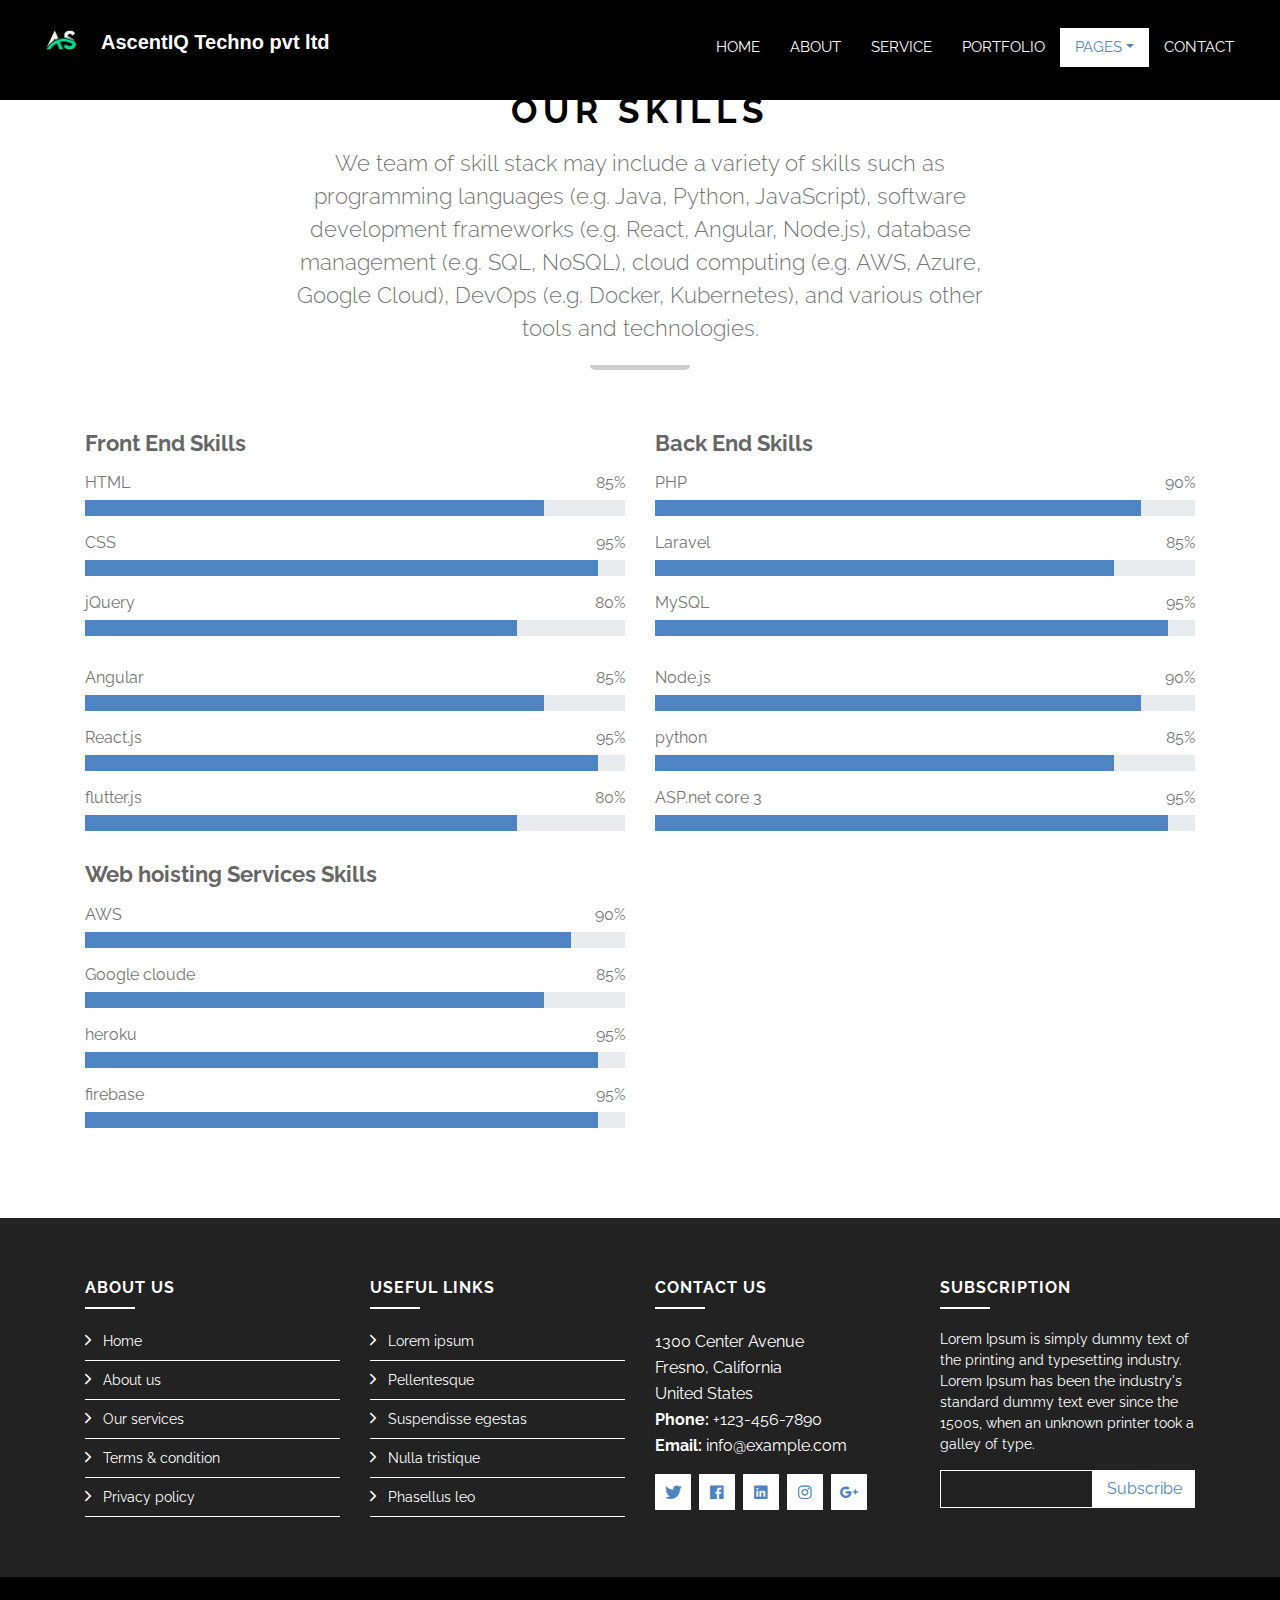
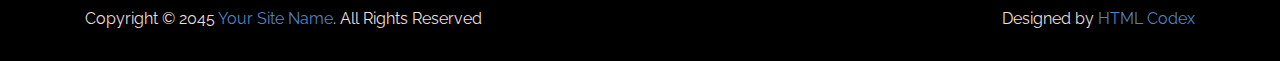
<file: skill.html>
<!DOCTYPE html>
<html lang="en">
    <head>
        <meta charset="utf-8">
        <title>AscentIQ Techno</title>
        <meta content="width=device-width, initial-scale=1.0" name="viewport">
        <meta content="IT Company Website Template" name="keywords">
        <meta content="IT Company Website Template" name="description">

        <!-- Favicon -->
        <link href="img/favicon.ico" rel="icon">

        <!-- Google Font -->
        <link href="https://fonts.googleapis.com/css?family=Raleway:200,300,400,500,600,700,800,900&display=swap" rel="stylesheet"> 

        <!-- Libraries CSS -->
        <link href="lib/bootstrap/css/bootstrap.min.css" rel="stylesheet">
        <link href="lib/ionicons/css/ionicons.min.css" rel="stylesheet">
        <link href="lib/owlcarousel/assets/owl.carousel.min.css" rel="stylesheet">
        <link href="lib/lightbox/css/lightbox.min.css" rel="stylesheet">

        <!-- Main Stylesheet -->
        <link href="css/style.css" rel="stylesheet">
    </head>

    <body>
        <!-- Nav Start -->
        <div id="nav">
            <div class="container-fluid">
                <nav class="navbar navbar-expand-md bg-dark navbar-dark">
                    <a href="index.html" class="navbar-brand">
                        <img src="img/AImers/logoas.png" alt="Logo">
                        <span class="title">AscentIQ Techno pvt ltd</span>
                    </a>
                    <button type="button" class="navbar-toggler" data-toggle="collapse" data-target="#navbarCollapse">
                        <span class="navbar-toggler-icon"></span>
                    </button>

                    <div class="collapse navbar-collapse justify-content-between" id="navbarCollapse">
                        <div class="navbar-nav ml-auto">
                            <a href="index.html" class="nav-item nav-link">Home</a>
                            <a href="about.html" class="nav-item nav-link">About</a>
                            <a href="service.html" class="nav-item nav-link">Service</a>
                            <a href="portfolio.html" class="nav-item nav-link">Portfolio</a>
                            <!-- <a href="pricing.html" class="nav-item nav-link">Pricing</a> -->
                            <div class="nav-item dropdown">
                                <a href="#" class="nav-link dropdown-toggle active" data-toggle="dropdown">Pages</a>
                                <div class="dropdown-menu">
                                    <a href="skill.html" class="dropdown-item active">Skills</a>
                                    <a href="team.html" class="dropdown-item">Team Members</a>
                                    <a href="review.html" class="dropdown-item">Reviews</a>
                                    <a href="client.html" class="dropdown-item">Clients</a>
                                    <a href="single.html" class="dropdown-item">Single Page</a>
                                </div>
                            </div>
                            <a href="contact.html" class="nav-item nav-link">Contact</a>
                        </div>
                    </div>
                </nav>
            </div>
        </div>
        <!-- Nav End -->

      
        <!-- Skills Start-->
        <div class="skills">
            <div class="container">
                <div class="section-header">
                    <h2>Our Skills</h2>
                    <p>
                        We team of skill stack may include a variety of skills such as programming languages (e.g. Java, Python, JavaScript), software development frameworks (e.g. React, Angular, Node.js), database management (e.g. SQL, NoSQL), cloud computing (e.g. AWS, Azure, Google Cloud), DevOps (e.g. Docker, Kubernetes), and various other tools and technologies.
                    </p>
                </div>

                <div class="row">
                    <div class="col-md-6">
                        <div class="skill-item">
                            <h3>Front End Skills</h3>
                            <div class="skill-name">
                                <p>HTML</p><p>85%</p>
                            </div>
                            <div class="progress">
                                <div class="progress-bar" role="progressbar" aria-valuenow="85" aria-valuemin="0" aria-valuemax="100"></div>
                            </div>
                            
                            <div class="skill-name">
                                <p>CSS</p><p>95%</p>
                            </div>
                            <div class="progress">
                                <div class="progress-bar" role="progressbar" aria-valuenow="95" aria-valuemin="0" aria-valuemax="100"></div>
                            </div>
                            
                            <div class="skill-name">
                                <p>jQuery</p><p>80%</p>
                            </div>
                            <div class="progress">
                                <div class="progress-bar" role="progressbar" aria-valuenow="80" aria-valuemin="0" aria-valuemax="100"></div>
                            </div>
                        </div>
                    </div>
                    <div class="col-md-6">
                        <div class="skill-item">
                            <h3>Back End Skills</h3>
                            <div class="skill-name">
                                <p>PHP</p><p>90%</p>
                            </div>
                            <div class="progress">
                                <div class="progress-bar" role="progressbar" aria-valuenow="90" aria-valuemin="0" aria-valuemax="100"></div>
                            </div>
                            
                            <div class="skill-name">
                                <p>Laravel</p><p>85%</p>
                            </div>
                            <div class="progress">
                                <div class="progress-bar" role="progressbar" aria-valuenow="85" aria-valuemin="0" aria-valuemax="100"></div>
                            </div>
                            
                            <div class="skill-name">
                                <p>MySQL</p><p>95%</p>
                            </div>
                            <div class="progress">
                                <div class="progress-bar" role="progressbar" aria-valuenow="95" aria-valuemin="0" aria-valuemax="100"></div>
                            </div>
                        </div>
                    </div>
                </div>
                <div class="row">
                    <div class="col-md-6">
                        <div class="skill-item">
                           <div class="skill-name">
                                <p>Angular</p><p>85%</p>
                            </div>
                            <div class="progress">
                                <div class="progress-bar" role="progressbar" aria-valuenow="85" aria-valuemin="0" aria-valuemax="100"></div>
                            </div>
                            
                            <div class="skill-name">
                                <p>React.js</p><p>95%</p>
                            </div>
                            <div class="progress">
                                <div class="progress-bar" role="progressbar" aria-valuenow="95" aria-valuemin="0" aria-valuemax="100"></div>
                            </div>
                            
                            <div class="skill-name">
                                <p>flutter.js</p><p>80%</p>
                            </div>
                            <div class="progress">
                                <div class="progress-bar" role="progressbar" aria-valuenow="80" aria-valuemin="0" aria-valuemax="100"></div>
                            </div>
                        </div>
                    </div>
                    <div class="col-md-6">
                        <div class="skill-item">
                           
                            <div class="skill-name">
                                <p>Node.js</p><p>90%</p>
                            </div>
                            <div class="progress">
                                <div class="progress-bar" role="progressbar" aria-valuenow="90" aria-valuemin="0" aria-valuemax="100"></div>
                            </div>
                            
                            <div class="skill-name">
                                <p>python</p><p>85%</p>
                            </div>
                            <div class="progress">
                                <div class="progress-bar" role="progressbar" aria-valuenow="85" aria-valuemin="0" aria-valuemax="100"></div>
                            </div>
                            
                            <div class="skill-name">
                                <p>ASP.net core 3</p><p>95%</p>
                            </div>
                            <div class="progress">
                                <div class="progress-bar" role="progressbar" aria-valuenow="95" aria-valuemin="0" aria-valuemax="100"></div>
                            </div>
                        </div>
                    </div>
                </div>
                <div class="row">
                    <div class="col-md-6">
                        <div class="skill-item">
                            <h3> Web hoisting Services Skills</h3>
                            <div class="skill-name">
                                <p>AWS</p><p>90%</p>
                            </div>
                            <div class="progress">
                                <div class="progress-bar" role="progressbar" aria-valuenow="90" aria-valuemin="0" aria-valuemax="100"></div>
                            </div>
                            
                            <div class="skill-name">
                                <p>Google cloude</p><p>85%</p>
                            </div>
                            <div class="progress">
                                <div class="progress-bar" role="progressbar" aria-valuenow="85" aria-valuemin="0" aria-valuemax="100"></div>
                            </div>
                            
                            <div class="skill-name">
                                <p>heroku</p><p>95%</p>
                            </div>
                            <div class="progress">
                                <div class="progress-bar" role="progressbar" aria-valuenow="95" aria-valuemin="0" aria-valuemax="100"></div>
                            </div>
                            <div class="skill-name">
                                <p>firebase</p><p>95%</p>
                            </div>
                            <div class="progress">
                                <div class="progress-bar" role="progressbar" aria-valuenow="95" aria-valuemin="0" aria-valuemax="100"></div>
                            </div>
                        </div>
                    </div>
                  
                </div>
                
            </div>
        </div>
        <!-- Skills End-->

        <!-- Footer Start -->
        <div class="footer">
            <div class="footer-top">
                <div class="container">
                    <div class="row">
                        <div class="col-lg-3 col-md-6 footer-links">
                            <h4>About Us</h4>
                            <ul>
                                <li><i class="ion-ios-arrow-forward"></i> <a href="#">Home</a></li>
                                <li><i class="ion-ios-arrow-forward"></i> <a href="#">About us</a></li>
                                <li><i class="ion-ios-arrow-forward"></i> <a href="#">Our services</a></li>
                                <li><i class="ion-ios-arrow-forward"></i> <a href="#">Terms & condition</a></li>
                                <li><i class="ion-ios-arrow-forward"></i> <a href="#">Privacy policy</a></li>
                            </ul>
                        </div>

                        <div class="col-lg-3 col-md-6 footer-links">
                            <h4>Useful Links</h4>
                            <ul>
                                <li><i class="ion-ios-arrow-forward"></i> <a href="#">Lorem ipsum</a></li>
                                <li><i class="ion-ios-arrow-forward"></i> <a href="#">Pellentesque</a></li>
                                <li><i class="ion-ios-arrow-forward"></i> <a href="#">Suspendisse egestas</a></li>
                                <li><i class="ion-ios-arrow-forward"></i> <a href="#">Nulla tristique</a></li>
                                <li><i class="ion-ios-arrow-forward"></i> <a href="#">Phasellus leo</a></li>
                            </ul>
                        </div>

                        <div class="col-lg-3 col-md-6 footer-contact">
                            <h4>Contact Us</h4>
                            <p>
                                1300  Center Avenue<br>
                                Fresno, California<br>
                                United States <br>
                                <strong>Phone:</strong> +123-456-7890<br>
                                <strong>Email:</strong> info@example.com<br>
                            </p>

                            <div class="social-links">
                                <a href="#"><i class="ion-logo-twitter"></i></a>
                                <a href="#"><i class="ion-logo-facebook"></i></a>
                                <a href="#"><i class="ion-logo-linkedin"></i></a>
                                <a href="#"><i class="ion-logo-instagram"></i></a>
                                <a href="#"><i class="ion-logo-googleplus"></i></a>
                            </div>

                        </div>

                        <div class="col-lg-3 col-md-6 footer-newsletter">
                            <h4>Subscription</h4>
                            <p>Lorem Ipsum is simply dummy text of the printing and typesetting industry. Lorem Ipsum has been the industry's standard dummy text ever since the 1500s, when an unknown printer took a galley of type.</p>
                            <form action="" method="post">
                                <input type="email" name="email"><input type="submit"  value="Subscribe">
                            </form>
                        </div>

                    </div>
                </div>
            </div>

            <div class="container">
                <div class="row align-items-center">
                    <div class="col-md-6 copyright">
                        Copyright &copy; 2045 <a href="">Your Site Name</a>. All Rights Reserved
                    </div>
                    <div class="col-md-6 credit">
						<!--/*** This template is free as long as you keep the footer author’s credit link/attribution link/backlink. If you'd like to use the template without the footer author’s credit link/attribution link/backlink, you can purchase the Credit Removal License from "https://htmlcodex.com/credit-removal". Thank you for your support. ***/-->
                        Designed by <a href="https://htmlcodex.com">HTML Codex</a>
                    </div>
                </div>
            </div>
        </div>
        <!-- Footer End -->

        <a href="#" class="back-to-top"><i class="ion-ios-arrow-up"></i></a>

        <!-- Libraries JS -->
        <script src="lib/jquery/jquery.min.js"></script>
        <script src="lib/jquery/jquery-migrate.min.js"></script>
        <script src="lib/bootstrap/js/bootstrap.bundle.min.js"></script>
        <script src="lib/easing/easing.min.js"></script>
        <script src="lib/waypoints/waypoints.min.js"></script>
        <script src="lib/counterup/counterup.min.js"></script>
        <script src="lib/owlcarousel/owl.carousel.min.js"></script>
        <script src="lib/lightbox/js/lightbox.min.js"></script>

        <!-- Main Javascript -->
        <script src="js/main.js"></script>

    </body>
</html>
</file>
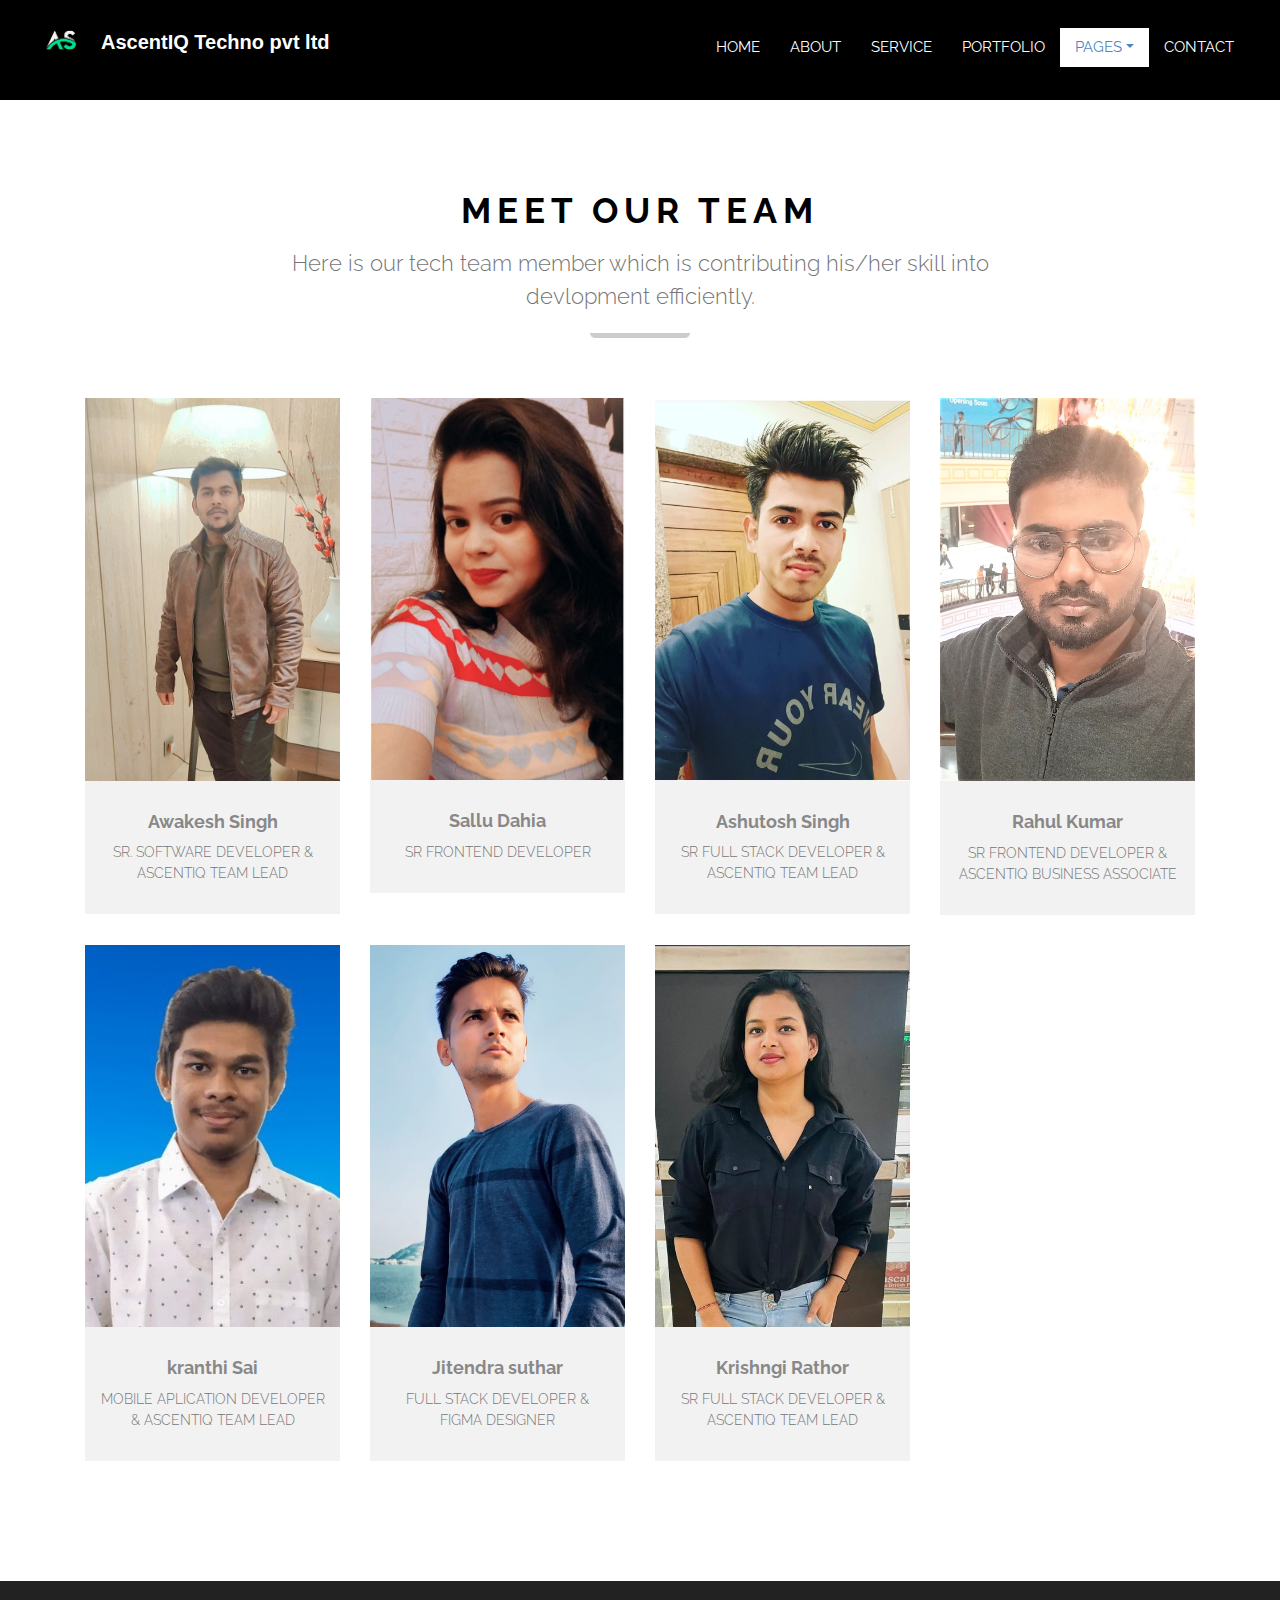
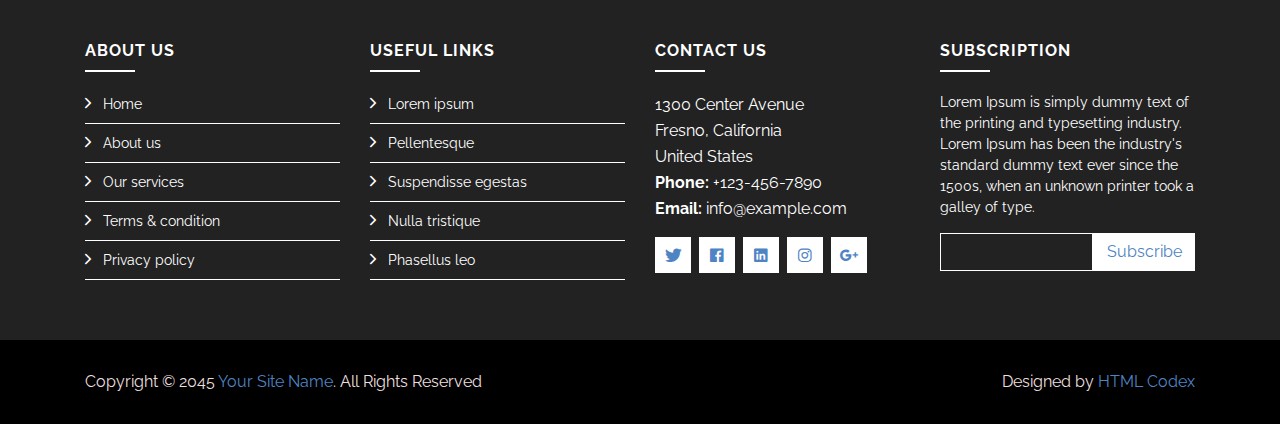
<file: team.html>
<!DOCTYPE html>
<html lang="en">
    <head>
        <meta charset="utf-8">
        <title>AscentIQ Techno</title>
        <meta content="width=device-width, initial-scale=1.0" name="viewport">
        <meta content="IT Company Website Template" name="keywords">
        <meta content="IT Company Website Template" name="description">

        <!-- Favicon -->
        <link href="img/favicon.ico" rel="icon">

        <!-- Google Font -->
        <link href="https://fonts.googleapis.com/css?family=Raleway:200,300,400,500,600,700,800,900&display=swap" rel="stylesheet"> 

        <!-- Libraries CSS -->
        <link href="lib/bootstrap/css/bootstrap.min.css" rel="stylesheet">
        <link href="lib/ionicons/css/ionicons.min.css" rel="stylesheet">
        <link href="lib/owlcarousel/assets/owl.carousel.min.css" rel="stylesheet">
        <link href="lib/lightbox/css/lightbox.min.css" rel="stylesheet">

        <!-- Main Stylesheet -->
        <link href="css/style.css" rel="stylesheet">
    </head>

    <body>
        <!-- Nav Start -->
        <div id="nav">
            <div class="container-fluid">
                <nav class="navbar navbar-expand-md bg-dark navbar-dark">
                    <a href="index.html" class="navbar-brand">
                        <img src="img/AImers/logoas.png" alt="Logo">
                        <span class="title">AscentIQ Techno pvt ltd</span>
                    </a>
                    <button type="button" class="navbar-toggler" data-toggle="collapse" data-target="#navbarCollapse">
                        <span class="navbar-toggler-icon"></span>
                    </button>

                    <div class="collapse navbar-collapse justify-content-between" id="navbarCollapse">
                        <div class="navbar-nav ml-auto">
                            <a href="index.html" class="nav-item nav-link">Home</a>
                            <a href="about.html" class="nav-item nav-link">About</a>
                            <a href="service.html" class="nav-item nav-link">Service</a>
                            <a href="portfolio.html" class="nav-item nav-link">Portfolio</a>
                            <!-- <a href="pricing.html" class="nav-item nav-link">Pricing</a> -->
                            <div class="nav-item dropdown">
                                <a href="#" class="nav-link dropdown-toggle active" data-toggle="dropdown">Pages</a>
                                <div class="dropdown-menu">
                                    <a href="skill.html" class="dropdown-item">Skills</a>
                                    <a href="team.html" class="dropdown-item active">Team Members</a>
                                    <a href="review.html" class="dropdown-item">Reviews</a>
                                    <a href="client.html" class="dropdown-item">Clients</a>
                                    <a href="single.html" class="dropdown-item">Single Page</a>
                                </div>
                            </div>
                            <a href="contact.html" class="nav-item nav-link">Contact</a>
                        </div>
                    </div>
                </nav>
            </div>
        </div>
        <!-- Nav End -->

         <!-- Team Start -->
         <div class="team mt-100">
            <div class="container">
                <div class="section-header">
                    <h2>Meet our team</h2>
                    <p>
                      Here is our tech team member which is contributing his/her skill into devlopment efficiently.
                    </p>
                </div>

                <div class="row">
                    <div class="col-lg-3 col-sm-6 team-item">
                        <div class="team-img">
                            <img src="img/team/aw2.jpeg" class="img-fluid" alt="Team Member">
                            <div class="team-social">
                                <a href="#"><i class="ion-logo-twitter"></i></a>
                                <a href="#"><i class="ion-logo-facebook"></i></a>
                                <a href="#"><i class="ion-logo-linkedin"></i></a>
                                <a href="#"><i class="ion-logo-instagram"></i></a>
                            </div>
                        </div>
                        <div class="team-info">
                            <h3>Awakesh Singh</h3>
                            <p>Sr. Software Developer & AscentIq Team Lead</p>
                        </div>
                    </div>
                    
                    <div class="col-lg-3 col-sm-6 team-item">
                        <div class="team-img">
                            <img src="img/team/salu.jpeg" class="img-fluid" alt="Team Member">
                            <div class="team-social">
                                <a href="#"><i class="ion-logo-twitter"></i></a>
                                <a href="#"><i class="ion-logo-facebook"></i></a>
                                <a href="#"><i class="ion-logo-linkedin"></i></a>
                                <a href="#"><i class="ion-logo-instagram"></i></a>
                            </div>
                        </div>
                        <div class="team-info">
                            <h3>Sallu Dahia</h3>
                            <p>Sr Frontend Developer</p>
                        </div>
                    </div>
                    
                    <div class="col-lg-3 col-sm-6 team-item">
                        <div class="team-img">
                            <img src="img/team/as.jpeg" class="img-fluid" alt="Team Member">
                            <div class="team-social">
                                <a href="#"><i class="ion-logo-twitter"></i></a>
                                <a href="#"><i class="ion-logo-facebook"></i></a>
                                <a href="#"><i class="ion-logo-linkedin"></i></a>
                                <a href="#"><i class="ion-logo-instagram"></i></a>
                            </div>
                        </div>
                        <div class="team-info">
                            <h3>Ashutosh Singh</h3>
                            <p>Sr Full stack  developer & AscentIQ team Lead</p>
                        </div>
                    </div>
                    
                    <div class="col-lg-3 col-sm-6 team-item">
                        <div class="team-img">
                            <img src="img/team/rahul2.jpeg" class="img-fluid" alt="Team Member">
                            <div class="team-social">
                                <a href="#"><i class="ion-logo-twitter"></i></a>
                                <a href="#"><i class="ion-logo-facebook"></i></a>
                                <a href="#"><i class="ion-logo-linkedin"></i></a>
                                <a href="#"><i class="ion-logo-instagram"></i></a>
                            </div>
                        </div>
                        <div class="team-info">
                            <h3>Rahul Kumar</h3>
                            <p>sr Frontend developer & AscentIq Business Associate</p>
                        </div>
                    </div>
                </div>
                  <div class="row">
                    <div class="col-lg-3 col-sm-6 team-item">
                        <div class="team-img">
                            <img src="img/team/kranti.jpeg" class="img-fluid" alt="Team Member">
                            <div class="team-social">
                                <a href="#"><i class="ion-logo-twitter"></i></a>
                                <a href="#"><i class="ion-logo-facebook"></i></a>
                                <a href="#"><i class="ion-logo-linkedin"></i></a>
                                <a href="#"><i class="ion-logo-instagram"></i></a>
                            </div>
                        </div>
                        <div class="team-info">
                            <h3>kranthi Sai</h3>
                            <p>Mobile aplication Developer & AscentIq Team Lead</p>
                        </div>
                    </div>
                    
                    <div class="col-lg-3 col-sm-6 team-item">
                        <div class="team-img">
                            <img src="img/team/jitendra.jpeg" class="img-fluid" alt="Team Member">
                            <div class="team-social">
                                <a href="#"><i class="ion-logo-twitter"></i></a>
                                <a href="#"><i class="ion-logo-facebook"></i></a>
                                <a href="#"><i class="ion-logo-linkedin"></i></a>
                                <a href="#"><i class="ion-logo-instagram"></i></a>
                            </div>
                        </div>
                        <div class="team-info">
                            <h3>Jitendra suthar</h3>
                            <p>Full stack developer & figma designer</p>
                        </div>
                    </div>
                    
                     <div class="col-lg-3 col-sm-6 team-item">
                        <div class="team-img">
                            <img src="img/team/bi.jpeg" class="img-fluid" alt="Team Member">
                            <div class="team-social">
                                <a href="#"><i class="ion-logo-twitter"></i></a>
                                <a href="#"><i class="ion-logo-facebook"></i></a>
                                <a href="#"><i class="ion-logo-linkedin"></i></a>
                                <a href="#"><i class="ion-logo-instagram"></i></a>
                            </div>
                        </div>
                        <div class="team-info">
                            <h3>Krishngi Rathor</h3>
                            <p>Sr Full stack  developer & AscentIQ team Lead</p>
                        </div>
                    </div>
                    
                    <!-- <div class="col-lg-3 col-sm-6 team-item">
                        <div class="team-img">
                            <img src="img/team/rahul2.jpeg" class="img-fluid" alt="Team Member">
                            <div class="team-social">
                                <a href="#"><i class="ion-logo-twitter"></i></a>
                                <a href="#"><i class="ion-logo-facebook"></i></a>
                                <a href="#"><i class="ion-logo-linkedin"></i></a>
                                <a href="#"><i class="ion-logo-instagram"></i></a>
                            </div>
                        </div>
                        <div class="team-info">
                            <h3>Rahul Kumar</h3>
                            <p>sr Frontend developer & AscentIq Business Associate</p>
                        </div>
                    </div> -->
                </div>
            </div>
        </div>
        <!-- Team End -->

        <!-- Footer Start -->
        <div class="footer">
            <div class="footer-top">
                <div class="container">
                    <div class="row">
                        <div class="col-lg-3 col-md-6 footer-links">
                            <h4>About Us</h4>
                            <ul>
                                <li><i class="ion-ios-arrow-forward"></i> <a href="#">Home</a></li>
                                <li><i class="ion-ios-arrow-forward"></i> <a href="#">About us</a></li>
                                <li><i class="ion-ios-arrow-forward"></i> <a href="#">Our services</a></li>
                                <li><i class="ion-ios-arrow-forward"></i> <a href="#">Terms & condition</a></li>
                                <li><i class="ion-ios-arrow-forward"></i> <a href="#">Privacy policy</a></li>
                            </ul>
                        </div>

                        <div class="col-lg-3 col-md-6 footer-links">
                            <h4>Useful Links</h4>
                            <ul>
                                <li><i class="ion-ios-arrow-forward"></i> <a href="#">Lorem ipsum</a></li>
                                <li><i class="ion-ios-arrow-forward"></i> <a href="#">Pellentesque</a></li>
                                <li><i class="ion-ios-arrow-forward"></i> <a href="#">Suspendisse egestas</a></li>
                                <li><i class="ion-ios-arrow-forward"></i> <a href="#">Nulla tristique</a></li>
                                <li><i class="ion-ios-arrow-forward"></i> <a href="#">Phasellus leo</a></li>
                            </ul>
                        </div>

                        <div class="col-lg-3 col-md-6 footer-contact">
                            <h4>Contact Us</h4>
                            <p>
                                1300  Center Avenue<br>
                                Fresno, California<br>
                                United States <br>
                                <strong>Phone:</strong> +123-456-7890<br>
                                <strong>Email:</strong> info@example.com<br>
                            </p>

                            <div class="social-links">
                                <a href="#"><i class="ion-logo-twitter"></i></a>
                                <a href="#"><i class="ion-logo-facebook"></i></a>
                                <a href="#"><i class="ion-logo-linkedin"></i></a>
                                <a href="#"><i class="ion-logo-instagram"></i></a>
                                <a href="#"><i class="ion-logo-googleplus"></i></a>
                            </div>

                        </div>

                        <div class="col-lg-3 col-md-6 footer-newsletter">
                            <h4>Subscription</h4>
                            <p>Lorem Ipsum is simply dummy text of the printing and typesetting industry. Lorem Ipsum has been the industry's standard dummy text ever since the 1500s, when an unknown printer took a galley of type.</p>
                            <form action="" method="post">
                                <input type="email" name="email"><input type="submit"  value="Subscribe">
                            </form>
                        </div>

                    </div>
                </div>
            </div>

            <div class="container">
                <div class="row align-items-center">
                    <div class="col-md-6 copyright">
                        Copyright &copy; 2045 <a href="">Your Site Name</a>. All Rights Reserved
                    </div>
                    <div class="col-md-6 credit">
						<!--/*** This template is free as long as you keep the footer author’s credit link/attribution link/backlink. If you'd like to use the template without the footer author’s credit link/attribution link/backlink, you can purchase the Credit Removal License from "https://htmlcodex.com/credit-removal". Thank you for your support. ***/-->
                        Designed by <a href="https://htmlcodex.com">HTML Codex</a>
                    </div>
                </div>
            </div>
        </div>
        <!-- Footer End -->

        <a href="#" class="back-to-top"><i class="ion-ios-arrow-up"></i></a>

        <!-- Libraries JS -->
        <script src="lib/jquery/jquery.min.js"></script>
        <script src="lib/jquery/jquery-migrate.min.js"></script>
        <script src="lib/bootstrap/js/bootstrap.bundle.min.js"></script>
        <script src="lib/easing/easing.min.js"></script>
        <script src="lib/waypoints/waypoints.min.js"></script>
        <script src="lib/counterup/counterup.min.js"></script>
        <script src="lib/owlcarousel/owl.carousel.min.js"></script>
        <script src="lib/lightbox/js/lightbox.min.js"></script>

        <!-- Main Javascript -->
        <script src="js/main.js"></script>

    </body>
</html>
</file>
<file: css/style.css>
/**************************************/
/************ General CSS *************/
/**************************************/
body {
    color: #ecdfdf;
    font-family: 'Raleway', sans-serif;
    background: #ffffff;
}

a {
    color: #4F84C4;
    transition: 0.3s;
}

a:hover,
a:active,
a:focus {
    color: #666666;
    outline: none;
    text-decoration: none;
}

p {
    color: #757575;
    padding: 0;
    margin: 0 0 15px 0;
}

h1,
h2,
h3,
h4,
h5,
h6 {
    font-weight: 700;
    color: #888888;
    margin: 0 0 15px 0;
    padding: 0;
}

h4,
h5,
h6 {
    font-weight: 400;
}

.mt-100 {
    margin-top: 100px;
}



/**************************************/
/********** Back to Top CSS ***********/
/**************************************/
.back-to-top {
    position: fixed;
    display: none;
    background: #4F84C4;
    color: #ffffff;
    width: 45px;
    height: 45px;
    text-align: center;
    line-height: 1;
    font-size: 44px;
    right: 15px;
    bottom: 15px;
    transition: background 0.3s;
    z-index: 9;
}

.back-to-top i {
    color: #ffffff;
}



/**************************************/
/************** Nav CSS ***************/
/**************************************/
#nav {
    position: fixed;
    top: 0;
    width: 100%;
    height: 100px;
    padding: 20px 0;
    z-index: 999;
}

#nav.nav-sticky {
    height: 70px;
    padding: 8px 0;
    box-shadow: 0 2px 5px rgba(0, 0, 0, .3);
    transition: all 0.3s;
}

#nav .navbar {
    height: 100%;
    background: transparent !important;
}

#nav .navbar-brand {
    padding: 0;
    display: flex;
}
#nav .navbar-brand .title{
    padding-left:70px;
    margin-top:-10px;
    font-weight: bold;
    font-family: Arial, Helvetica, sans-serif;
    
}
@import url(//fonts.googleapis.com/css?family=Lato:300:400);



#nav .navbar-brand img {
    position: absolute;
    max-height: 60px;
    margin-top: -27px;
    transition: all .5s;
}

#nav.nav-sticky .navbar-brand img {
    position: absolute;
    max-height: 60px;
    margin-top: -27px;
    transition: all .5s;
}

#nav .nav-link,
#nav .nav-link:focus,
#nav .nav-link:hover,
#nav .nav-link.active {
    color: #ffffff;
}

#nav .nav-link:hover,
#nav .nav-link.active {
    color: #4F84C4;
    background: #ffffff;
    transition: none;
}

#nav .dropdown-menu {
    margin-top: 0;
    border: 0;
    border-radius: 0;
    background: #f8f9fa;
}

@media (min-width: 768px) {
    #nav,
    #nav .navbar {
        background: rgba(0, 0, 0, 1) !important;
    }
    
    #nav a.nav-link {
        padding: 8px 15px;
        font-size: 15px;
        text-transform: uppercase;
    }
}

@media (max-width: 768px) {   
    #nav,
    #nav .navbar {
        background: rgba(0, 0, 0, 1) !important;
    }
    
    #nav a.nav-link {
        padding: 5px;
    }
    
    #nav .dropdown-menu {
        box-shadow: none;
    }
    
    #nav .container-fluid {
        padding: 0;
    }
}



/**************************************/
/************* Header CSS *************/
/**************************************/
.header {
    position: relative;
    width: 100%;
    background:#000000;
    margin-top: 100px;
    padding-top: 50px;
    display: flex;
    justify-content: center;
    min-height: 80vh;
}

.header .carousel-item {
    position: relative;
    width: 100%;
    overflow: hidden;
    margin-top: 15px;
}

.header .carousel-img {
    text-align: center;
}

.header .carousel-img img {
    max-width: 100%;
    max-height: 100%;
}

.header .carousel-content {
    padding: 30px;
  
    text-align: center;
}

.header .carousel-content h2 {
    color: #ffffff;
    font-size: 45px;
    font-weight: 700;
    letter-spacing: 3px;
    text-transform: capitalize;
    margin-top: 60px;
}

.header .carousel-content p {
    color: #848484;
    font-size: 22px;
    font-weight: 500;
    letter-spacing: 1px;
    margin-bottom: 25px;
}

.header .carousel-content .btn {
    padding: 12px 30px;
    color: #ffffff;
    border-radius: 0;
    background: #4F84C4;
}

.header .carousel-content .btn:hover {
    background: #888888;
}

.carousel-control-next i,
.carousel-control-prev i {
    color: #888888;
    font-size: 45px;
}

.carousel-indicators li {
    width: 20px;
    height: 0px;
    background: #888888;
}



/**************************************/
/******** Section Header CSS **********/
/**************************************/
.section-header {
    position: relative;
    max-width: 700px;
    margin: 0 auto 60px auto;
    padding-bottom: 25px;
}

.section-header h2 {
    color: #000000;
    font-size: 35px;
    font-weight: 700;
    text-transform: uppercase;
    letter-spacing: 6px;
    text-align: center;
}

.section-header::after {
    content: '';
    position: absolute;
    display: inline-block;
    width: 100px;
    height: 5px;
    background: #cccccc;
    border-radius: 0 0 5px 5px;
    bottom: 0;
    left: calc(50% - 50px);
}

.section-header p {
    font-size: 22px;
    font-weight: 300;
    text-align: center;
       margin: 0;
}



/**************************************/
/********* About + Single CSS *********/
/**************************************/
.about,
.single {
    position: relative;
    padding: 90px 0 60px 0;
    background: #f2f2f2;
}

.about .col-md-12,
.about .col-md-6,
.single .col-md-12,
.single .col-md-6 {
    margin-bottom: 30px;
}

.about .about-img,
.single .single-img {
    position: relative;
    overflow: hidden;
}

.about .about-img img,
.single .single-img img {
    width: 100%;
}

.about .about-content,
.single .single-content {
    position: relative;
    width: 80%;
    margin: -100px auto 0 auto;
    padding: 30px;
    background: #ffffff;
}
.about .about-content h2{
    color: #000000;
}
.about .about-content h2,
.single .single-content h2 {
    font-size: 25px;
    font-weight: 700;
}


.about .about-content p,
.single .single-content p {
    font-size: 16px;
    font-weight: 300;
    color: #000000;
}

.about .btn,
.single .btn {
    font-size: 14px;
    letter-spacing: 1px;
    color: #000000;
    background: #999999;
    border-radius: 0;
}

.about .btn:hover,
.single .btn:hover {
    background: #4F84C4;
}



/**************************************/
/************ Services CSS ************/
/**************************************/
.service {
    background: #ffffff;
    padding: 90px 0 60px 0;
    text-align: center;
}

.service .service-item {
    position: relative;
    width: 100%;
    text-align: center;
    margin-bottom: 30px;
    /* border: 1px solid; */
   
    box-shadow: 2px 5px;
   
}

.service .service-icon {
    position: relative;
    width: 100%;
    padding: 30px 15px;
    background: #000000;
}



.service .service-icon i {
    font-size: 90px;
    line-height: 0;
    color: #88ef60;
}
.service .service-detail {
    position: relative;
    width: 100%;
    padding: 30px 15px;
    background: #000000;
   
}

.service .service-detail h4,
.service .service-detail h4 a {
    font-size: 18px;
    font-weight: 700;
    line-height: 24px;
    letter-spacing: 1px;
    color: #dddddd;
    text-transform: capitalize;
}

.service .service-detail p {
    margin: 0;
}



/**************************************/
/********* Call To Action CSS *********/
/**************************************/
.call-to-action {
    position: relative;
    padding: 90px 0;
    background: #4F84C4;
}

.call-to-action .container {
    max-width: 700px;
}

.call-to-action .section-header h2 {
    color: #ffffff;
}

.call-to-action .section-header::before {
    background: #ffffff;
}

.call-to-action .section-header p {
    color: #ffffff;
}

.call-to-action .btn {
    padding: 15px 30px;
    color: #4F84C4;
    font-weight: 700;
    font-size: 18px;
    letter-spacing: 1px;
    text-transform: uppercase;
    background: #ffffff;
    border-radius: 0;
    transition: 0.3s;
}

.call-to-action .btn:hover {
    color: #ffffff;
    background: #353535;
}



/**************************************/
/************* Pricing CSS ************/
/**************************************/
.pricing {
    background: #f2f2f2;
    padding: 90px 0 60px 0;
}

.pricing .price-content {
    position: relative;
    background: #ffffff;
    text-align: center;
    margin-bottom: 30px;
}

.pricing .price-plan {
    display: block;
    background: #353535;
    margin: 0 0 30px;
    padding: 20px 0;
}

.pricing .price-plan i {
    color: #ffffff;
    font-size: 60px;
    line-height: 80px;
}

.pricing .price-title {
    display: block;
    color: #ffffff;
    font-size: 30px;
    letter-spacing: 2px;
    margin-bottom: 10px;
}

.pricing .price-amount {
    position: relative;
    font-family: 'Arial, Helvetica', sans-serif;
    color: #ffffff;
    font-size: 60px;
    font-weight: 900;
    margin: 0;
    text-transform: uppercase;
}

.pricing .price-amount span {
    color: #ffffff;
    font-size: 22px;
    font-weight: 400;
    text-transform: lowercase;
}

.pricing .price-amount span:first-child {
    position: relative;
    top: -27px;
    left: -5px;
}

.pricing .price-date {
    color: #ffffff;
    font-size: 12px;
    margin-top: 5px;
    text-transform: uppercase;
    margin-bottom:0;
}

.pricing .price-details {
    font-size: 16px;
    list-style: none;
    text-align: left;
}

.pricing .price-details li {
    padding: 5px 0;
}

.pricing .price-details li i.ion-md-checkmark {
    color: #4F84C4;
    margin-right: 8px;
}

.pricing .price-details li i.ion-md-close {
    color: #ea4335;
    margin-right: 10px;
}

.pricing .btn {
    color: #ffffff;
    padding: 10px 30px;
    text-transform: uppercase;
    border: none;
    border-radius: 0;
}

.pricing .price-btn {
    margin-top: 10px;
    margin-bottom: 30px;
    background: #353535;
    color: #ffffff;
}

.pricing .price-btn:hover {
    background: #4F84C4;
}

.pricing .features-price-btn {
    background: #4F84C4;
}

.pricing .features-price-btn:hover {
    background: #353535;
}

.pricing .features-price .price-plan {
    background: #4F84C4;
}

.pricing .features-price .price-plan p{
    color:#FFFFFF;
}

.pricing .features-price .price-plan .price-amount, 
.pricing .features-price .price-plan .price-amount span {
    color: #ffffff;
}

.pricing .features-price .price-plan .price-title {
    color:#ffffff;
}



/**************************************/
/*********** Our Skills CSS ***********/
/**************************************/
.skills {
    position: relative;
    padding: 90px 0 60px 0;
}

.skills .skill-item {
    position: relative;
    width: 100%;
    margin-bottom: 30px;
}

.skills .skill-item h3 {
    font-size: 22px;
    font-weight: 700;
    color: #666666;
    margin-bottom: 15px;
}

.skills .skill-name {
    position: relative;
    width: 100%;
}

.skills .skill-name p {
    display: inline-block;
    margin-bottom: 5px;
    font-size: 16px;
    font-weight: 400;
}

.skills .skill-name p:last-child {
    float: right;
}

.skills .progress {
    margin-bottom: 15px;
    border-radius: 0;
}

.skills .progress .progress-bar {
    background: #4F84C4;
    border-radius: 0;
}



/**************************************/
/************ Counters CSS ************/
/**************************************/
.counters {
    position: relative;
    width: 100%;
    padding: 90px 0;
    background: #4F84C4;
}

.counters i {
    display: inline-block;
    font-size: 90px;
    line-height: 0;
    color: #ffffff;
    margin-bottom: 10px;
}

.counters h2 {
    font-family: 'Arial, Helvetica', sans-serif;
    font-size: 60px;
    font-weight: 900;
    letter-spacing: 5px;
    color: #ffffff;
}

.counters p {
    font-size: 22px;
    color: #ffffff;
}



/**************************************/
/************ Portfolio CSS ***********/
/**************************************/
.portfolio {
    position: relative;
    padding: 90px 0 60px 0;
    background: #f2f2f2;
}

.portfolio .portfolio-item {
    margin-bottom: 30px;
    overflow: hidden;
}

.portfolio .portfolio-item .portfolio-img {
    position: relative;
    background: #000000;
    overflow: hidden;
    
}

.portfolio .portfolio-item .link-preview,
.portfolio .portfolio-item .link-details {
    position: absolute;
    display: inline-block;
    padding: 5px 0;
    line-height: 1;
    text-align: center;
    width: 45px;
    height: 35px;
    background: #4F84C4;
    border: 1px solid #ffffff;
    transition: 0.3s;
    opacity: 0;
}

.portfolio .portfolio-item .link-preview i,
.portfolio .portfolio-item .link-details i {
    font-size: 22px;
    color: #ffffff;
}

.portfolio .portfolio-item .link-preview:hover,
.portfolio .portfolio-item .link-details:hover {
    background: #ffffff;
    border: 1px solid #4F84C4;
}

.portfolio .portfolio-item .link-preview:hover i,
.portfolio .portfolio-item .link-details:hover i {
    color: #353535;
}

.portfolio .portfolio-item .link-preview {
    left: 0;
    top: calc(50% - 18px);
}

.portfolio .portfolio-item .link-details {
    right: 0;
    top: calc(50% - 18px);
}

.portfolio .portfolio-item:hover .link-preview {
    opacity: 1;
    left: calc(50% - 50px);
}

.portfolio .portfolio-item:hover .link-details {
    opacity: 1;
    right: calc(50% - 50px);
}

.portfolio .portfolio-item .portfolio-info {
    position: relative;
    width: 100%;
    padding: 30px 15px;
    text-align: center;
    background: #ffffff;
}

.portfolio .portfolio-item .portfolio-info h3 {
    font-size: 18px;
    font-weight: 700;
    margin-bottom: 10px;
}

.portfolio .portfolio-item .portfolio-info p {
    margin: 0;
    font-size: 14px;
    font-weight: 300;
    text-transform: uppercase;
}



/**************************************/
/************** Team CSS **************/
/**************************************/
.team {
    position: relative;
    padding: 90px 0;
    background: #ffffff;
}

.team .team-item {
    margin-bottom: 30px;
    overflow: hidden;
}

.team .team-item .team-img {
    position: relative;
    background: #000000;
    overflow: hidden;
    
}

.team .team-item .team-social {
    position: absolute;
    display: block;
    text-align: center;
    width: 100%;
    height: 35px;
    top: 0;
    left: 0;
    transition: 0.3s;
    opacity: 0;
}

.team .team-item .team-social a {
    display: inline-block;
    padding: 5px 0;
    line-height: 1;
    text-align: center;
    width: 35px;
    height: 35px;
    background: #4F84C4;
    border: 1px solid #ffffff;
}

.team .team-item .team-social a i {
    font-size: 22px;
    color: #ffffff;
}

.team .team-item .team-social a:hover {
    background: #ffffff;
    border: 1px solid #4F84C4;
}

.team .team-item .team-social a:hover i {
    color: #353535;
}

.team .team-item:hover .team-social {
    opacity: 1;
    top: calc(50% - 18px);
}

.team .team-item .team-info {
    position: relative;
    width: 100%;
    padding: 30px 15px;
    text-align: center;
    background: #f2f2f2;
}

.team .team-item .team-info h3 {
    font-size: 18px;
    font-weight: 700;
    margin-bottom: 10px;
}

.img-fluid{
    max-height: 440px!important;

}

.team .team-item .team-info p {
    margin: 0;
    font-size: 14px;
    font-weight: 300;
    text-transform: uppercase;
}



/**************************************/
/*********** Testimonials CSS *********/
/**************************************/
.testimonials {
    position: relative;
    padding: 90px 0 60px 0;
    background: #f2f2f2;
}

.testimonials .testimonial-item {
    position: relative;
    margin: 0 15px 30px 15px;
    background: #ffffff;
}

.testimonials .testimonial-img {
    position: relative;
    background: #000000;
    overflow: hidden;
}

.testimonials .testimonial-text {
    position: relative;
    width: 100%;
    padding: 30px 15px;
    text-align: center;
    background: #ffffff;
}

.testimonials .testimonial-text h3 {
    font-size: 18px;
    font-weight: 700;
    margin-bottom: 10px;
}

.testimonials .testimonial-text h4 {
    font-size: 12px;
    font-weight: 300;
    text-transform: uppercase;
}

.testimonials .testimonial-text p {
    margin: 0;
    font-size: 16px;
    font-weight: 300;
}

.testimonials .owl-nav,
.testimonials .owl-dots {
    margin-top: 5px;
    text-align: center;
}

.testimonials .owl-dot {
    display: inline-block;
    margin: 0 5px;
    width: 12px;
    height: 12px;
    border-radius: 50%;
    background-color: #dddddd;
}

.testimonials .owl-dot.active {
    background-color: #4F84C4;
}

@media (max-width: 575px) {
    .testimonials .testimonial-text {
        padding: 25px;
    }
}



/**************************************/
/************* Clients CSS ************/
/**************************************/
.clients {
    position: relative;
    padding: 90px 0;
}

.clients .section-header p {
    padding-bottom: 10px;
}

.clients img {
    max-width: 100%;
    opacity: 1;
    transition: 0.3s;
    padding: 15px 0;
}

.clients img:hover {
    opacity: .5;
}

.clients .owl-nav,
.clients .owl-dots {
    margin-top: 5px;
    text-align: center;
}

.clients .owl-dot {
    display: inline-block;
    margin: 0 5px;
    width: 12px;
    height: 12px;
    border-radius: 50%;
    background-color: #ddd;
}

.clients .owl-dot.active {
    background-color: #4F84C4;
}



/**************************************/
/************* Contact CSS ************/
/**************************************/
.contact {
    position: relative;
    padding: 90px 0;
    background: #f2f2f2;
}

.contact .container {
    max-width: 900px;
}

.contact .container .col-md-6 {
    padding: 0;
    background: #ffffff;
}

.contact .form {
    background: #ffffff;
    padding: 30px;
    color: #353535;
}

.contact .form input,
.contact .form textarea {
    padding: 10px 0;
    border-color: #dddddd transparent #dddddd transparent;
    border-radius: 0;
    box-shadow: none;
    font-size: 15px;
}

.contact .form input:focus,
.contact .form textarea:focus {
    border-color: #4F84C4 transparent #4F84C4 transparent;
}

.contact .form button[type="submit"] {
    color: #ffffff;
    background: #888888;
    border-radius: 0;
}

.contact .form button[type="submit"]:hover {
    background: #4F84C4;
}

.contact .map {
    position: relative;
    background: #ffffff;
}

.contact .map iframe {
    width: 100%;
    height: 375px;
    margin-bottom: -7px;
}



/**************************************/
/************* Footer CSS *************/
/**************************************/
.footer {
    position: relative;
    padding: 0 0 30px 0;
    background: #000000;
}

.footer .footer-top {
    background: #222222;
    padding: 60px 0 30px 0;
}

.footer .footer-top .footer-info,
.footer .footer-top .footer-links,
.footer .footer-top .footer-contact,
.footer .footer-top .footer-newsletter {
    margin-bottom: 30px;
}

.footer .footer-top .social-links a {
    font-size: 18px;
    display: inline-block;
    background: #ffffff;
    color: #4F84C4;
    line-height: 1;
    padding: 9px 0;
    margin-right: 4px;
    text-align: center;
    width: 36px;
    height: 36px;
    transition: 0.3s;
}

.footer .footer-top .social-links a:hover {
    background: #4F84C4;
    color: #ffffff;
}

.footer .footer-top h4 {
    font-size: 16px;
    font-weight: 700;
    color: #ffffff;
    text-transform: uppercase;
    position: relative;
    padding-bottom: 12px;
    margin-bottom: 20px;
    letter-spacing: 1px;
}

.footer .footer-top h4::before {
    content: '';
    position: absolute;
    left: 0;
    bottom: 0;
    height: 0;
    width: 50px;
    border-bottom: 2px solid #ffffff;
}

.footer .footer-top .footer-links ul {
    list-style: none;
    padding: 0;
    margin: 0;
}

.footer .footer-top .footer-links ul i {
    padding-right: 8px;
    color: #ffffff;
    font-size: 16px;
}

.footer .footer-top .footer-links ul li {
    border-bottom: 1px solid #ffffff;
    padding: 7px 0;
}

.footer .footer-top .footer-links ul li:first-child {
    padding-top: 0;
}

.footer .footer-top .footer-links ul a {
    font-size: 14px;
    color: #ffffff;
}

.footer .footer-top .footer-links ul a:hover {
    color: #4F84C4;
}

.footer .footer-top .footer-contact p {
    color: #ffffff;
    line-height: 26px;
}

.footer .footer-top .footer-newsletter input[type="email"] {
    padding: 6px 8px;
    width: 60%;
    border: 1px solid #ffffff;
    background: transparent;
    color: #ffffff;
}

.footer .footer-top .footer-newsletter input[type="submit"] {
    border: 0;
    width: 40%;
    padding: 6px 0;
    text-align: center;
    color: #4F84C4;
    border: 1px solid #ffffff;
    background: #ffffff;
    transition: 0.3s;
    cursor: pointer;
}

.footer .footer-top .footer-newsletter input[type="submit"]:hover {
    color: #ffffff;
    background: #4F84C4;
    border: 1px solid #4F84C4;
}

.footer .footer-top .footer-newsletter p {
    color: #ffffff;
    font-size: 14px;
}

.footer .credit,
.footer .copyright {
    text-align: center;
    padding-top: 30px;
}

@media (min-width: 768px) {
    .footer .credit {
        text-align: right;
    }
    
    .footer .copyright {
        text-align: left;
    }
}
</file>
